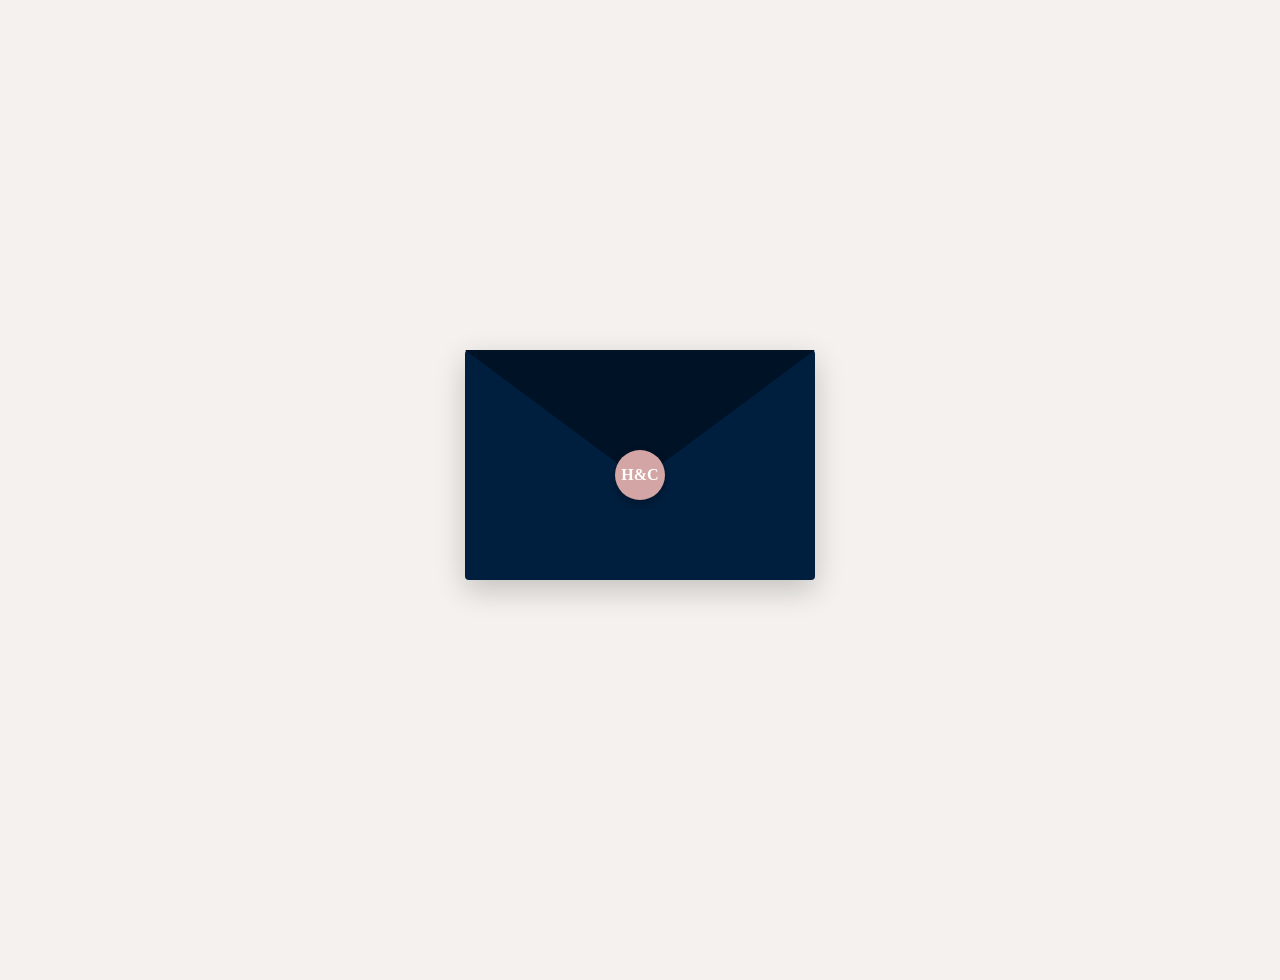
<file: index.html>
<!DOCTYPE html>
<html lang="en">
<head>
<meta charset="UTF-8">
<meta name="viewport" content="width=device-width, initial-scale=1.0">
<title>Harvy & Christine Wedding</title>
<style>
    :root {
        --navy: #001f3f;
        --navy-dark: #001226;
        --gold: #cfa07d;
        --bg-cream: #f4f1ee;
    }

    body {
        font-family: 'Georgia', serif;
        margin: 0;
        background: var(--bg-cream);
        display: flex;
        justify-content: center;
        align-items: center;
        min-height: 100vh;
        overflow-y: auto;
        padding: 40px 0;
    }

    #landing {
        text-align: center;
        width: 100%;
        max-width: 600px;
    }

    /* 1. Envelope Container */
    #envelope-wrapper {
        position: relative;
        width: 350px;
        height: 230px;
        margin: 0 auto 50px;
        cursor: pointer;
        perspective: 1500px;
    }

    #envelope {
        position: absolute;
        bottom: 0;
        width: 100%;
        height: 100%;
        background: var(--navy);
        border-radius: 4px;
        box-shadow: 0 10px 30px rgba(0,0,0,0.2);
        z-index: 10; /* Base envelope layer */
    }

    #flap {
        position: absolute;
        top: 0; left: 0;
        width: 0; height: 0;
        border-left: 175px solid transparent;
        border-right: 175px solid transparent;
        border-top: 130px solid var(--navy-dark);
        z-index: 20;
        transform-origin: top;
        transition: transform 0.7s ease-in-out;
    }

    #wax-seal {
        position: absolute;
        top: 100px; left: 50%;
        transform: translateX(-50%);
        width: 50px; height: 50px;
        background: #d4a5a5;
        border-radius: 50%;
        z-index: 25;
        box-shadow: 0 4px 10px rgba(0,0,0,0.3);
        display: flex; justify-content: center; align-items: center;
        color: white; font-weight: bold;
        transition: opacity 0.4s;
    }

    /* 2. The Cards (Resting ABOVE the envelope) */
    .card-container {
        position: absolute;
        top: 20px;
        left: 50%;
        transform: translateX(-50%);
        width: 100%;
        display: flex;
        justify-content: center;
        gap: -10px; /* Slight overlap */
        z-index: 5; /* Initially behind */
        opacity: 0;
        transition: transform 1s cubic-bezier(0.175, 0.885, 0.32, 1.275), opacity 0.6s, z-index 0s 0.5s;
    }

    .card {
        width: 180px;
        height: 260px;
        border-radius: 2px;
        box-shadow: 0 10px 25px rgba(0,0,0,0.2);
        padding: 20px;
        box-sizing: border-box;
    }

    #card-left {
        background: var(--navy);
        color: white;
        transform: rotate(-4deg);
    }

    #card-right {
        background: white;
        border: 1px solid #ddd;
        color: #333;
        transform: rotate(3deg);
    }

    /* Card Content Styling */
    .card h3 { font-size: 0.7rem; letter-spacing: 2px; margin-bottom: 30px; }
    .card h2 { font-style: italic; font-size: 1.5rem; margin: 10px 0; }
    .date-num { font-size: 2.2rem; margin: 5px 0; font-weight: bold; }
    .month-line { border-top: 1px solid #ccc; border-bottom: 1px solid #ccc; padding: 5px 0; margin: 10px 0; }

    /* OPEN STATE ANIMATIONS */
    #envelope-wrapper.open #flap {
        transform: rotateX(180deg);
        z-index: 2; /* Move flap behind cards */
    }

    #envelope-wrapper.open #wax-seal { opacity: 0; }

    #envelope-wrapper.open .card-container {
        opacity: 1;
        /* Pulls the cards DOWN to sit on the envelope body */
        transform: translateX(-50%) translateY(100px); 
        z-index: 30; /* Bring to very front */
    }

    /* 3. Form Section */
    #formContainer {
        display: none; opacity: 0;
        margin-top: 180px; /* Space for the cards to rest */
        transition: opacity 1s;
    }

    .input-group {
        display: flex;
        justify-content: center;
        gap: 5px;
        max-width: 350px;
        margin: 20px auto;
    }

    input { padding: 12px; border: 1px solid #ccc; flex: 1; }
    .btn-check { background: var(--navy); color: white; border: none; padding: 0 20px; cursor: pointer; }
    .proceed-btn { display: inline-block; margin-top: 15px; padding: 12px 30px; background: var(--gold); color: white; text-decoration: none; border-radius: 4px; font-weight: bold; font-family: sans-serif; }
</style>
</head>
<body>

<div id="landing">
    <div id="envelope-wrapper" onclick="openEnvelope()">
        <div id="flap"></div>
        <div id="wax-seal">H&C</div>
        <div id="envelope"></div>

        <div class="card-container">
            <div class="card" id="card-left">
                <h3>INTRODUCING</h3>
                <br>
                <h2>Harvy &<br>Christine</h2>
            </div>
            <div class="card" id="card-right">
                <p style="font-size: 0.8rem;">THE WEDDING DAY</p>
                <div class="date-num">12</div>
                <div class="month-line">June 2026</div>
                <p style="font-size: 0.65rem; line-height: 1.5;">
                    AT 3:30 PM<br>
                    GRAND RECEPTION HALL<br>
                    CITY GARDENS
                </p>
            </div>
        </div>
    </div>

    <div id="formContainer">
        <p>Please enter your name for the guest list:</p>
        <div class="input-group">
            <input type="text" id="guestName" placeholder="Full Name">
            <button class="btn-check" onclick="checkGuest()">Check</button>
        </div>
        <div id="message"></div>
    </div>
</div>

<script>
    const guests = {
        "John Doe": 2,
        "Jane Smith": 1,
        "Harvy": "Unlimited",
        "Christine": "Unlimited"
    };

    function openEnvelope() {
        const wrapper = document.getElementById('envelope-wrapper');
        const form = document.getElementById('formContainer');

        if (!wrapper.classList.contains('open')) {
            wrapper.classList.add('open');
            
            setTimeout(() => {
                form.style.display = 'block';
                setTimeout(() => form.style.opacity = '1', 50);
            }, 1200);
        }
    }

    function checkGuest() {
        const name = document.getElementById('guestName').value.trim();
        const msg = document.getElementById('message');
        
        if (guests[name]) {
            msg.innerHTML = `
                <p style="color: green;">Welcome, <b>${name}</b>! You have <b>${guests[name]}</b> guest slot(s).</p>
                <a href="main.html" class="proceed-btn">Proceed to Details</a>
            `;
        } else {
            msg.innerHTML = `<p style="color: red;">Name not found on guest list.</p>`;
        }
    }
</script>

</body>
</html>
</file>
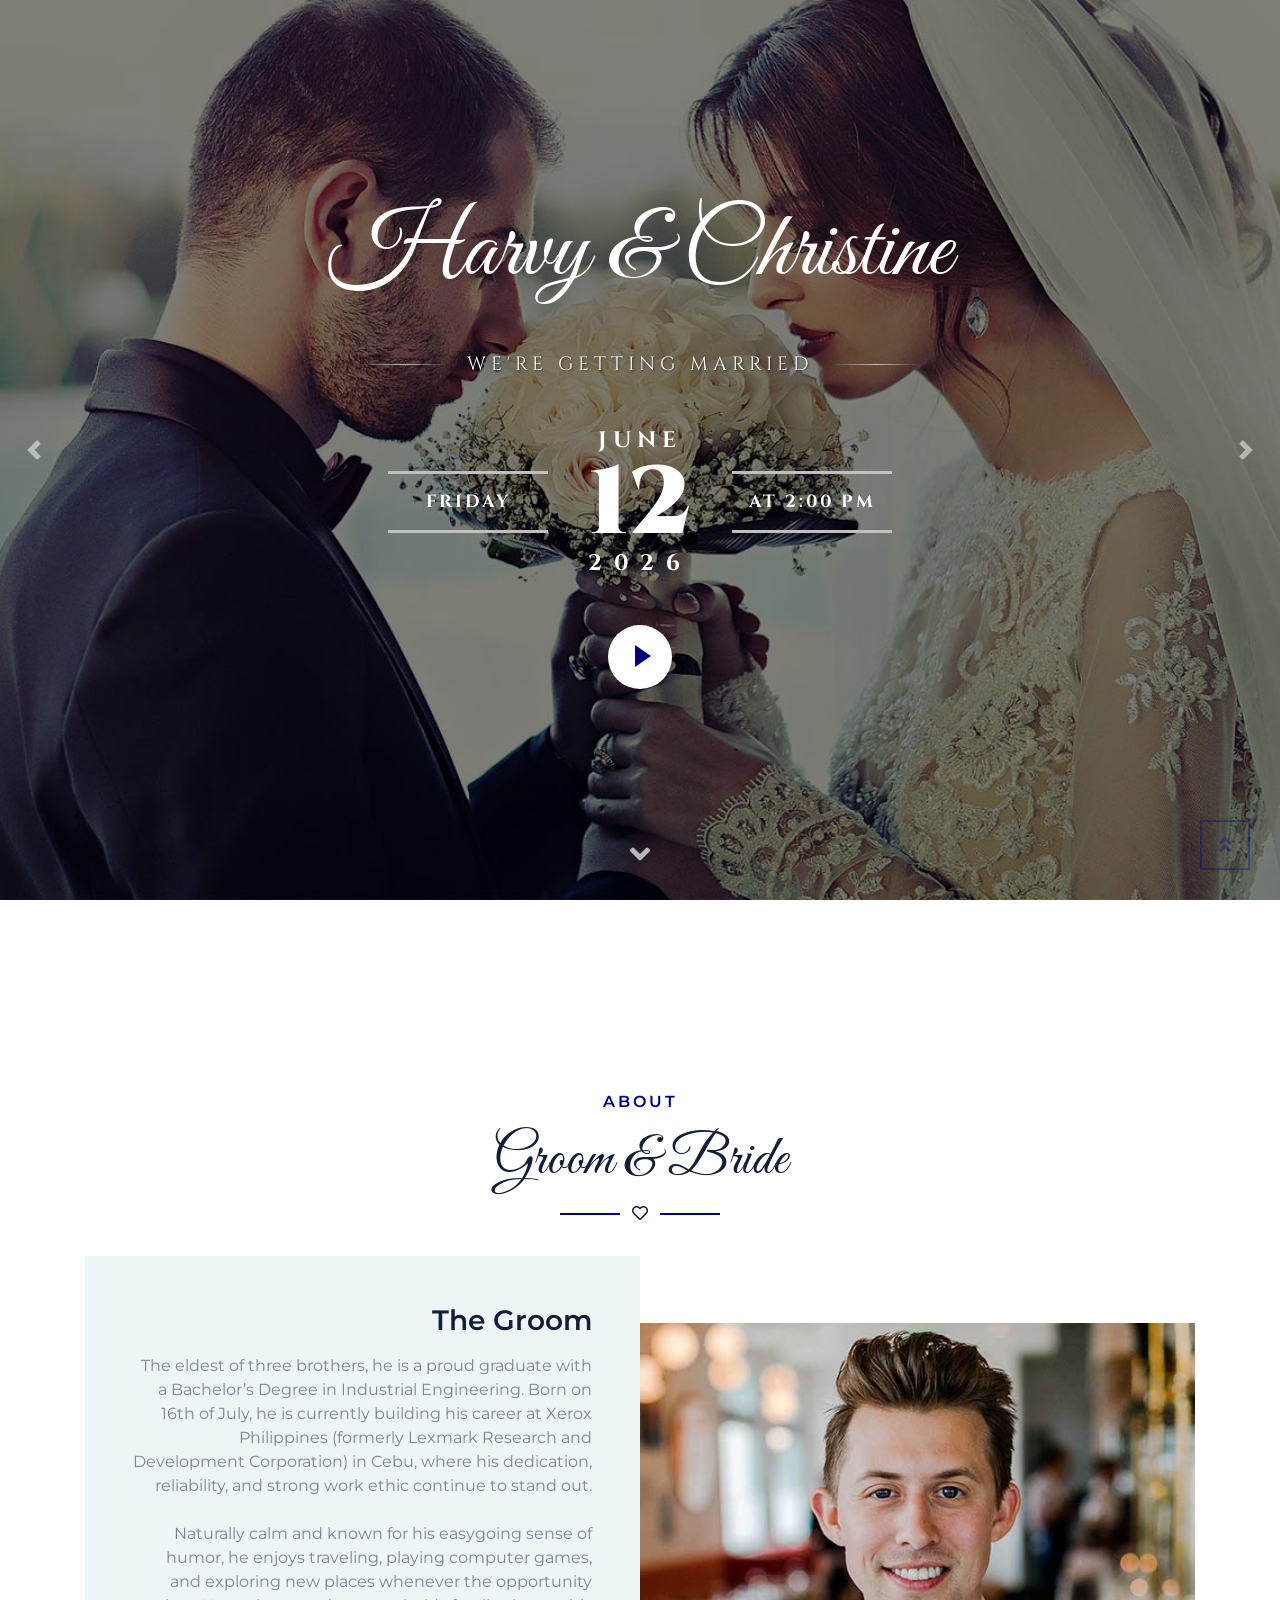
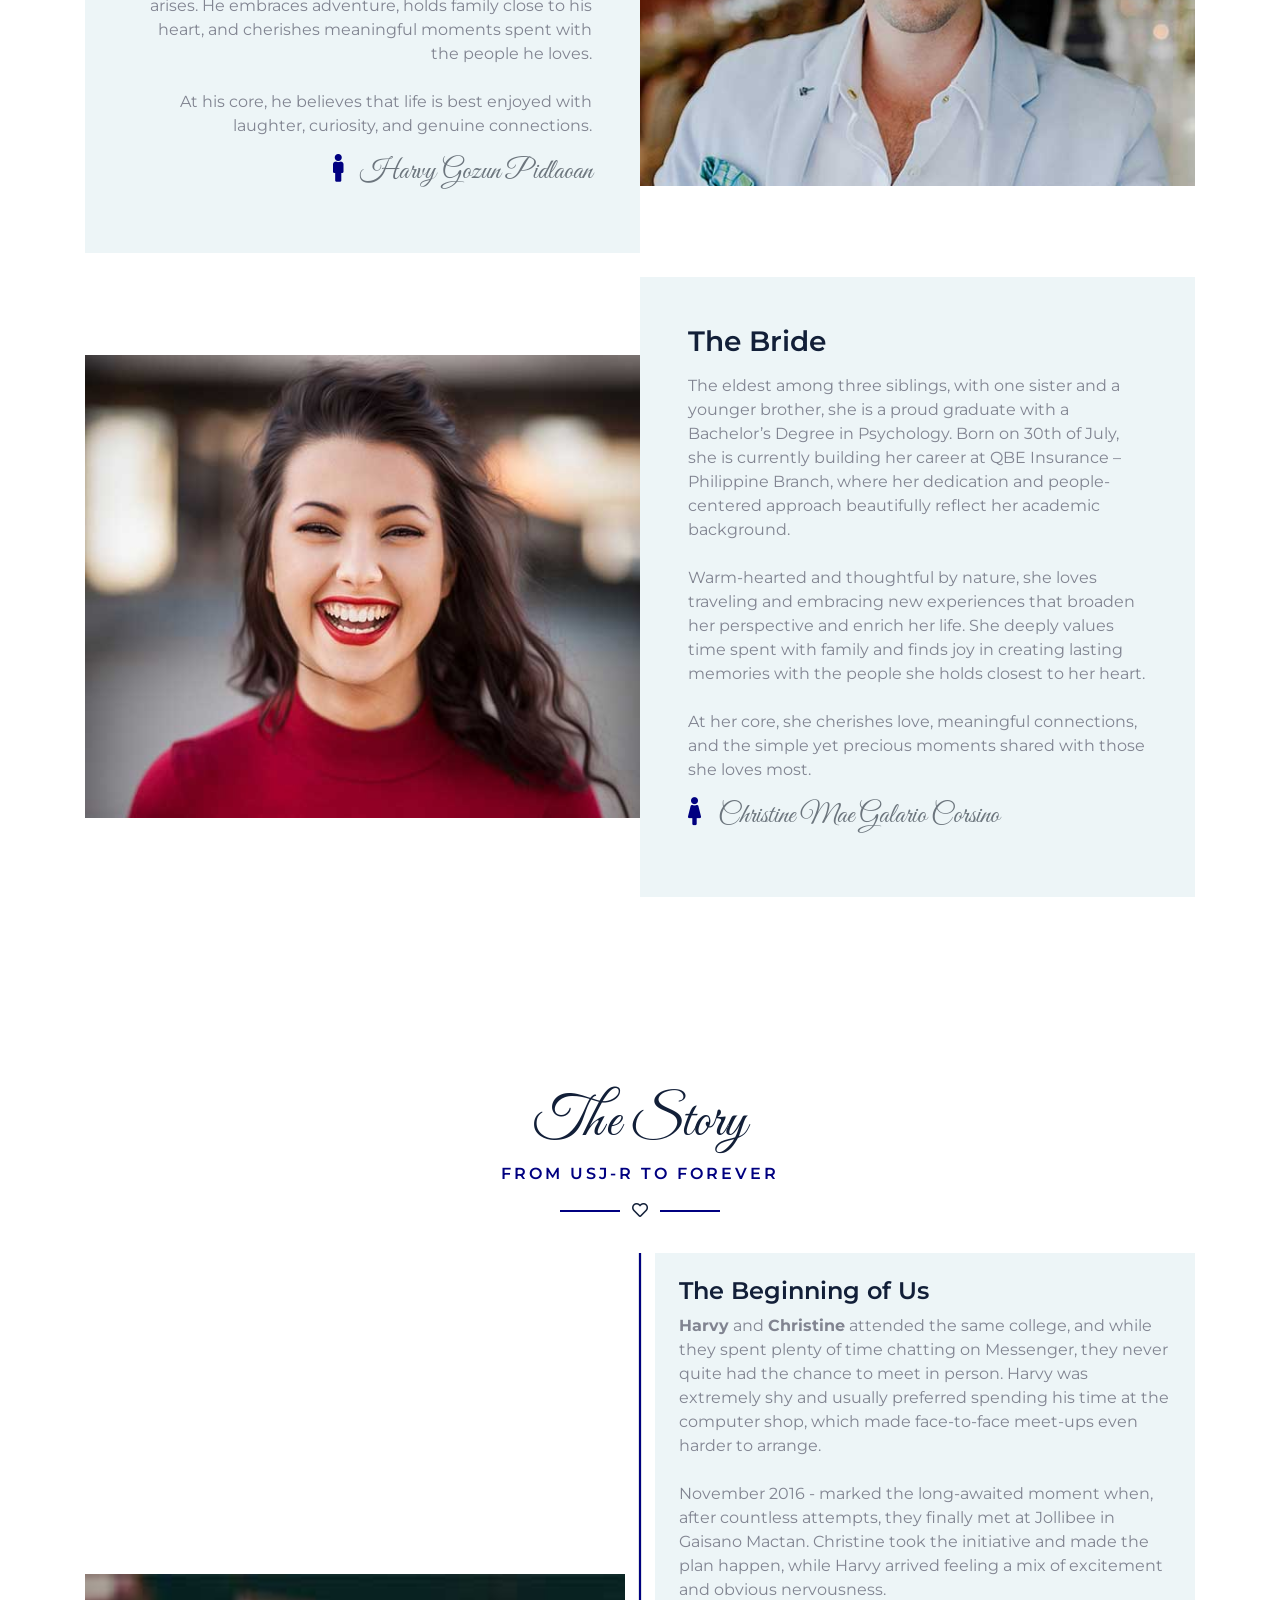
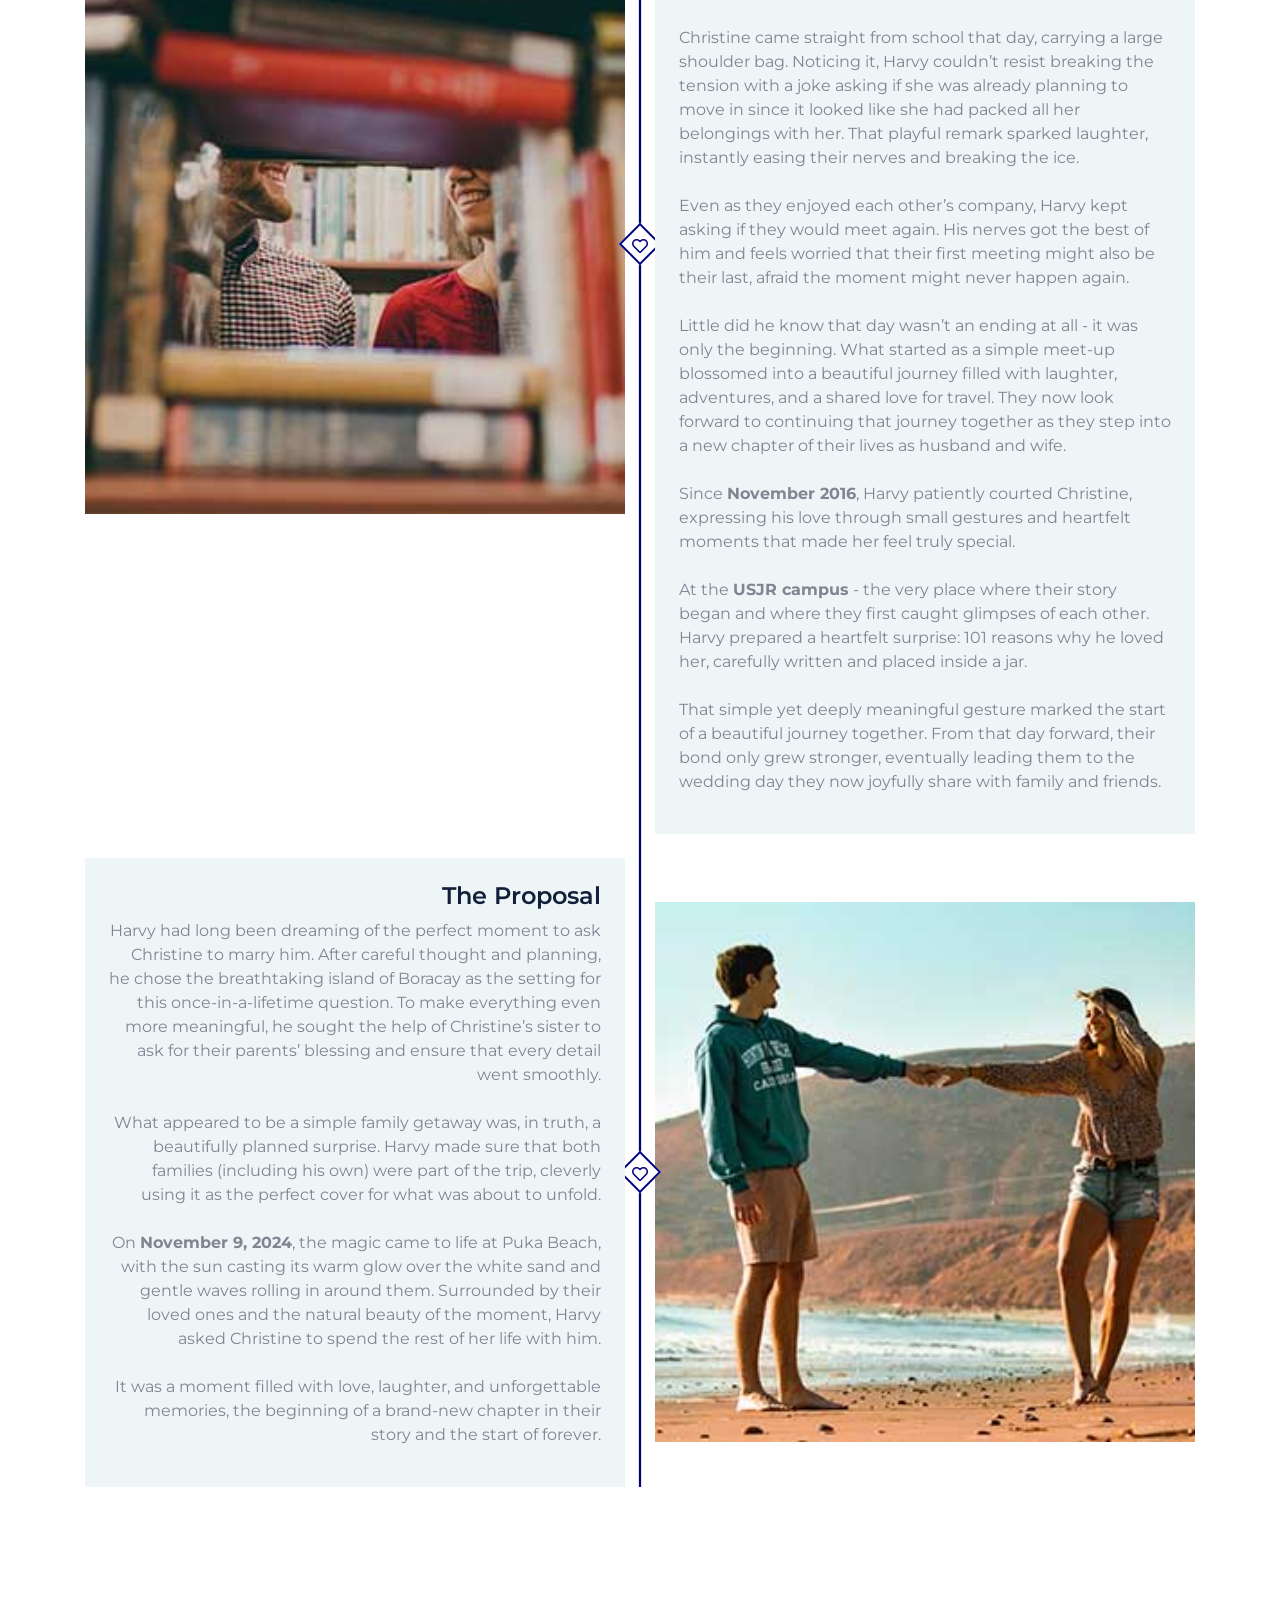
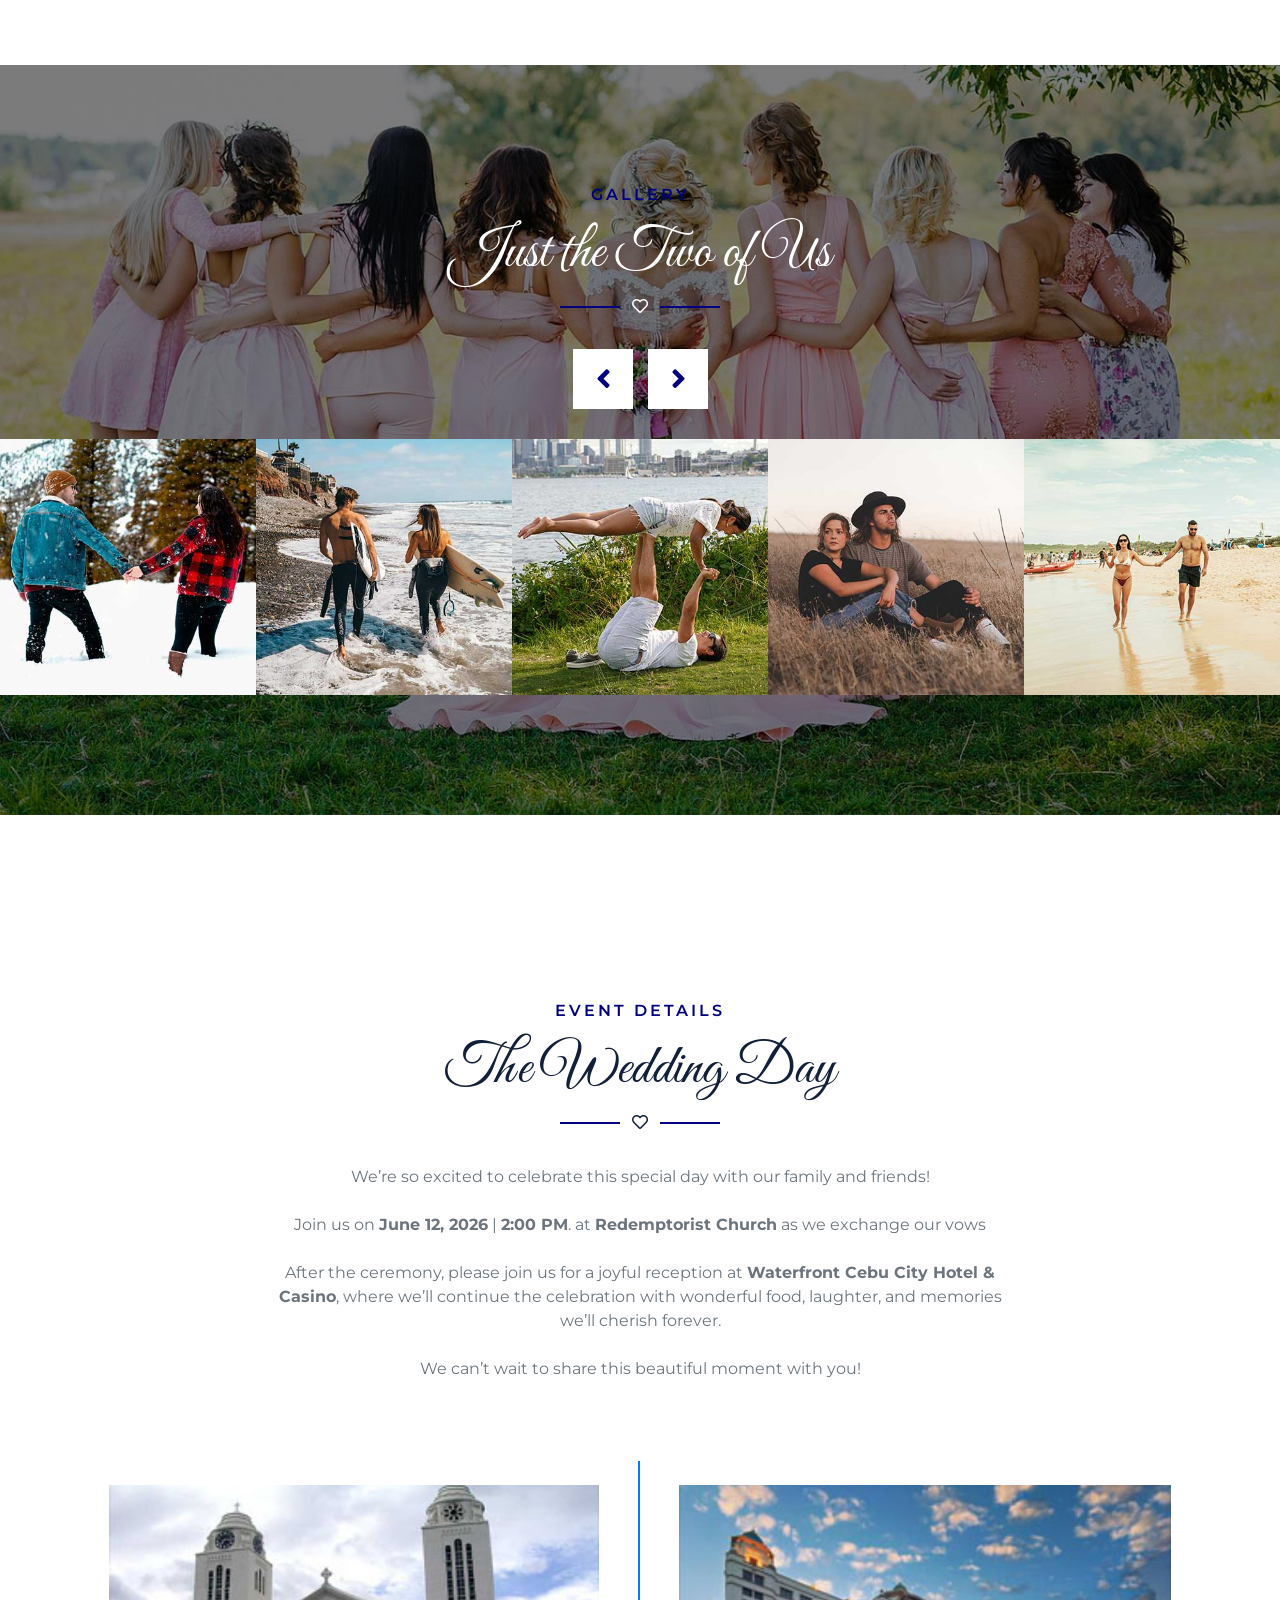
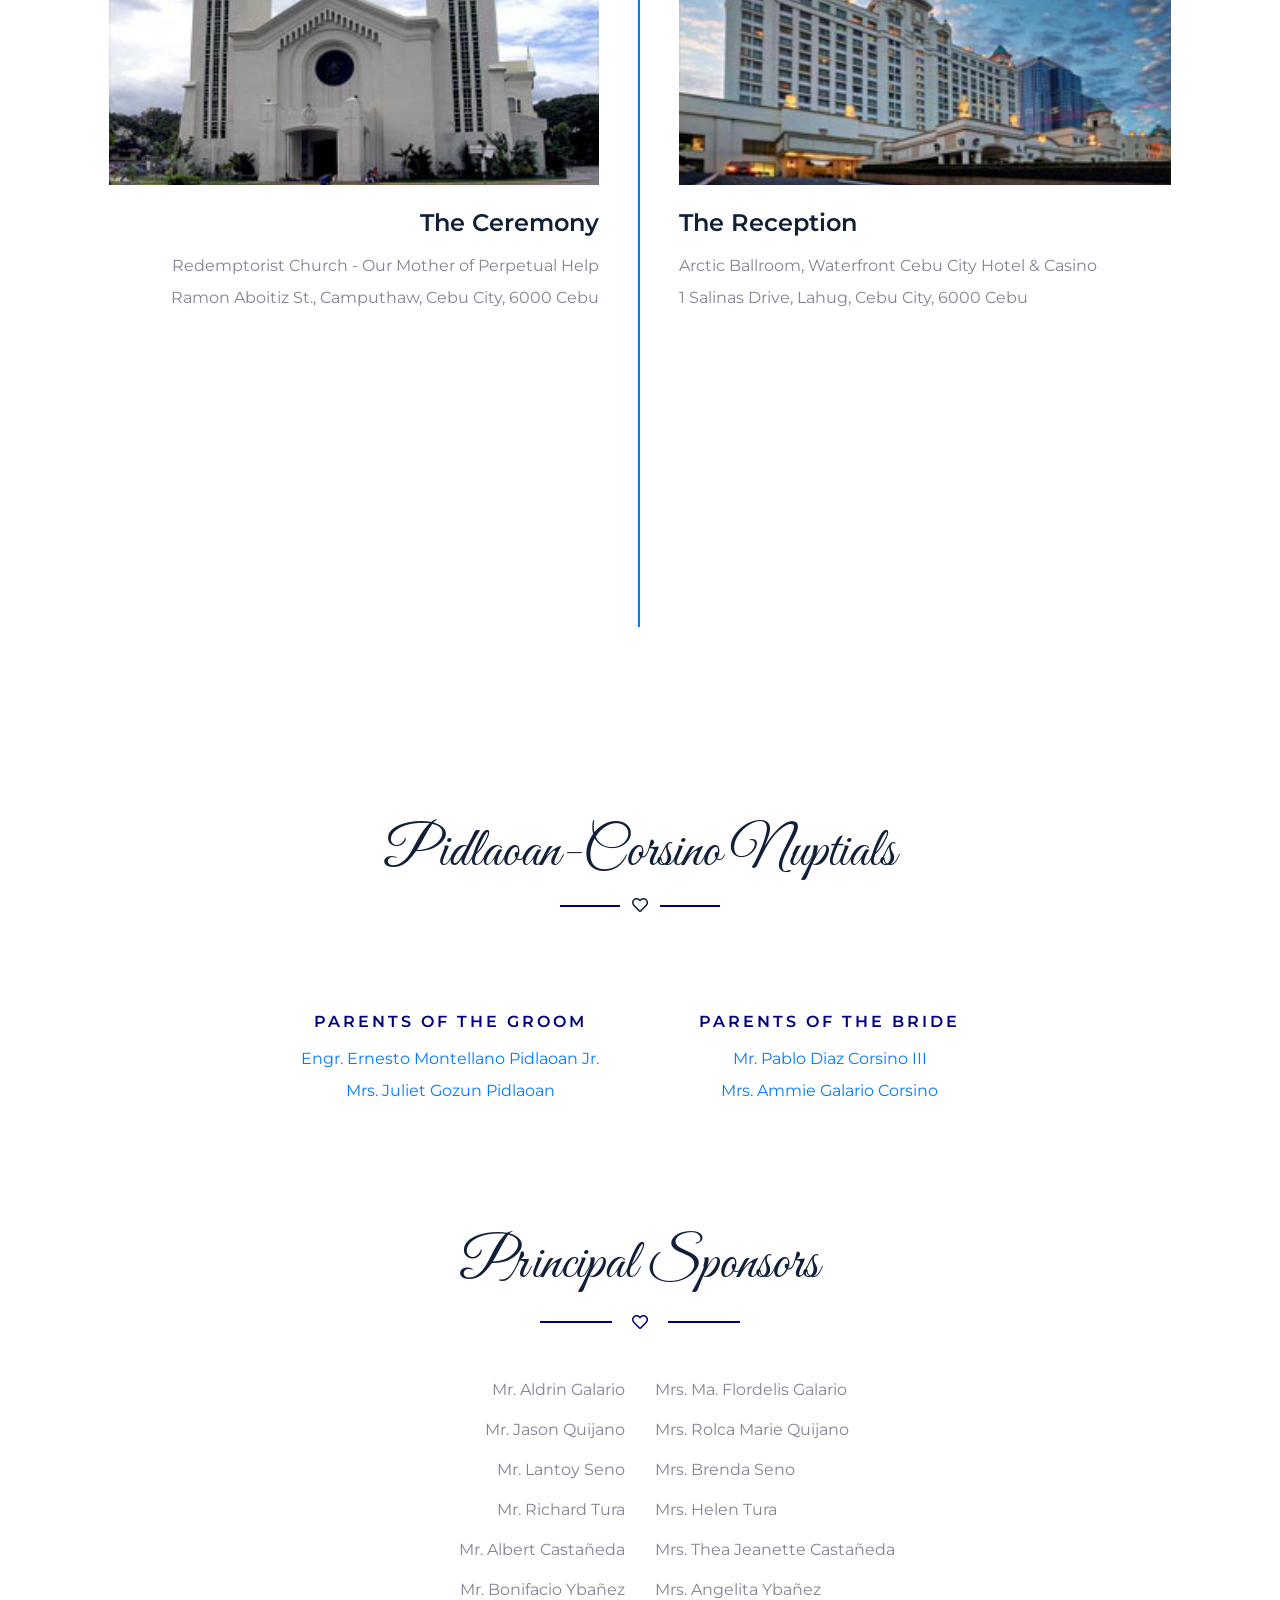
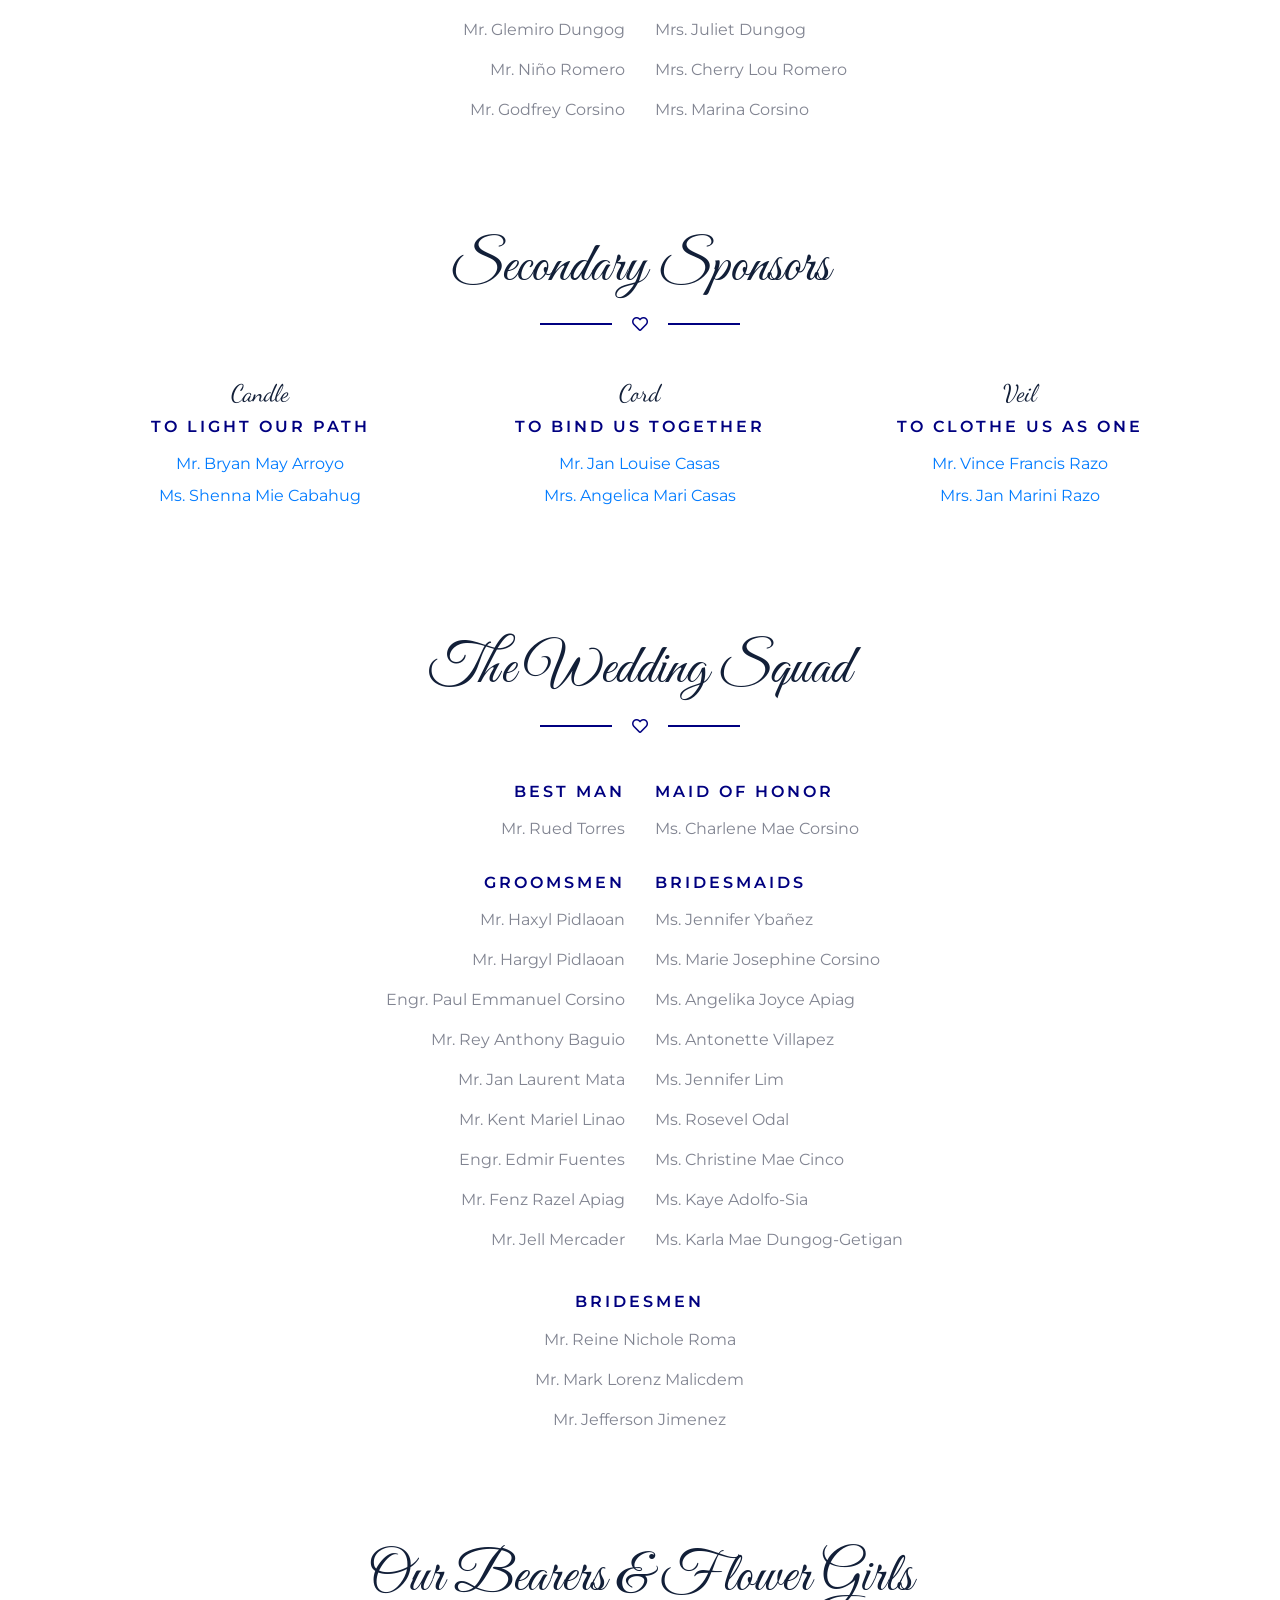
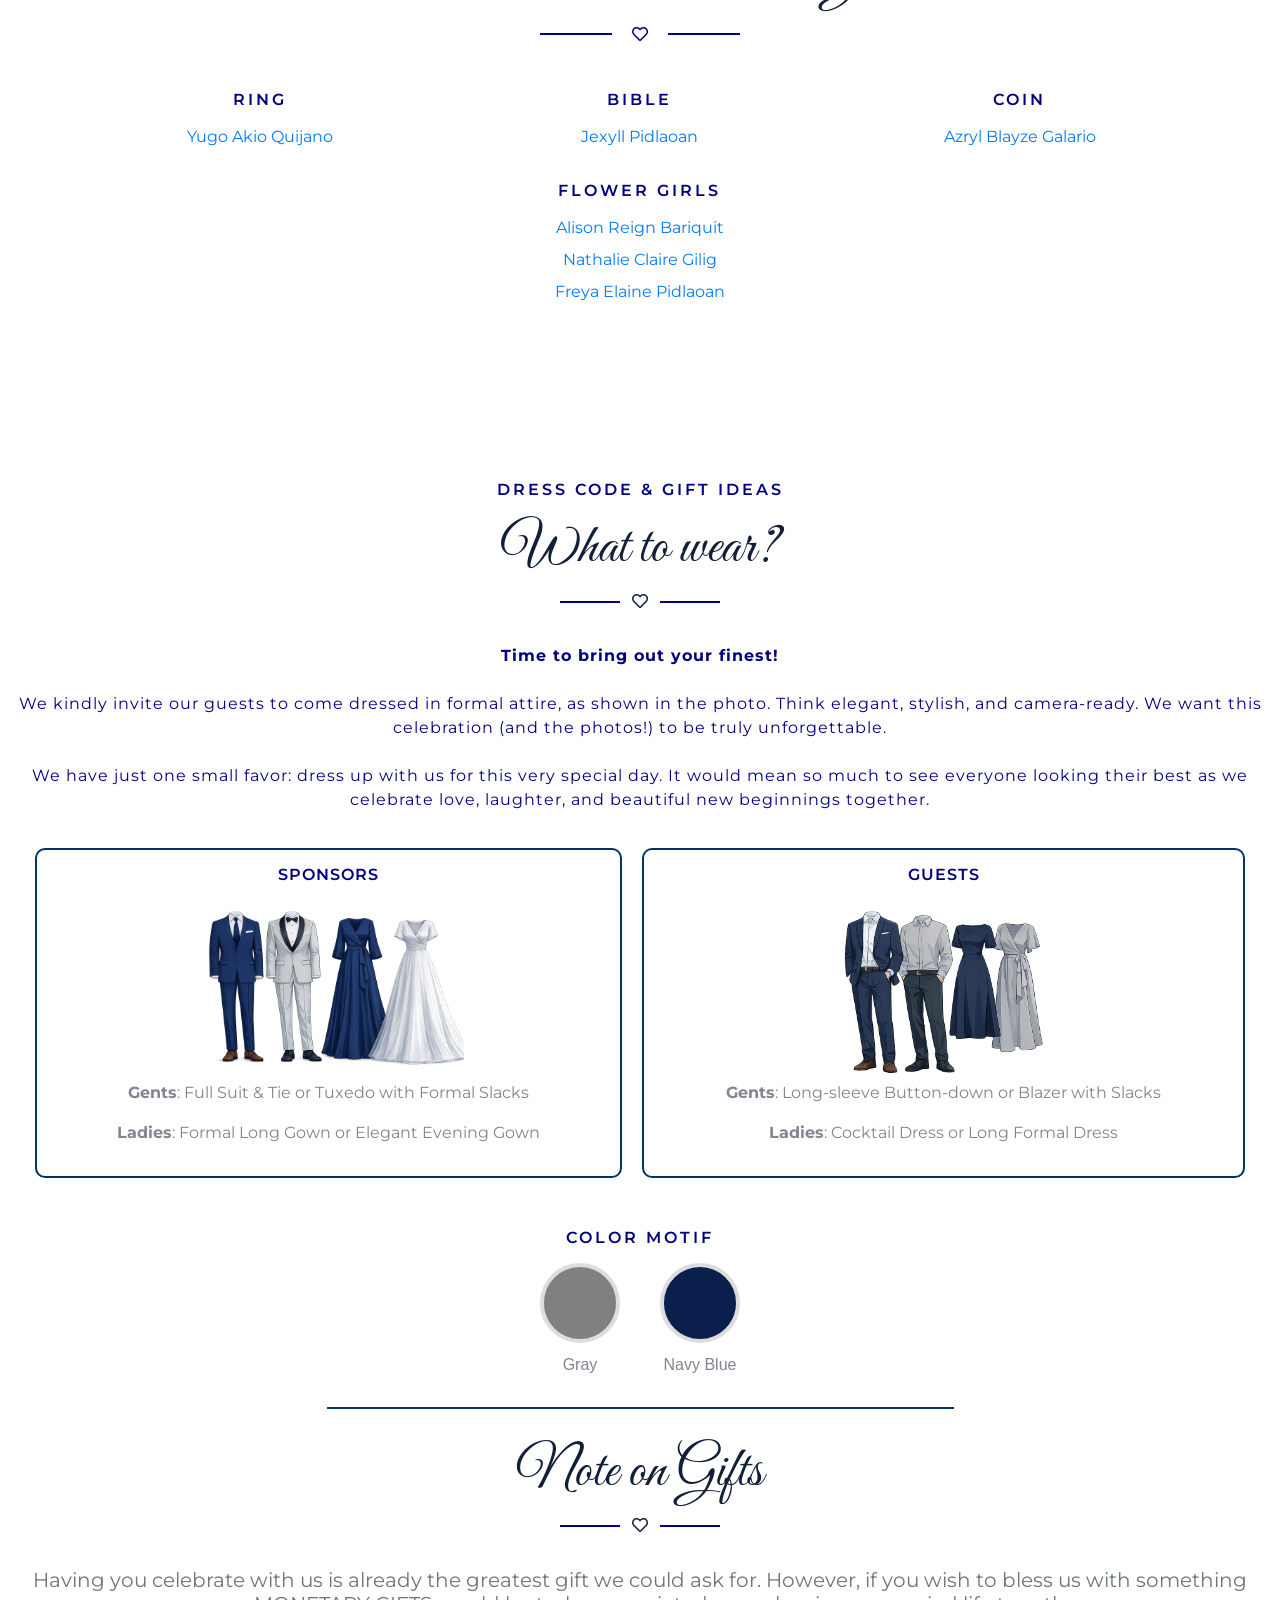
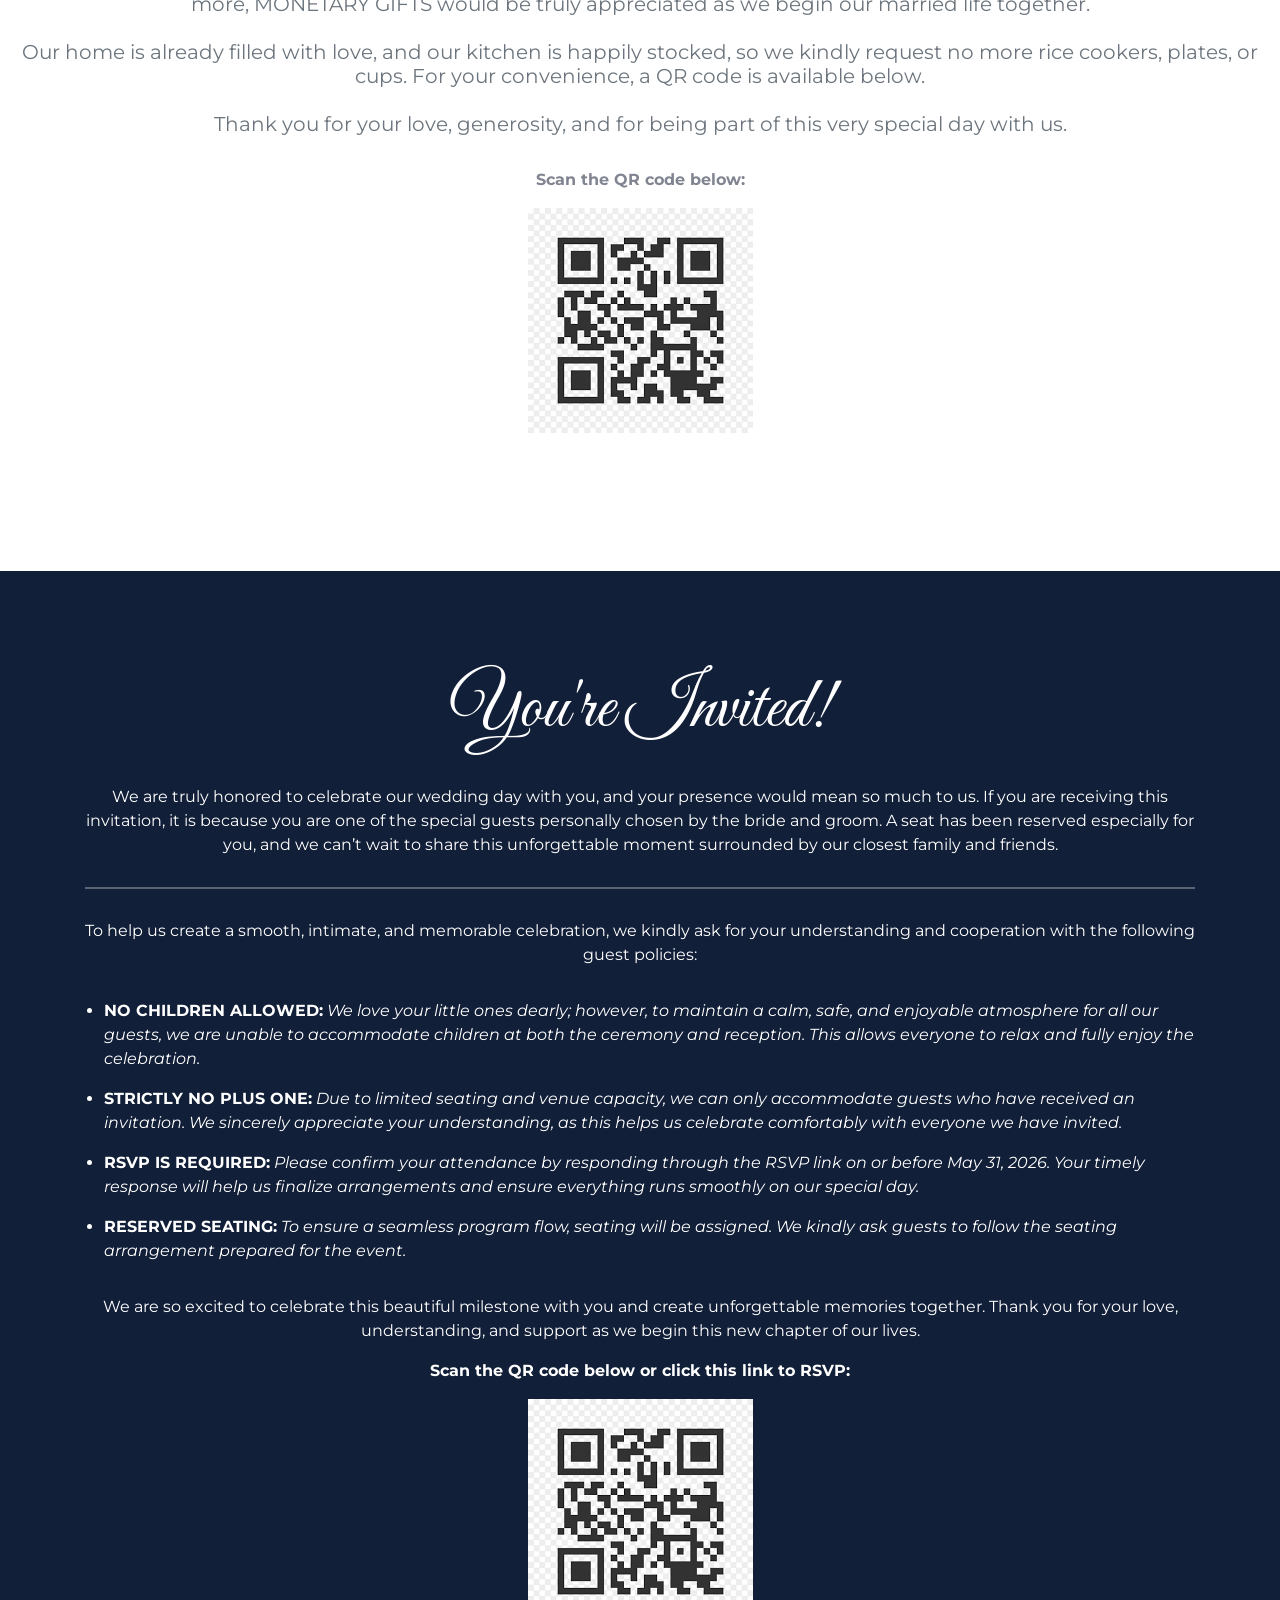
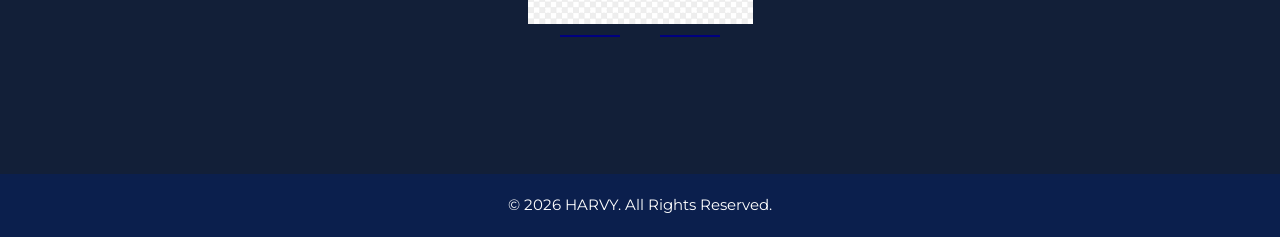
<file: main.html>
<!DOCTYPE html>
<html lang="en">

<head>
    <meta charset="utf-8">
    <title>Pidlaoan & Corsino's Wedding</title>
    <meta content="width=device-width, initial-scale=1.0" name="viewport">
    <meta content="Harvy & Christine's Wedding" name="keywords">
    <meta content="Harvy & Christine's Wedding" name="description">

    <!-- Favicon -->
    <link href="img/favicon.ico" rel="icon">

    <!-- Google Web Fonts -->
    <link rel="preconnect" href="https://fonts.gstatic.com">
    <link href="https://fonts.googleapis.com/css2?family=Great+Vibes&family=Montserrat:wght@400;600&display=swap" rel="stylesheet"> 

    <!-- Font Awesome -->
    <link href="https://cdnjs.cloudflare.com/ajax/libs/font-awesome/5.10.0/css/all.min.css" rel="stylesheet">
<link href="https://fonts.googleapis.com/css2?family=Cinzel:wght@400;700;900&display=swap" rel="stylesheet">
    <!-- Libraries Stylesheet -->
    <link href="lib/owlcarousel/assets/owl.carousel.min.css" rel="stylesheet">
    <link href="lib/lightbox/css/lightbox.min.css" rel="stylesheet">

    <!-- Customized Bootstrap Stylesheet -->
    <link href="css/style.css" rel="stylesheet">
</head>
<!-- LOADER -->
<div id="loader" style="position:fixed; top:0; left:0; width:100%; height:100%; background:#fff; display:flex; flex-direction: column; justify-content:center; align-items:center; z-index:9999;">
  <svg id="heart-loader" width="120" height="110" viewBox="0 0 24 22" fill="none" xmlns="http://www.w3.org/2000/svg" style="overflow: visible; margin-bottom: 20px;">
    <defs>
      <mask id="fill-mask" maskUnits="userSpaceOnUse" x="0" y="0" width="24" height="22">
        <rect id="fill-rect" x="0" y="22" width="24" height="0" fill="white" />
      </mask>
    </defs>
    <!-- Heart outline -->
    <path
      d="M12 21.35l-1.45-1.32C5.4 15.36 2 12.28 2 8.5 2 5.42 4.42 3 
         7.5 3c1.74 0 3.41 0.81 4.5 2.09C13.09 3.81 14.76 3 
         16.5 3 19.58 3 22 5.42 22 8.5c0 3.78-3.4 6.86-8.55 
         11.54L12 21.35z"
      fill="#ddd"
    />
    <!-- Navy blue fill -->
    <path
      d="M12 21.35l-1.45-1.32C5.4 15.36 2 12.28 2 8.5 2 5.42 4.42 3 
         7.5 3c1.74 0 3.41 0.81 4.5 2.09C13.09 3.81 14.76 3 
         16.5 3 19.58 3 22 5.42 22 8.5c0 3.78-3.4 6.86-8.55 
         11.54L12 21.35z"
      fill="#001F54"
      mask="url(#fill-mask)"
    />
  </svg>

  <div class="typing-text" id="typing-text">Forever begins..<span class="cursor">|</span></div>
</div>

<script>
window.addEventListener('load', () => {
  const fillRect = document.getElementById('fill-rect');
  const loader = document.getElementById('loader');
  const mainContent = document.getElementById('main-content');
  const typingText = document.getElementById('typing-text');

  let start = null;
  const duration = 3000; // heart fill duration
  const maxHeight = 22;

  // Animate heart fill
  function animate(timestamp) {
    if (!start) start = timestamp;
    const elapsed = timestamp - start;
    const progress = Math.min(elapsed / duration, 1);
    const currentHeight = maxHeight * progress;
    fillRect.setAttribute('y', maxHeight - currentHeight);
    fillRect.setAttribute('height', currentHeight);
    if (progress < 1) {
      requestAnimationFrame(animate);
    } else {
      // fade out loader after heart fills
      loader.style.transition = "opacity 0.5s ease";
      loader.style.opacity = 0;
      setTimeout(() => {
        loader.style.display = "none";
        mainContent.style.display = "block";
      }, 500);
    }
  }

  requestAnimationFrame(animate);

  // Fade out cursor after typing finishes (2s)
  setTimeout(() => {
    typingText.classList.add('finished');
  }, 1500); // match typing duration
});
</script>
<!-- SECURITY START HRVS -->
<style>
  body.blur {
    filter: blur(10px);
  }
</style>

<script>
document.addEventListener("visibilitychange", function() {
  if (document.hidden) {
    document.body.classList.add("blur");
  } else {
    document.body.classList.remove("blur");
  }
});
</script>
<script>
document.addEventListener("contextmenu", event => event.preventDefault());

document.onkeydown = function(e) {
  if (e.keyCode == 123) { // F12
    return false;
  }
  if (e.ctrlKey && e.shiftKey && e.keyCode == 'I'.charCodeAt(0)) {
    return false;
  }
}
</script>


<style>
.watermark{
  position:fixed;
  top:50%;
  left:50%;
  transform:translate(-50%,-50%) rotate(-30deg);
  font-size:60px;
  color:rgba(0,0,0,0.1);
  pointer-events:none;
}
</style>

<script>
document.addEventListener("visibilitychange", function () {
  if (document.hidden) {
    document.body.classList.add("blur");
  } else {
    document.body.classList.remove("blur");
  }
});
</script>
<style>
img {
  -webkit-touch-callout: none;
  -webkit-user-select: none;
  user-select: none;
  pointer-events: none;
}
</style>
<style>
body {
  -webkit-user-select: none;
  user-select: none;
}
</style>

<!-- SECURITY END HRVS -->
<!-- MAIN CONTENT -->
<div id="main-content" style="display:none;">
  <!-- Your wedding page HTML here -->
</div>

<style>
.typing-text {
  font-family: 'Courier New', Courier, monospace;
  font-size: 18px;
  color: #001F54;
  white-space: nowrap;
  overflow: hidden;
  border-right: .15em solid #001F54;
  width: 0;
  animation:
    typing 2s steps(17, end) forwards, /* typing 2 seconds for 17 characters */
    blink-caret 0.75s step-end infinite;
}

/* Blinking cursor */
.cursor {
  display: inline-block;
  color: #001F54;
  animation: blink-caret 0.75s step-end infinite;
}

/* typing animation */
@keyframes typing {
  from { width: 0; }
  to { width: 17ch; }
}

/* blinking caret */
@keyframes blink-caret {
  50% { border-color: transparent; }
  100% { border-color: #001F54; }
}

/* fade out cursor after typing finishes */
.typing-text.finished .cursor {
  animation: none;
  opacity: 0;
  transition: opacity 0.5s ease;
}
</style>

<body data-spy="scroll" data-target=".navbar" data-offset="51">
    <!-- Navbar Start -->
    <nav class="navbar fixed-top shadow-sm navbar-expand-lg bg-dark navbar-dark py-3 py-lg-0 px-lg-5">
        <a href="index.html" class="navbar-brand d-block d-lg-none">
            <h1 class="font-secondary text-white mb-n2">H & C</h1>
        </a>
        <button type="button" class="navbar-toggler" data-toggle="collapse" data-target="#navbarCollapse">
            <span class="navbar-toggler-icon"></span>
        </button>
        <div class="collapse navbar-collapse justify-content-between" id="navbarCollapse">
            <div class="navbar-nav ml-auto py-0">
                <a href="#home" class="nav-item nav-link active">Home</a>
                <a href="#about" class="nav-item nav-link">About Us</a>
                <a href="#story" class="nav-item nav-link">Our Story</a>
                <a href="#gallery" class="nav-item nav-link">Gallery</a>
            </div>
            <a href="index.html" class="navbar-brand mx-5 d-none d-lg-block">
                <h1 class="font-secondary text-white mb-n2">H & C</h1>
            </a>
            <div class="navbar-nav mr-auto py-0">
                <a href="#event" class="nav-item nav-link">Event Info</a>
                <a href="#family" class="nav-item nav-link">Entourage</a>
                <a href="#rsvp" class="nav-item nav-link">Dress & Gift Guide</a>
                <a href="#contact" class="nav-item nav-link">RSVP</a>
            </div>
        </div>
    </nav>
    <!-- Navbar End -->


    <!-- Carousel Start -->
    <div class="container-fluid p-0 mb-5 pb-5" id="home">
        <div id="header-carousel" class="carousel slide carousel-fade" data-ride="carousel">
            <div class="carousel-inner">
                <div class="carousel-item position-relative active" style="height: 100vh; min-height: 400px;">
                    <img class="position-absolute w-100 h-100" src="img/carousel-1.jpg" style="object-fit: cover;">
                    <div class="carousel-caption d-flex flex-column align-items-center justify-content-center">
                        <div class="p-3" style="max-width: 900px;">
                            <h1 class="display-1 font-secondary text-white mt-n3 mb-md-4">Harvy & Christine</h1>
<div class="announcement-wrapper">
    <div class="accent-line"></div>
    <span class="announcement-text">WE'RE GETTING MARRIED</span>
    <div class="accent-line"></div>
</div>
<div class="wedding-container">
    <div class="side-block">
        <div class="bold-silver-line"></div>
        <div class="side-text">FRIDAY</div>
        <div class="bold-silver-line"></div>
    </div>

    <div class="center-stack">
        <div class="month">JUNE</div>
        <div class="day">12</div>
        <div class="year">2026</div>
    </div>

    <div class="side-block">
        <div class="bold-silver-line"></div>
        <div class="side-text">AT 2:00 PM</div>
        <div class="bold-silver-line"></div>
    </div>
</div>
 <button type="button" class="btn-play mx-auto" id="playButton">
    <span></span>
</button>

<audio id="audioPlayer" src="play.mp3" loop></audio>

<script>
    const audioPlayer = document.getElementById('audioPlayer');

    // 1. Attempt to autoplay immediately (works in some browsers/settings)
    audioPlayer.play().catch(error => {
        console.log("Autoplay blocked. Waiting for user interaction.");
    });

    // 2. Fallback: Start playing as soon as the user clicks anywhere
    document.addEventListener('click', () => {
        audioPlayer.play();
    }, { once: true });
</script>
                        </div>
                    </div>
                </div>
                <div class="carousel-item position-relative" style="height: 100vh; min-height: 400px;">
                    <img class="position-absolute w-100 h-100" src="img/carousel-2.jpg" style="object-fit: cover;">
                    <div class="carousel-caption d-flex flex-column align-items-center justify-content-center">
                        <div class="p-3" style="max-width: 900px;">
                            <h1 class="display-1 font-secondary text-white mt-n3 mb-md-4">Harvy & Christine</h1>
<div class="announcement-wrapper">
    <div class="accent-line"></div>
    <span class="announcement-text">WE'RE GETTING MARRIED</span>
    <div class="accent-line"></div>
</div>
<div class="wedding-container">
    <div class="side-block">
        <div class="bold-silver-line"></div>
        <div class="side-text">FRIDAY</div>
        <div class="bold-silver-line"></div>
    </div>

    <div class="center-stack">
        <div class="month">JUNE</div>
        <div class="day">12</div>
        <div class="year">2026</div>
    </div>

    <div class="side-block">
        <div class="bold-silver-line"></div>
        <div class="side-text">AT 2:00 PM</div>
        <div class="bold-silver-line"></div>
    </div>
</div>
<button type="button" class="btn-play mx-auto" id="playButton">
    <span></span>
</button>

<audio id="audioPlayer" src="play.mp3" loop></audio>

<script>
    const audioPlayer = document.getElementById('audioPlayer');

    // 1. Attempt to autoplay immediately (works in some browsers/settings)
    audioPlayer.play().catch(error => {
        console.log("Autoplay blocked. Waiting for user interaction.");
    });

    // 2. Fallback: Start playing as soon as the user clicks anywhere
    document.addEventListener('click', () => {
        audioPlayer.play();
    }, { once: true });
</script>
                        </div>
                    </div>
                </div>
            </div>
            <a class="carousel-control-prev justify-content-start" href="#header-carousel" data-slide="prev">
                <div class="btn btn-primary px-0" style="width: 68px; height: 68px;">
                    <span class="carousel-control-prev-icon mt-3"></span>
                </div>
            </a>
            <a class="carousel-control-next justify-content-end" href="#header-carousel" data-slide="next">
                <div class="btn btn-primary px-0" style="width: 68px; height: 68px;">
                    <span class="carousel-control-next-icon mt-3"></span>
                </div>
            </a>
        </div>
    </div>
    <!-- Carousel End -->


    <!-- Video Modal Start -->
    <div class="modal fade" id="videoModal" tabindex="-1" role="dialog" aria-labelledby="exampleModalLabel" aria-hidden="true">
        <div class="modal-dialog" role="document">
            <div class="modal-content">
                <div class="modal-body">
                    <button type="button" class="close" data-dismiss="modal" aria-label="Close">
                        <span aria-hidden="true">&times;</span>
                    </button>        
                    <!-- 16:9 aspect ratio -->
                    <div class="embed-responsive embed-responsive-16by9">
                        <iframe class="embed-responsive-item" src="" id="video"  allowscriptaccess="always" allow="autoplay"></iframe>
                    </div>
                </div>
            </div>
        </div>
    </div>
    <!-- Video Modal End -->


    <!-- About Start -->
    <div class="container-fluid py-5" id="about">
        <div class="container py-5">
            <div class="section-title position-relative text-center">
                <h6 class="text-uppercase text-primary mb-3" style="letter-spacing: 3px;">About</h6>
                <h1 class="font-secondary display-4">Groom & Bride</h1>
                <i class="far fa-heart text-dark"></i>
            </div>
  <div class="row m-0 mb-4 align-items-center">
    <!-- Groom Text -->
    <div class="col-md-6 order-2 order-md-1 text-center text-md-right p-4 p-md-5 bg-secondary d-flex flex-column justify-content-center">
        <h3 class="mb-3">The Groom</h3>
        <p>
        The eldest of three brothers, he is a proud graduate with a Bachelor’s Degree in Industrial Engineering. Born on 16th of July, he is currently building his career at Xerox Philippines (formerly Lexmark Research and Development Corporation) in Cebu, where his dedication, reliability, and strong work ethic continue to stand out.
        <br/><br/>
        Naturally calm and known for his easygoing sense of humor, he enjoys traveling, playing computer games, and exploring new places whenever the opportunity arises. He embraces adventure, holds family close to his heart, and cherishes meaningful moments spent with the people he loves.
        <br/><br/>
        At his core, he believes that life is best enjoyed with laughter, curiosity, and genuine connections.

        </p>
        <h3 class="font-secondary font-weight-normal text-muted mb-3">
            <i class="fa fa-male text-primary pr-3"></i>Harvy Gozun Pidlaoan
        </h3>
    </div>
    <!-- Groom Image -->
    <div class="col-md-6 order-1 order-md-2 p-0">
        <img src="img/about-1.jpg" class="img-fluid w-100" style="height:100%; object-fit:cover;">
    </div>
</div>

<div class="row m-0 align-items-center">
    <!-- Bride Image -->
    <div class="col-md-6 order-1 order-md-1 p-0">
        <img src="img/about-2.jpg" class="img-fluid w-100" style="height:100%; object-fit:cover;">
    </div>
    <!-- Bride Text -->
    <div class="col-md-6 order-2 order-md-2 text-center text-md-left p-4 p-md-5 bg-secondary d-flex flex-column justify-content-center">
        <h3 class="mb-3">The Bride</h3>
        <p>
        The eldest among three siblings, with one sister and a younger brother, she is a proud graduate with a Bachelor’s Degree in Psychology. Born on 30th of July, she is currently building her career at QBE Insurance – Philippine Branch, where her dedication and people-centered approach beautifully reflect her academic background.
        <br/><br/>
        Warm-hearted and thoughtful by nature, she loves traveling and embracing new experiences that broaden her perspective and enrich her life. She deeply values time spent with family and finds joy in creating lasting memories with the people she holds closest to her heart.
        <br/><br/>
        At her core, she cherishes love, meaningful connections, and the simple yet precious moments shared with those she loves most.
        </p>
        <h3 class="font-secondary font-weight-normal text-muted mb-3">
            <i class="fa fa-female text-primary pr-3"></i>Christine Mae Galario Corsino
        </h3>
    </div>
</div>
        </div>
    </div>
    <!-- About End -->


    <!-- Story Start -->
    <div class="container-fluid py-5" id="story">
        <div class="container pt-5 pb-3">
            <div class="section-title position-relative text-center">
                <h1 class="font-secondary display-4">The Story</h1>
                <h6 class="text-uppercase text-primary mb-3" style="letter-spacing: 3px;">From USJ-R to Forever</h6>
                <i class="far fa-heart text-dark"></i>
            </div>
 <div class="container timeline p-0">
    <!-- First Meet & Date -->
    <div class="row align-items-center mb-4">
        <div class="col-md-6 order-2 order-md-1 text-center text-md-right mb-3 mb-md-0">
            <img src="img/story-1.jpg" class="img-fluid w-100" style="object-fit:cover;">
        </div>
        <div class="col-md-6 order-1 order-md-2 text-center text-md-left">
            <div class="bg-secondary p-4 d-flex flex-column justify-content-center h-100">
                <h4 class="mb-2">The Beginning of Us</h4>
                <p>
                <strong>Harvy</strong> and <strong>Christine</strong> attended the same college, and while they spent plenty of time chatting on Messenger, they never quite had the chance to meet in person. Harvy was extremely shy and usually preferred spending his time at the computer shop, which made face‑to‑face meet‑ups even harder to arrange.
                <br/><br/>
                November 2016 - marked the long‑awaited moment when, after countless attempts, they finally met at Jollibee in Gaisano Mactan. Christine took the initiative and made the plan happen, while Harvy arrived feeling a mix of excitement and obvious nervousness.
                <br/><br/>
                Christine came straight from school that day, carrying a large shoulder bag. Noticing it, Harvy couldn’t resist breaking the tension with a joke asking if she was already planning to move in since it looked like she had packed all her belongings with her. That playful remark sparked laughter, instantly easing their nerves and breaking the ice.
                <br/><br/>
                Even as they enjoyed each other’s company, Harvy kept asking if they would meet again. His nerves got the best of him and feels worried that their first meeting might also be their last, afraid the moment might never happen again.
                <br/><br/>
                Little did he know that day wasn’t an ending at all - it was only the beginning. What started as a simple meet‑up blossomed into a beautiful journey filled with laughter, adventures, and a shared love for travel. They now look forward to continuing that journey together as they step into a new chapter of their lives as husband and wife.
                <br/><br/>
                Since <strong>November 2016</strong>, Harvy patiently courted Christine, expressing his love through small gestures and heartfelt moments that made her feel truly special. 
                <br/><br/>
                At the <strong>USJR campus</strong> - the very place where their story began and where they first caught glimpses of each other. Harvy prepared a heartfelt surprise: 101 reasons why he loved her, carefully written and placed inside a jar.
                <br/><br/>
                That simple yet deeply meaningful gesture marked the start of a beautiful journey together. From that day forward, their bond only grew stronger, eventually leading them to the wedding day they now joyfully share with family and friends.
                </p>
            </div>
        </div>
    </div>

    <!-- She said 'Yes' -->
    <div class="row align-items-center mb-4">
        <div class="col-md-6 order-2 order-md-2 text-center text-md-left mb-3 mb-md-0">
            <img src="img/story-2.jpg" class="img-fluid w-100" style="object-fit:cover;">
        </div>
        <div class="col-md-6 order-1 order-md-1 text-center text-md-right">
            <div class="bg-secondary p-4 d-flex flex-column justify-content-center h-100">
                <h4 class="mb-2">The Proposal</h4>
                <p>
                Harvy had long been dreaming of the perfect moment to ask Christine to marry him. After careful thought and planning, he chose the breathtaking island of Boracay as the setting for this once‑in‑a‑lifetime question. To make everything even more meaningful, he sought the help of Christine’s sister to ask for their parents’ blessing and ensure that every detail went smoothly.
                <br/><br/>
                What appeared to be a simple family getaway was, in truth, a beautifully planned surprise. Harvy made sure that both families (including his own) were part of the trip, cleverly using it as the perfect cover for what was about to unfold.
                <br/><br/>
                On <strong>November 9, 2024</strong>, the magic came to life at Puka Beach, with the sun casting its warm glow over the white sand and gentle waves rolling in around them. Surrounded by their loved ones and the natural beauty of the moment, Harvy asked Christine to spend the rest of her life with him.
                <br/><br/>
                It was a moment filled with love, laughter, and unforgettable memories, the beginning of a brand‑new chapter in their story and the start of forever.
                </p>
            </div>
        </div>
    </div>
</div>
        </div>
    </div>
    <!-- Story End -->


    <!-- Gallery Start -->
    <div class="container-fluid bg-gallery" id="gallery" style="padding: 120px 0; margin: 90px 0;">
        <div class="section-title position-relative text-center" style="margin-bottom: 120px;">
            <h6 class="text-uppercase text-primary mb-3" style="letter-spacing: 3px;">Gallery</h6>
            <h1 class="font-secondary display-4 text-white">Just the Two of Us</h1>
            <i class="far fa-heart text-white"></i>
        </div>
        <div class="owl-carousel gallery-carousel">
            <div class="gallery-item">
                <img class="img-fluid w-100" src="img/gallery-1.jpg" alt="">
                <a href="img/gallery-1.jpg" data-lightbox="gallery">
                    <i class="fa fa-2x fa-plus text-white"></i>
                </a>
            </div>
            <div class="gallery-item">
                <img class="img-fluid w-100" src="img/gallery-2.jpg" alt="">
                <a href="img/gallery-2.jpg" data-lightbox="gallery">
                    <i class="fa fa-2x fa-plus text-white"></i>
                </a>
            </div>
            <div class="gallery-item">
                <img class="img-fluid w-100" src="img/gallery-3.jpg" alt="">
                <a href="img/gallery-3.jpg" data-lightbox="gallery">
                    <i class="fa fa-2x fa-plus text-white"></i>
                </a>
            </div>
            <div class="gallery-item">
                <img class="img-fluid w-100" src="img/gallery-4.jpg" alt="">
                <a href="img/gallery-4.jpg" data-lightbox="gallery">
                    <i class="fa fa-2x fa-plus text-white"></i>
                </a>
            </div>
            <div class="gallery-item">
                <img class="img-fluid w-100" src="img/gallery-5.jpg" alt="">
                <a href="img/gallery-5.jpg" data-lightbox="gallery">
                    <i class="fa fa-2x fa-plus text-white"></i>
                </a>
            </div>
            <div class="gallery-item">
                <img class="img-fluid w-100" src="img/gallery-6.jpg" alt="">
                <a href="img/gallery-6.jpg" data-lightbox="gallery">
                    <i class="fa fa-2x fa-plus text-white"></i>
                </a>
            </div>
        </div>
    </div>
    <!-- Gallery End -->


    <!-- Event Start -->
<div class="container-fluid py-5" id="event">
    <div class="container py-5">
        <!-- Section Title -->
        <div class="section-title position-relative text-center">
            <h6 class="text-uppercase text-primary mb-3" style="letter-spacing: 3px;">Event Details</h6>
            <h1 class="font-secondary display-4">The Wedding Day</h1>
            <i class="far fa-heart text-dark"></i>
        </div>

        <!-- Intro Text -->
 <div class="row justify-content-center mb-5">
    <div class="col-md-8 text-center">
        <p class="font-weight-normal text-muted mb-3 pb-3">
        We’re so excited to celebrate this special day with our family and friends!
        <br/><br/>
        Join us on <strong>June 12, 2026</strong> | <strong>2:00 PM</strong>. at <strong>Redemptorist Church</strong> as we exchange our vows
        <br/><br/>
        After the ceremony, please join us for a joyful reception at <strong>Waterfront Cebu City Hotel & Casino</strong>, where we’ll continue the celebration with wonderful food, laughter, and memories we’ll cherish forever.
        <br/><br/>
        We can’t wait to share this beautiful moment with you!
        </p>
    </div>
</div>

<!-- Event Details -->
<div class="row">
    <!-- Ceremony -->
    <div class="col-md-6 mb-4 mb-md-0" style="border-right: 2px solid #007bff;">
        <div class="text-center text-md-right p-3 p-md-4">
            <img class="img-fluid mb-4" src="img/event-1.jpg" alt="Ceremony" style="object-fit:cover; max-height:300px; width:100%;">
            <h4 class="mb-3">The Ceremony</h4>
            <p class="mb-2">Redemptorist Church - Our Mother of Perpetual Help</p>
            <p class="mb-3">Ramon Aboitiz St., Camputhaw, Cebu City, 6000 Cebu</p>
            
            <div class="map-wrapper">
                <div class="map-container" style="position:relative; padding-bottom:56.25%; height:0; overflow:hidden;">
                    <iframe 
                        src="https://www.google.com/maps/embed?pb=!1m18!1m12!1m3!1d3925.3627191419264!2d123.89463627583508!3d10.312828867572094!2m3!1f0!2f0!3f0!3m2!1i1024!2i768!4f13.1!3m3!1m2!1s0x33a9994619a399c5%3A0x62ccfa864eb99b47!2sOur%20Mother%20of%20Perpetual%20Help%20-%20Redemptorist%20Church!5e0!3m2!1sen!2sph!4v1772976600901!5m2!1sen!2sph"
                        loading="lazy"
                        referrerpolicy="no-referrer-when-downgrade"
                        allowfullscreen
                        style="position:absolute; top:0; left:0; width:100%; height:100%; border:0;">
                    </iframe>
                </div>
            </div>
        </div>
    </div>

    <!-- Reception -->
    <div class="col-md-6 mb-4 mb-md-0">
        <div class="text-center text-md-left p-3 p-md-4">
            <img class="img-fluid mb-4" src="img/event-2.jpg" alt="Reception" style="object-fit:cover; max-height:300px; width:100%;">
            <h4 class="mb-3">The Reception</h4>
            <p class="mb-2">Arctic Ballroom, Waterfront Cebu City Hotel & Casino</p>
            <p class="mb-3">1 Salinas Drive, Lahug, Cebu City, 6000 Cebu</p>
            
            <div class="map-wrapper">
                <div class="map-container" style="position:relative; padding-bottom:56.25%; height:0; overflow:hidden;">
                    <iframe 
                        src="https://www.google.com/maps/embed?pb=!1m18!1m12!1m3!1d3925.2134341472797!2                                       d123.90192937583528!3d10.324797067360088!2m3!1f0!2f0!3f0!3m2!1i1024!2i768!4f13.1!3m3!1m2!1s0x33a9993ccf8d81f1%3A0xc975b10a18d14aa8!2sWaterfront%20Cebu%20City%20Hotel%20%26%20Casino!5e0!3m2!1sen!2sph!4v1772976520668!5m2!1sen!2sph"
                        loading="lazy"
                        referrerpolicy="no-referrer-when-downgrade"
                        allowfullscreen
                        style="position:absolute; top:0; left:0; width:100%; height:100%; border:0;">
                    </iframe>
                </div>
            </div>
        </div>
    </div>
</div>
    </div>
</div>

<!-- Shared Map Styles -->
<style>
.map-wrapper {
    width: 100%;
    display: flex;
    justify-content: center;
}

.map-container {
    width: 100%;
    max-width: 600px;
    aspect-ratio: 16/9;
}

.map-container iframe {
    width: 100%;
    height: 100%;
    border: 0;
}
</style>
    <!-- Event End -->


    <!-- Friends & Family Start -->
<!-- ENTIRE WEDDING PARTY / HONORED ATTENDANTS SECTION -->
<div class="container-fluid py-5" id="family">

  <!-- Section Title: Entourage -->
  <div class="container text-center pt-5 pb-3">
    <div class="section-title position-relative">
      <h1 class="font-secondary display-4">Pidlaoan-Corsino Nuptials</h1>
      <i class="far fa-heart text-dark"></i>
    </div>
  </div>

  <!-- Parents (Centered) -->
  <div class="container py-5 secondary-sponsors text-blue text-center">
    <div class="row justify-content-center">
      <div class="col-md-4 mb-4">
        <h6 class="text-uppercase text-primary mb-3 letter-spacing">Parents of the Groom</h6>
        <p>Engr. Ernesto Montellano Pidlaoan Jr.</p>
        <p>Mrs. Juliet Gozun Pidlaoan</p>
      </div>
      <div class="col-md-4 mb-4">
        <h6 class="text-uppercase text-primary mb-3 letter-spacing">Parents of the Bride</h6>
        <p>Mr. Pablo Diaz Corsino III</p>
        <p>Mrs. Ammie Galario Corsino</p>
      </div>
    </div>
  </div>

 <!-- Principal Sponsors (Paired Left/Right) -->
<div class="container py-5">
  <div class="section-title text-center mb-5">
    <h1 class="font-secondary display-4">Principal Sponsors</h1>
    <div class="divider-heart">
      <div class="line"></div>
      <i class="far fa-heart"></i>
      <div class="line"></div>
    </div>
  </div>

  <div class="container">

    <div class="row">
      <div class="col-6 text-right"><p>Mr. Aldrin Galario</p></div>
      <div class="col-6 text-left"><p>Mrs. Ma. Flordelis Galario</p></div>
    </div>

    <div class="row">
      <div class="col-6 text-right"><p>Mr. Jason Quijano</p></div>
      <div class="col-6 text-left"><p>Mrs. Rolca Marie Quijano</p></div>
    </div>

    <div class="row">
      <div class="col-6 text-right"><p>Mr. Lantoy Seno</p></div>
      <div class="col-6 text-left"><p>Mrs. Brenda Seno</p></div>
    </div>

    <div class="row">
      <div class="col-6 text-right"><p>Mr. Richard Tura</p></div>
      <div class="col-6 text-left"><p>Mrs. Helen Tura</p></div>
    </div>

    <div class="row">
      <div class="col-6 text-right"><p>Mr. Albert Castañeda</p></div>
      <div class="col-6 text-left"><p>Mrs. Thea Jeanette Castañeda</p></div>
    </div>

    <div class="row">
      <div class="col-6 text-right"><p>Mr. Bonifacio Ybañez</p></div>
      <div class="col-6 text-left"><p>Mrs. Angelita Ybañez</p></div>
    </div>

    <div class="row">
      <div class="col-6 text-right"><p>Mr. Glemiro Dungog</p></div>
      <div class="col-6 text-left"><p>Mrs. Juliet Dungog</p></div>
    </div>

    <div class="row">
      <div class="col-6 text-right"><p>Mr. Niño Romero</p></div>
      <div class="col-6 text-left"><p>Mrs. Cherry Lou Romero</p></div>
    </div>

    <div class="row">
      <div class="col-6 text-right"><p>Mr. Godfrey Corsino</p></div>
      <div class="col-6 text-left"><p>Mrs. Marina Corsino</p></div>
    </div>

  </div>
</div>

  <!-- Secondary Sponsors (Centered) -->
  <div class="container py-5 secondary-sponsors text-blue text-center">
    <div class="section-title mb-5">
      <h1 class="font-secondary display-4">Secondary Sponsors</h1>
      <div class="divider-heart">
        <div class="line"></div>
        <i class="far fa-heart"></i>
        <div class="line"></div>
      </div>
    </div>
    <div class="row justify-content-center">
      <div class="col-md-4 mb-4">
        <h3 class="script-title">Candle</h3>
        <h6 class="text-uppercase text-primary mb-3 letter-spacing">TO LIGHT OUR PATH</h6>
        <p>Mr. Bryan May Arroyo</p>
        <p>Ms. Shenna Mie Cabahug</p>
      </div>
      <div class="col-md-4 mb-4">
        <h3 class="script-title">Cord</h3>
        <h6 class="text-uppercase text-primary mb-3 letter-spacing">TO BIND US TOGETHER</h6>
        <p>Mr. Jan Louise Casas</p>
        <p>Mrs. Angelica Mari Casas</p>
      </div>
      <div class="col-md-4 mb-4">
        <h3 class="script-title">Veil</h3>
        <h6 class="text-uppercase text-primary mb-3 letter-spacing">TO CLOTHE US AS ONE</h6>
        <p>Mr. Vince Francis Razo</p>
        <p>Mrs. Jan Marini Razo</p>
      </div>
    </div>
  </div>

  <!-- Groomsmen & Bridesmaids (Paired Left/Right) -->
  <div class="container py-5">
    <div class="section-title text-center mb-5">
      <h1 class="font-secondary display-4">The Wedding Squad</h1>
      <div class="divider-heart">
        <div class="line"></div>
        <i class="far fa-heart"></i>
        <div class="line"></div>
      </div>
    </div>

<div class="container">

  <!-- Best Man / Maid of Honor -->
  <div class="row">
    <div class="col-6 text-right">
      <h6 class="text-uppercase text-primary mb-3 letter-spacing">Best Man</h6>
      <p>Mr. Rued Torres</p>
    </div>
    <div class="col-6 text-left">
      <h6 class="text-uppercase text-primary mb-3 letter-spacing">Maid of Honor</h6>
      <p>Ms. Charlene Mae Corsino</p>
    </div>
  </div>

  <!-- Section Titles -->
  <div class="row mt-3">
    <div class="col-6 text-right">
      <h6 class="text-uppercase text-primary mb-3 letter-spacing">Groomsmen</h6>
    </div>
    <div class="col-6 text-left">
      <h6 class="text-uppercase text-primary mb-3 letter-spacing">Bridesmaids</h6>
    </div>
  </div>

  <!-- Paired Names -->
  <div class="row">
    <div class="col-6 text-right"><p>Mr. Haxyl Pidlaoan</p></div>
    <div class="col-6 text-left"><p>Ms. Jennifer Ybañez</p></div>
  </div>

  <div class="row">
    <div class="col-6 text-right"><p>Mr. Hargyl Pidlaoan</p></div>
    <div class="col-6 text-left"><p>Ms. Marie Josephine Corsino</p></div>
  </div>

  <div class="row">
    <div class="col-6 text-right"><p>Engr. Paul Emmanuel Corsino</p></div>
    <div class="col-6 text-left"><p>Ms. Angelika Joyce Apiag</p></div>
  </div>

  <div class="row">
    <div class="col-6 text-right"><p>Mr. Rey Anthony Baguio</p></div>
    <div class="col-6 text-left"><p>Ms. Antonette Villapez</p></div>
  </div>

  <div class="row">
    <div class="col-6 text-right"><p>Mr. Jan Laurent Mata</p></div>
    <div class="col-6 text-left"><p>Ms. Jennifer Lim</p></div>
  </div>

  <div class="row">
    <div class="col-6 text-right"><p>Mr. Kent Mariel Linao</p></div>
    <div class="col-6 text-left"><p>Ms. Rosevel Odal</p></div>
  </div>

  <div class="row">
    <div class="col-6 text-right"><p>Engr. Edmir Fuentes</p></div>
    <div class="col-6 text-left"><p>Ms. Christine Mae Cinco</p></div>
  </div>

  <div class="row">
    <div class="col-6 text-right"><p>Mr. Fenz Razel Apiag</p></div>
    <div class="col-6 text-left"><p>Ms. Kaye Adolfo-Sia</p></div>
  </div>

  <div class="row">
    <div class="col-6 text-right"><p>Mr. Jell Mercader</p></div>
    <div class="col-6 text-left"><p>Ms. Karla Mae Dungog-Getigan</p></div>
  </div>

</div>

    <!-- Bridesmen (Centered) -->
    <div class="row justify-content-center mt-4">
      <div class="col-md-4 text-center">
        <h6 class="text-uppercase text-primary mb-3 letter-spacing">Bridesmen</h6>
        <p>Mr. Reine Nichole Roma</p>
        <p>Mr. Mark Lorenz Malicdem</p>
        <p>Mr. Jefferson Jimenez</p>
      </div>
    </div>
  </div>

  <!-- Bearers & Flower Girls (Centered) -->
  <div class="container py-5 secondary-sponsors text-blue text-center">
    <div class="section-title mb-5">
      <h1 class="font-secondary display-4">Our Bearers & Flower Girls</h1>
      <div class="divider-heart">
        <div class="line"></div>
        <i class="far fa-heart"></i>
        <div class="line"></div>
      </div>
    </div>
    <div class="row justify-content-center">
      <div class="col-md-4 mb-4">
        <h6 class="text-uppercase text-primary mb-3 letter-spacing">RING</h6>
        <p>Yugo Akio Quijano</p>
      </div>
      <div class="col-md-4 mb-4">
        <h6 class="text-uppercase text-primary mb-3 letter-spacing">BIBLE</h6>
        <p>Jexyll Pidlaoan</p>
      </div>
      <div class="col-md-4 mb-4">
        <h6 class="text-uppercase text-primary mb-3 letter-spacing">COIN</h6>
        <p>Azryl Blayze Galario</p>
      </div>
      <div class="col-md-4 mb-4">
        <h6 class="text-uppercase text-primary mb-3 letter-spacing">FLOWER GIRLS</h6>
        <p>Alison Reign Bariquit</p>
        <p>Nathalie Claire Gilig</p>
        <p>Freya Elaine Pidlaoan</p>
      </div>
    </div>
  </div>

</div>

<!-- STYLES -->
<style>
/* Letter spacing for headings */
.letter-spacing {
  letter-spacing: 3px;
}

/* Text color */
.text-blue {
  color: #007BFF;
}

/* Reduce spacing for p tags in sponsors */
.secondary-sponsors p {
  margin-bottom: 0.5rem;
}

/* Script font for Candle/Cord/Veil */
.script-title {
  font-family: 'Dancing Script', cursive;
  font-weight: 400;
  font-size: 1.5rem;
  margin-bottom: 0.5rem;
}

/* Divider heart */
.divider-heart {
  display: flex;
  align-items: center;
  justify-content: center;
  gap: 10px;
  margin-top: 15px;
  width: 200px;
  margin-left: auto;
  margin-right: auto;
}
.divider-heart .line {
  flex: 1;
  border-top: 2px solid navy;
}
.divider-heart i {
  color: navy;
  margin: 0 10px;
}
</style>

<!-- Import Dancing Script font -->
<link href="https://fonts.googleapis.com/css2?family=Dancing+Script&display=swap" rel="stylesheet">
    <!-- Friends & Family End -->


    <!-- RSVP Start -->
    <div class="container-fluid py-5" id="rsvp">
            <div class="section-title position-relative text-center">
                <h6 class="text-uppercase text-primary mb-3" style="letter-spacing: 3px;">DRESS CODE & GIFT IDEAS</h6>
                <h1 class="font-secondary display-4">What to wear?</h1>
                <i class="far fa-heart text-dark"></i>
            </div><center>
				<p class="text-primary mb-3" style="letter-spacing: 1px;">
                    <strong>Time to bring out your finest!</strong>
                    <br/><br/>
                    We kindly invite our guests to come dressed in formal attire, as shown in the photo. Think elegant, stylish, and camera‑ready. We want this celebration (and the photos!) to be truly unforgettable.
                    <br/><br/>
                    We have just one small favor: dress up with us for this very special day. It would mean so much to see everyone looking their best as we celebrate love, laughter, and beautiful new beginnings together.
                    <br/>
                </p>
<table style="width: 100%; border-collapse: separate; border-spacing: 20px;">
  <tr>
    <td style="border: 2px solid #003366; border-radius: 10px; padding: 15px; vertical-align: top; text-align: center;">
      <h6 class="text-uppercase text-primary mb-3" style="letter-spacing: 1px;">Sponsors</h6>
      <img src="img/attire/sponsor.png" alt="Sponsors Dress Code" 
           style="max-width: 100%; max-height: 180px; object-fit: contain; display: block; margin: 0 auto;">
        <p><strong>Gents</strong>: Full Suit & Tie or Tuxedo with Formal Slacks</p>
        <p><strong>Ladies</strong>: Formal Long Gown or Elegant Evening Gown</p>
    </td>
    <td style="border: 2px solid #003366; border-radius: 10px; padding: 15px; vertical-align: top; text-align: center;">
      <h6 class="text-uppercase text-primary mb-3" style="letter-spacing: 1px;">Guests</h6>
      <img src="img/attire/guest.png" alt="Guests Dress Code" 
           style="max-width: 100%; max-height: 180px; object-fit: contain; display: block; margin: 0 auto;">
        <p><strong>Gents</strong>: Long-sleeve Button-down or Blazer with Slacks</p>
        <p><strong>Ladies</strong>: Cocktail Dress or Long Formal Dress</p>
    </td>
  </tr>
</table>

<!-- Color Motif below the table -->
<h6 class="text-uppercase text-primary mb-3" style="letter-spacing: 3px; text-align: center; margin-top: 30px;">Color Motif</h6>
<div style="display: flex; justify-content: center; gap: 40px; margin-top: 10px;">
  <div style="text-align: center; font-family: Arial, sans-serif;">
    <div style="width: 80px; height: 80px; border-radius: 50%; margin-bottom: 10px; border: 4px solid #ddd; background: #808080;"></div>
    <p style="font-size: 16px; font-weight: 500; margin: 0;">Gray</p>
  </div>

  <div style="text-align: center; font-family: Arial, sans-serif;">
    <div style="width: 80px; height: 80px; border-radius: 50%; margin-bottom: 10px; border: 4px solid #ddd; background: #0b1f4d;"></div>
    <p style="font-size: 16px; font-weight: 500; margin: 0;">Navy Blue</p>
  </div>
</div>
 
<hr style="border: 1px solid #003366; width: 50%; margin: 30px auto;">
              <div class="section-title position-relative text-center">
                <h1 class="font-secondary display-4">Note on Gifts</h1>
                <i class="far fa-heart text-dark"></i>
            </div>
            <center>
			<h5 class="font-weight-normal text-muted mb-3 pb-3">
            Having you celebrate with us is already the greatest gift we could ask for. However, if you wish to bless us with something more, MONETARY GIFTS would be truly appreciated as we begin our married life together.
            <br/><br/>
            Our home is already filled with love, and our kitchen is happily stocked, so we kindly request no more rice cookers, plates, or cups. For your convenience, a QR code is available below.
            <br/><br/>
            Thank you for your love, generosity, and for being part of this very special day with us.
            </h5>    

            <p><strong>Scan the QR code below:</strong></p>
                <img src="img/gift/qr.png" alt="QR Code" class="qr-code">
            </center>
            </div>

</div>
</div>
        </div>
    </div>
    <!-- RSVP End -->


    <!-- Footer Start -->
    <div class="container-fluid bg-dark text-white py-5" id="contact" style="margin-top: 90px;">
<div class="container text-center py-5">

    <div class="section-title position-relative text-center">
        <h1 class="font-secondary display-3 text-white">You're Invited!</h1>
        <br/>

        <p>
            We are truly honored to celebrate our wedding day with you, and your presence would mean so much to us. If you are receiving this invitation, it is because you are one of the special guests personally chosen by the bride and groom. A seat has been reserved especially for you, and we can’t wait to share this unforgettable moment surrounded by our closest family and friends.
        </p>

        <hr style="border: 1px solid rgba(255,255,255,0.3); margin: 30px 0;">

        <p>
            To help us create a smooth, intimate, and memorable celebration, we kindly ask for your understanding and cooperation with the following guest policies:
        </p>

        <ul style="list-style: disc; text-align: left; display: inline-block; margin: 1rem auto 2rem; padding-left: 1.2rem;">
            <li>
                <b>NO CHILDREN ALLOWED:</b> <i>We love your little ones dearly; however, to maintain a calm, safe, and enjoyable atmosphere for all our guests, we are unable to accommodate children at both the ceremony and reception. This allows everyone to relax and fully enjoy the celebration.</i>
            </li>
            <li style="margin-top: 1rem;">
                <b>STRICTLY NO PLUS ONE:</b> <i>Due to limited seating and venue capacity, we can only accommodate guests who have received an invitation. We sincerely appreciate your understanding, as this helps us celebrate comfortably with everyone we have invited.</i>
            </li>
            <li style="margin-top: 1rem;">
                <b>RSVP IS REQUIRED:</b> <i>Please confirm your attendance by responding through the RSVP link on or before May 31, 2026. Your timely response will help us finalize arrangements and ensure everything runs smoothly on our special day.</i>
            </li>
            <li style="margin-top: 1rem;">
                <b>RESERVED SEATING:</b> <i>To ensure a seamless program flow, seating will be assigned. We kindly ask guests to follow the seating arrangement prepared for the event.</i>
            </li>
        </ul>

        <p>
            We are so excited to celebrate this beautiful milestone with you and create unforgettable memories together. Thank you for your love, understanding, and support as we begin this new chapter of our lives.
        </p>

        <p><strong>Scan the QR code below or click this link to RSVP:</strong></p>
        <img src="img/qr/rsvp-qr.png" alt="RSVP QR Code" class="qr-code">
        <br/><br/>
    </div>

</div>
            </div>
<footer style="text-align: center; padding: 20px 0; background-color: #0b1f4d; color: white; font-size: 0.95rem;">
    <p class="m-0">&copy; 2026 HARVY. All Rights Reserved.</p>
</footer>
        </div>
    </div>
    <!-- Footer End -->


    <!-- Scroll to Bottom -->
    <i class="fa fa-2x fa-angle-down text-white scroll-to-bottom"></i>

    <!-- Back to Top -->
    <a href="#" class="btn btn-lg btn-outline-primary btn-lg-square back-to-top"><i class="fa fa-angle-double-up"></i></a>


    <!-- JavaScript Libraries -->
    <script src="https://code.jquery.com/jquery-3.4.1.min.js"></script>
    <script src="https://stackpath.bootstrapcdn.com/bootstrap/4.4.1/js/bootstrap.bundle.min.js"></script>
    <script src="lib/easing/easing.min.js"></script>
    <script src="lib/waypoints/waypoints.min.js"></script>
    <script src="lib/owlcarousel/owl.carousel.min.js"></script>
    <script src="lib/isotope/isotope.pkgd.min.js"></script>
    <script src="lib/lightbox/js/lightbox.min.js"></script>

    <!-- Template Javascript -->
    <script src="js/main.js"></script>
</body>



</html>
</file>
<file: css/style.css>
/******* Bootstrap Theming ********/
/*!
 * Bootstrap v4.5.3 (https://getbootstrap.com/)
 * Copyright 2011-2020 The Bootstrap Authors
 * Copyright 2011-2020 Twitter, Inc.
 * Licensed under MIT (https://github.com/twbs/bootstrap/blob/main/LICENSE)
 */
:root {
  --blue: #007bff;
  --indigo: #6610f2;
  --purple: #6f42c1;
  --pink: #e83e8c;
  --red: #dc3545;
  --orange: #fd7e14;
  --yellow: #ffc107;
  --green: #28a745;
  --teal: #20c997;
  --cyan: #17a2b8;
  --white: #fff;
  --gray: #6c757d;
  --gray-dark: #343a40;
  --primary: #000080;
  --secondary: #EDF5F7;
  --success: #28a745;
  --info: #17a2b8;
  --warning: #ffc107;
  --danger: #dc3545;
  --light: #FFFFFF;
  --dark: #121F38;
  --breakpoint-xs: 0;
  --breakpoint-sm: 576px;
  --breakpoint-md: 768px;
  --breakpoint-lg: 992px;
  --breakpoint-xl: 1200px;
  --font-family-sans-serif: "Montserrat", sans-serif;
  --font-family-monospace: SFMono-Regular, Menlo, Monaco, Consolas, "Liberation Mono", "Courier New", monospace;
}

*,
*::before,
*::after {
  box-sizing: border-box;
}

html {
  font-family: sans-serif;
  line-height: 1.15;
  -webkit-text-size-adjust: 100%;
  -webkit-tap-highlight-color: rgba(0, 0, 0, 0);
}

article, aside, figcaption, figure, footer, header, hgroup, main, nav, section {
  display: block;
}

body {
  margin: 0;
  font-family: "Montserrat", sans-serif;
  font-size: 1rem;
  font-weight: 400;
  line-height: 1.5;
  color: #818491;
  text-align: left;
  background-color: #FFFFFF;
}

[tabindex="-1"]:focus:not(:focus-visible) {
  outline: 0 !important;
}

hr {
  box-sizing: content-box;
  height: 0;
  overflow: visible;
}

h1, h2, h3, h4, h5, h6 {
  margin-top: 0;
  margin-bottom: 0.5rem;
}

p {
  margin-top: 0;
  margin-bottom: 1rem;
}

abbr[title],
abbr[data-original-title] {
  text-decoration: underline;
  text-decoration: underline dotted;
  cursor: help;
  border-bottom: 0;
  text-decoration-skip-ink: none;
}

address {
  margin-bottom: 1rem;
  font-style: normal;
  line-height: inherit;
}

ol,
ul,
dl {
  margin-top: 0;
  margin-bottom: 1rem;
}

ol ol,
ul ul,
ol ul,
ul ol {
  margin-bottom: 0;
}

dt {
  font-weight: 700;
}

dd {
  margin-bottom: .5rem;
  margin-left: 0;
}

blockquote {
  margin: 0 0 1rem;
}

b,
strong {
  font-weight: bolder;
}

small {
  font-size: 80%;
}

sub,
sup {
  position: relative;
  font-size: 75%;
  line-height: 0;
  vertical-align: baseline;
}

sub {
  bottom: -.25em;
}

sup {
  top: -.5em;
}

a {
  color: #000080;
  text-decoration: none;
  background-color: transparent;
}

a:hover {
  color: #af5617;
  text-decoration: underline;
}

a:not([href]):not([class]) {
  color: inherit;
  text-decoration: none;
}

a:not([href]):not([class]):hover {
  color: inherit;
  text-decoration: none;
}

pre,
code,
kbd,
samp {
  font-family: SFMono-Regular, Menlo, Monaco, Consolas, "Liberation Mono", "Courier New", monospace;
  font-size: 1em;
}

pre {
  margin-top: 0;
  margin-bottom: 1rem;
  overflow: auto;
  -ms-overflow-style: scrollbar;
}

figure {
  margin: 0 0 1rem;
}

img {
  vertical-align: middle;
  border-style: none;
}

svg {
  overflow: hidden;
  vertical-align: middle;
}

table {
  border-collapse: collapse;
}

caption {
  padding-top: 0.75rem;
  padding-bottom: 0.75rem;
  color: #6c757d;
  text-align: left;
  caption-side: bottom;
}

th {
  text-align: inherit;
  text-align: -webkit-match-parent;
}

label {
  display: inline-block;
  margin-bottom: 0.5rem;
}

button {
  border-radius: 0;
}

button:focus {
  outline: 1px dotted;
  outline: 5px auto -webkit-focus-ring-color;
}

input,
button,
select,
optgroup,
textarea {
  margin: 0;
  font-family: inherit;
  font-size: inherit;
  line-height: inherit;
}

button,
input {
  overflow: visible;
}

button,
select {
  text-transform: none;
}

[role="button"] {
  cursor: pointer;
}

select {
  word-wrap: normal;
}

button,
[type="button"],
[type="reset"],
[type="submit"] {
  -webkit-appearance: button;
}

button:not(:disabled),
[type="button"]:not(:disabled),
[type="reset"]:not(:disabled),
[type="submit"]:not(:disabled) {
  cursor: pointer;
}

button::-moz-focus-inner,
[type="button"]::-moz-focus-inner,
[type="reset"]::-moz-focus-inner,
[type="submit"]::-moz-focus-inner {
  padding: 0;
  border-style: none;
}

input[type="radio"],
input[type="checkbox"] {
  box-sizing: border-box;
  padding: 0;
}

textarea {
  overflow: auto;
  resize: vertical;
}

fieldset {
  min-width: 0;
  padding: 0;
  margin: 0;
  border: 0;
}

legend {
  display: block;
  width: 100%;
  max-width: 100%;
  padding: 0;
  margin-bottom: .5rem;
  font-size: 1.5rem;
  line-height: inherit;
  color: inherit;
  white-space: normal;
}

@media (max-width: 1200px) {
  legend {
    font-size: calc(1.275rem + 0.3vw) ;
  }
}

progress {
  vertical-align: baseline;
}

[type="number"]::-webkit-inner-spin-button,
[type="number"]::-webkit-outer-spin-button {
  height: auto;
}

[type="search"] {
  outline-offset: -2px;
  -webkit-appearance: none;
}

[type="search"]::-webkit-search-decoration {
  -webkit-appearance: none;
}

::-webkit-file-upload-button {
  font: inherit;
  -webkit-appearance: button;
}

output {
  display: inline-block;
}

summary {
  display: list-item;
  cursor: pointer;
}

template {
  display: none;
}

[hidden] {
  display: none !important;
}

h1, h2, h3, h4, h5, h6,
.h1, .h2, .h3, .h4, .h5, .h6 {
  margin-bottom: 0.5rem;
  font-weight: 600;
  line-height: 1.2;
  color: #121F38;
}

h1, .h1 {
  font-size: 2.5rem;
}

@media (max-width: 1200px) {
  h1, .h1 {
    font-size: calc(1.375rem + 1.5vw) ;
  }
}

h2, .h2 {
  font-size: 2rem;
}

@media (max-width: 1200px) {
  h2, .h2 {
    font-size: calc(1.325rem + 0.9vw) ;
  }
}

h3, .h3 {
  font-size: 1.75rem;
}

@media (max-width: 1200px) {
  h3, .h3 {
    font-size: calc(1.3rem + 0.6vw) ;
  }
}

h4, .h4 {
  font-size: 1.5rem;
}

@media (max-width: 1200px) {
  h4, .h4 {
    font-size: calc(1.275rem + 0.3vw) ;
  }
}

h5, .h5 {
  font-size: 1.25rem;
}

h6, .h6 {
  font-size: 1rem;
}

.lead {
  font-size: 1.25rem;
  font-weight: 300;
}

.display-1 {
  font-size: 6rem;
  font-weight: 300;
  line-height: 1.2;
}

@media (max-width: 1200px) {
  .display-1 {
    font-size: calc(1.725rem + 5.7vw) ;
  }
}

.display-2 {
  font-size: 5.5rem;
  font-weight: 300;
  line-height: 1.2;
}

@media (max-width: 1200px) {
  .display-2 {
    font-size: calc(1.675rem + 5.1vw) ;
  }
}

.display-3 {
  font-size: 4.5rem;
  font-weight: 300;
  line-height: 1.2;
}

@media (max-width: 1200px) {
  .display-3 {
    font-size: calc(1.575rem + 3.9vw) ;
  }
}

.display-4 {
  font-size: 3.5rem;
  font-weight: 300;
  line-height: 1.2;
}

@media (max-width: 1200px) {
  .display-4 {
    font-size: calc(1.475rem + 2.7vw) ;
  }
}

hr {
  margin-top: 1rem;
  margin-bottom: 1rem;
  border: 0;
  border-top: 2px solid rgba(0, 0, 0, 0.1);
}

small,
.small {
  font-size: 80%;
  font-weight: 400;
}

mark,
.mark {
  padding: 0.2em;
  background-color: #fcf8e3;
}

.list-unstyled {
  padding-left: 0;
  list-style: none;
}

.list-inline {
  padding-left: 0;
  list-style: none;
}

.list-inline-item {
  display: inline-block;
}

.list-inline-item:not(:last-child) {
  margin-right: 0.5rem;
}

.initialism {
  font-size: 90%;
  text-transform: uppercase;
}

.blockquote {
  margin-bottom: 1rem;
  font-size: 1.25rem;
}

.blockquote-footer {
  display: block;
  font-size: 80%;
  color: #6c757d;
}

.blockquote-footer::before {
  content: "\2014\00A0";
}

.img-fluid {
  max-width: 100%;
  height: auto;
}

.img-thumbnail {
  padding: 0.25rem;
  background-color: #FFFFFF;
  border: 2px solid #dee2e6;
  max-width: 100%;
  height: auto;
}

.figure {
  display: inline-block;
}

.figure-img {
  margin-bottom: 0.5rem;
  line-height: 1;
}

.figure-caption {
  font-size: 90%;
  color: #6c757d;
}

code {
  font-size: 87.5%;
  color: #e83e8c;
  word-wrap: break-word;
}

a > code {
  color: inherit;
}

kbd {
  padding: 0.2rem 0.4rem;
  font-size: 87.5%;
  color: #fff;
  background-color: #212529;
}

kbd kbd {
  padding: 0;
  font-size: 100%;
  font-weight: 700;
}

pre {
  display: block;
  font-size: 87.5%;
  color: #212529;
}

pre code {
  font-size: inherit;
  color: inherit;
  word-break: normal;
}

.pre-scrollable {
  max-height: 340px;
  overflow-y: scroll;
}

.container,
.container-fluid,
.container-sm,
.container-md,
.container-lg,
.container-xl {
  width: 100%;
  padding-right: 15px;
  padding-left: 15px;
  margin-right: auto;
  margin-left: auto;
}

@media (min-width: 576px) {
  .container, .container-sm {
    max-width: 540px;
  }
}

@media (min-width: 768px) {
  .container, .container-sm, .container-md {
    max-width: 720px;
  }
}

@media (min-width: 992px) {
  .container, .container-sm, .container-md, .container-lg {
    max-width: 960px;
  }
}

@media (min-width: 1200px) {
  .container, .container-sm, .container-md, .container-lg, .container-xl {
    max-width: 1140px;
  }
}

.row {
  display: flex;
  flex-wrap: wrap;
  margin-right: -15px;
  margin-left: -15px;
}

.no-gutters {
  margin-right: 0;
  margin-left: 0;
}

.no-gutters > .col,
.no-gutters > [class*="col-"] {
  padding-right: 0;
  padding-left: 0;
}

.col-1, .col-2, .col-3, .col-4, .col-5, .col-6, .col-7, .col-8, .col-9, .col-10, .col-11, .col-12, .col,
.col-auto, .col-sm-1, .col-sm-2, .col-sm-3, .col-sm-4, .col-sm-5, .col-sm-6, .col-sm-7, .col-sm-8, .col-sm-9, .col-sm-10, .col-sm-11, .col-sm-12, .col-sm,
.col-sm-auto, .col-md-1, .col-md-2, .col-md-3, .col-md-4, .col-md-5, .col-md-6, .col-md-7, .col-md-8, .col-md-9, .col-md-10, .col-md-11, .col-md-12, .col-md,
.col-md-auto, .col-lg-1, .col-lg-2, .col-lg-3, .col-lg-4, .col-lg-5, .col-lg-6, .col-lg-7, .col-lg-8, .col-lg-9, .col-lg-10, .col-lg-11, .col-lg-12, .col-lg,
.col-lg-auto, .col-xl-1, .col-xl-2, .col-xl-3, .col-xl-4, .col-xl-5, .col-xl-6, .col-xl-7, .col-xl-8, .col-xl-9, .col-xl-10, .col-xl-11, .col-xl-12, .col-xl,
.col-xl-auto {
  position: relative;
  width: 100%;
  padding-right: 15px;
  padding-left: 15px;
}

.col {
  flex-basis: 0;
  flex-grow: 1;
  max-width: 100%;
}

.row-cols-1 > * {
  flex: 0 0 100%;
  max-width: 100%;
}

.row-cols-2 > * {
  flex: 0 0 50%;
  max-width: 50%;
}

.row-cols-3 > * {
  flex: 0 0 33.33333%;
  max-width: 33.33333%;
}

.row-cols-4 > * {
  flex: 0 0 25%;
  max-width: 25%;
}

.row-cols-5 > * {
  flex: 0 0 20%;
  max-width: 20%;
}

.row-cols-6 > * {
  flex: 0 0 16.66667%;
  max-width: 16.66667%;
}

.col-auto {
  flex: 0 0 auto;
  width: auto;
  max-width: 100%;
}

.col-1 {
  flex: 0 0 8.33333%;
  max-width: 8.33333%;
}

.col-2 {
  flex: 0 0 16.66667%;
  max-width: 16.66667%;
}

.col-3 {
  flex: 0 0 25%;
  max-width: 25%;
}

.col-4 {
  flex: 0 0 33.33333%;
  max-width: 33.33333%;
}

.col-5 {
  flex: 0 0 41.66667%;
  max-width: 41.66667%;
}

.col-6 {
  flex: 0 0 50%;
  max-width: 50%;
}

.col-7 {
  flex: 0 0 58.33333%;
  max-width: 58.33333%;
}

.col-8 {
  flex: 0 0 66.66667%;
  max-width: 66.66667%;
}

.col-9 {
  flex: 0 0 75%;
  max-width: 75%;
}

.col-10 {
  flex: 0 0 83.33333%;
  max-width: 83.33333%;
}

.col-11 {
  flex: 0 0 91.66667%;
  max-width: 91.66667%;
}

.col-12 {
  flex: 0 0 100%;
  max-width: 100%;
}

.order-first {
  order: -1;
}

.order-last {
  order: 13;
}

.order-0 {
  order: 0;
}

.order-1 {
  order: 1;
}

.order-2 {
  order: 2;
}

.order-3 {
  order: 3;
}

.order-4 {
  order: 4;
}

.order-5 {
  order: 5;
}

.order-6 {
  order: 6;
}

.order-7 {
  order: 7;
}

.order-8 {
  order: 8;
}

.order-9 {
  order: 9;
}

.order-10 {
  order: 10;
}

.order-11 {
  order: 11;
}

.order-12 {
  order: 12;
}

.offset-1 {
  margin-left: 8.33333%;
}

.offset-2 {
  margin-left: 16.66667%;
}

.offset-3 {
  margin-left: 25%;
}

.offset-4 {
  margin-left: 33.33333%;
}

.offset-5 {
  margin-left: 41.66667%;
}

.offset-6 {
  margin-left: 50%;
}

.offset-7 {
  margin-left: 58.33333%;
}

.offset-8 {
  margin-left: 66.66667%;
}

.offset-9 {
  margin-left: 75%;
}

.offset-10 {
  margin-left: 83.33333%;
}

.offset-11 {
  margin-left: 91.66667%;
}

@media (min-width: 576px) {
  .col-sm {
    flex-basis: 0;
    flex-grow: 1;
    max-width: 100%;
  }
  .row-cols-sm-1 > * {
    flex: 0 0 100%;
    max-width: 100%;
  }
  .row-cols-sm-2 > * {
    flex: 0 0 50%;
    max-width: 50%;
  }
  .row-cols-sm-3 > * {
    flex: 0 0 33.33333%;
    max-width: 33.33333%;
  }
  .row-cols-sm-4 > * {
    flex: 0 0 25%;
    max-width: 25%;
  }
  .row-cols-sm-5 > * {
    flex: 0 0 20%;
    max-width: 20%;
  }
  .row-cols-sm-6 > * {
    flex: 0 0 16.66667%;
    max-width: 16.66667%;
  }
  .col-sm-auto {
    flex: 0 0 auto;
    width: auto;
    max-width: 100%;
  }
  .col-sm-1 {
    flex: 0 0 8.33333%;
    max-width: 8.33333%;
  }
  .col-sm-2 {
    flex: 0 0 16.66667%;
    max-width: 16.66667%;
  }
  .col-sm-3 {
    flex: 0 0 25%;
    max-width: 25%;
  }
  .col-sm-4 {
    flex: 0 0 33.33333%;
    max-width: 33.33333%;
  }
  .col-sm-5 {
    flex: 0 0 41.66667%;
    max-width: 41.66667%;
  }
  .col-sm-6 {
    flex: 0 0 50%;
    max-width: 50%;
  }
  .col-sm-7 {
    flex: 0 0 58.33333%;
    max-width: 58.33333%;
  }
  .col-sm-8 {
    flex: 0 0 66.66667%;
    max-width: 66.66667%;
  }
  .col-sm-9 {
    flex: 0 0 75%;
    max-width: 75%;
  }
  .col-sm-10 {
    flex: 0 0 83.33333%;
    max-width: 83.33333%;
  }
  .col-sm-11 {
    flex: 0 0 91.66667%;
    max-width: 91.66667%;
  }
  .col-sm-12 {
    flex: 0 0 100%;
    max-width: 100%;
  }
  .order-sm-first {
    order: -1;
  }
  .order-sm-last {
    order: 13;
  }
  .order-sm-0 {
    order: 0;
  }
  .order-sm-1 {
    order: 1;
  }
  .order-sm-2 {
    order: 2;
  }
  .order-sm-3 {
    order: 3;
  }
  .order-sm-4 {
    order: 4;
  }
  .order-sm-5 {
    order: 5;
  }
  .order-sm-6 {
    order: 6;
  }
  .order-sm-7 {
    order: 7;
  }
  .order-sm-8 {
    order: 8;
  }
  .order-sm-9 {
    order: 9;
  }
  .order-sm-10 {
    order: 10;
  }
  .order-sm-11 {
    order: 11;
  }
  .order-sm-12 {
    order: 12;
  }
  .offset-sm-0 {
    margin-left: 0;
  }
  .offset-sm-1 {
    margin-left: 8.33333%;
  }
  .offset-sm-2 {
    margin-left: 16.66667%;
  }
  .offset-sm-3 {
    margin-left: 25%;
  }
  .offset-sm-4 {
    margin-left: 33.33333%;
  }
  .offset-sm-5 {
    margin-left: 41.66667%;
  }
  .offset-sm-6 {
    margin-left: 50%;
  }
  .offset-sm-7 {
    margin-left: 58.33333%;
  }
  .offset-sm-8 {
    margin-left: 66.66667%;
  }
  .offset-sm-9 {
    margin-left: 75%;
  }
  .offset-sm-10 {
    margin-left: 83.33333%;
  }
  .offset-sm-11 {
    margin-left: 91.66667%;
  }
}

@media (min-width: 768px) {
  .col-md {
    flex-basis: 0;
    flex-grow: 1;
    max-width: 100%;
  }
  .row-cols-md-1 > * {
    flex: 0 0 100%;
    max-width: 100%;
  }
  .row-cols-md-2 > * {
    flex: 0 0 50%;
    max-width: 50%;
  }
  .row-cols-md-3 > * {
    flex: 0 0 33.33333%;
    max-width: 33.33333%;
  }
  .row-cols-md-4 > * {
    flex: 0 0 25%;
    max-width: 25%;
  }
  .row-cols-md-5 > * {
    flex: 0 0 20%;
    max-width: 20%;
  }
  .row-cols-md-6 > * {
    flex: 0 0 16.66667%;
    max-width: 16.66667%;
  }
  .col-md-auto {
    flex: 0 0 auto;
    width: auto;
    max-width: 100%;
  }
  .col-md-1 {
    flex: 0 0 8.33333%;
    max-width: 8.33333%;
  }
  .col-md-2 {
    flex: 0 0 16.66667%;
    max-width: 16.66667%;
  }
  .col-md-3 {
    flex: 0 0 25%;
    max-width: 25%;
  }
  .col-md-4 {
    flex: 0 0 33.33333%;
    max-width: 33.33333%;
  }
  .col-md-5 {
    flex: 0 0 41.66667%;
    max-width: 41.66667%;
  }
  .col-md-6 {
    flex: 0 0 50%;
    max-width: 50%;
  }
  .col-md-7 {
    flex: 0 0 58.33333%;
    max-width: 58.33333%;
  }
  .col-md-8 {
    flex: 0 0 66.66667%;
    max-width: 66.66667%;
  }
  .col-md-9 {
    flex: 0 0 75%;
    max-width: 75%;
  }
  .col-md-10 {
    flex: 0 0 83.33333%;
    max-width: 83.33333%;
  }
  .col-md-11 {
    flex: 0 0 91.66667%;
    max-width: 91.66667%;
  }
  .col-md-12 {
    flex: 0 0 100%;
    max-width: 100%;
  }
  .order-md-first {
    order: -1;
  }
  .order-md-last {
    order: 13;
  }
  .order-md-0 {
    order: 0;
  }
  .order-md-1 {
    order: 1;
  }
  .order-md-2 {
    order: 2;
  }
  .order-md-3 {
    order: 3;
  }
  .order-md-4 {
    order: 4;
  }
  .order-md-5 {
    order: 5;
  }
  .order-md-6 {
    order: 6;
  }
  .order-md-7 {
    order: 7;
  }
  .order-md-8 {
    order: 8;
  }
  .order-md-9 {
    order: 9;
  }
  .order-md-10 {
    order: 10;
  }
  .order-md-11 {
    order: 11;
  }
  .order-md-12 {
    order: 12;
  }
  .offset-md-0 {
    margin-left: 0;
  }
  .offset-md-1 {
    margin-left: 8.33333%;
  }
  .offset-md-2 {
    margin-left: 16.66667%;
  }
  .offset-md-3 {
    margin-left: 25%;
  }
  .offset-md-4 {
    margin-left: 33.33333%;
  }
  .offset-md-5 {
    margin-left: 41.66667%;
  }
  .offset-md-6 {
    margin-left: 50%;
  }
  .offset-md-7 {
    margin-left: 58.33333%;
  }
  .offset-md-8 {
    margin-left: 66.66667%;
  }
  .offset-md-9 {
    margin-left: 75%;
  }
  .offset-md-10 {
    margin-left: 83.33333%;
  }
  .offset-md-11 {
    margin-left: 91.66667%;
  }
}

@media (min-width: 992px) {
  .col-lg {
    flex-basis: 0;
    flex-grow: 1;
    max-width: 100%;
  }
  .row-cols-lg-1 > * {
    flex: 0 0 100%;
    max-width: 100%;
  }
  .row-cols-lg-2 > * {
    flex: 0 0 50%;
    max-width: 50%;
  }
  .row-cols-lg-3 > * {
    flex: 0 0 33.33333%;
    max-width: 33.33333%;
  }
  .row-cols-lg-4 > * {
    flex: 0 0 25%;
    max-width: 25%;
  }
  .row-cols-lg-5 > * {
    flex: 0 0 20%;
    max-width: 20%;
  }
  .row-cols-lg-6 > * {
    flex: 0 0 16.66667%;
    max-width: 16.66667%;
  }
  .col-lg-auto {
    flex: 0 0 auto;
    width: auto;
    max-width: 100%;
  }
  .col-lg-1 {
    flex: 0 0 8.33333%;
    max-width: 8.33333%;
  }
  .col-lg-2 {
    flex: 0 0 16.66667%;
    max-width: 16.66667%;
  }
  .col-lg-3 {
    flex: 0 0 25%;
    max-width: 25%;
  }
  .col-lg-4 {
    flex: 0 0 33.33333%;
    max-width: 33.33333%;
  }
  .col-lg-5 {
    flex: 0 0 41.66667%;
    max-width: 41.66667%;
  }
  .col-lg-6 {
    flex: 0 0 50%;
    max-width: 50%;
  }
  .col-lg-7 {
    flex: 0 0 58.33333%;
    max-width: 58.33333%;
  }
  .col-lg-8 {
    flex: 0 0 66.66667%;
    max-width: 66.66667%;
  }
  .col-lg-9 {
    flex: 0 0 75%;
    max-width: 75%;
  }
  .col-lg-10 {
    flex: 0 0 83.33333%;
    max-width: 83.33333%;
  }
  .col-lg-11 {
    flex: 0 0 91.66667%;
    max-width: 91.66667%;
  }
  .col-lg-12 {
    flex: 0 0 100%;
    max-width: 100%;
  }
  .order-lg-first {
    order: -1;
  }
  .order-lg-last {
    order: 13;
  }
  .order-lg-0 {
    order: 0;
  }
  .order-lg-1 {
    order: 1;
  }
  .order-lg-2 {
    order: 2;
  }
  .order-lg-3 {
    order: 3;
  }
  .order-lg-4 {
    order: 4;
  }
  .order-lg-5 {
    order: 5;
  }
  .order-lg-6 {
    order: 6;
  }
  .order-lg-7 {
    order: 7;
  }
  .order-lg-8 {
    order: 8;
  }
  .order-lg-9 {
    order: 9;
  }
  .order-lg-10 {
    order: 10;
  }
  .order-lg-11 {
    order: 11;
  }
  .order-lg-12 {
    order: 12;
  }
  .offset-lg-0 {
    margin-left: 0;
  }
  .offset-lg-1 {
    margin-left: 8.33333%;
  }
  .offset-lg-2 {
    margin-left: 16.66667%;
  }
  .offset-lg-3 {
    margin-left: 25%;
  }
  .offset-lg-4 {
    margin-left: 33.33333%;
  }
  .offset-lg-5 {
    margin-left: 41.66667%;
  }
  .offset-lg-6 {
    margin-left: 50%;
  }
  .offset-lg-7 {
    margin-left: 58.33333%;
  }
  .offset-lg-8 {
    margin-left: 66.66667%;
  }
  .offset-lg-9 {
    margin-left: 75%;
  }
  .offset-lg-10 {
    margin-left: 83.33333%;
  }
  .offset-lg-11 {
    margin-left: 91.66667%;
  }
}

@media (min-width: 1200px) {
  .col-xl {
    flex-basis: 0;
    flex-grow: 1;
    max-width: 100%;
  }
  .row-cols-xl-1 > * {
    flex: 0 0 100%;
    max-width: 100%;
  }
  .row-cols-xl-2 > * {
    flex: 0 0 50%;
    max-width: 50%;
  }
  .row-cols-xl-3 > * {
    flex: 0 0 33.33333%;
    max-width: 33.33333%;
  }
  .row-cols-xl-4 > * {
    flex: 0 0 25%;
    max-width: 25%;
  }
  .row-cols-xl-5 > * {
    flex: 0 0 20%;
    max-width: 20%;
  }
  .row-cols-xl-6 > * {
    flex: 0 0 16.66667%;
    max-width: 16.66667%;
  }
  .col-xl-auto {
    flex: 0 0 auto;
    width: auto;
    max-width: 100%;
  }
  .col-xl-1 {
    flex: 0 0 8.33333%;
    max-width: 8.33333%;
  }
  .col-xl-2 {
    flex: 0 0 16.66667%;
    max-width: 16.66667%;
  }
  .col-xl-3 {
    flex: 0 0 25%;
    max-width: 25%;
  }
  .col-xl-4 {
    flex: 0 0 33.33333%;
    max-width: 33.33333%;
  }
  .col-xl-5 {
    flex: 0 0 41.66667%;
    max-width: 41.66667%;
  }
  .col-xl-6 {
    flex: 0 0 50%;
    max-width: 50%;
  }
  .col-xl-7 {
    flex: 0 0 58.33333%;
    max-width: 58.33333%;
  }
  .col-xl-8 {
    flex: 0 0 66.66667%;
    max-width: 66.66667%;
  }
  .col-xl-9 {
    flex: 0 0 75%;
    max-width: 75%;
  }
  .col-xl-10 {
    flex: 0 0 83.33333%;
    max-width: 83.33333%;
  }
  .col-xl-11 {
    flex: 0 0 91.66667%;
    max-width: 91.66667%;
  }
  .col-xl-12 {
    flex: 0 0 100%;
    max-width: 100%;
  }
  .order-xl-first {
    order: -1;
  }
  .order-xl-last {
    order: 13;
  }
  .order-xl-0 {
    order: 0;
  }
  .order-xl-1 {
    order: 1;
  }
  .order-xl-2 {
    order: 2;
  }
  .order-xl-3 {
    order: 3;
  }
  .order-xl-4 {
    order: 4;
  }
  .order-xl-5 {
    order: 5;
  }
  .order-xl-6 {
    order: 6;
  }
  .order-xl-7 {
    order: 7;
  }
  .order-xl-8 {
    order: 8;
  }
  .order-xl-9 {
    order: 9;
  }
  .order-xl-10 {
    order: 10;
  }
  .order-xl-11 {
    order: 11;
  }
  .order-xl-12 {
    order: 12;
  }
  .offset-xl-0 {
    margin-left: 0;
  }
  .offset-xl-1 {
    margin-left: 8.33333%;
  }
  .offset-xl-2 {
    margin-left: 16.66667%;
  }
  .offset-xl-3 {
    margin-left: 25%;
  }
  .offset-xl-4 {
    margin-left: 33.33333%;
  }
  .offset-xl-5 {
    margin-left: 41.66667%;
  }
  .offset-xl-6 {
    margin-left: 50%;
  }
  .offset-xl-7 {
    margin-left: 58.33333%;
  }
  .offset-xl-8 {
    margin-left: 66.66667%;
  }
  .offset-xl-9 {
    margin-left: 75%;
  }
  .offset-xl-10 {
    margin-left: 83.33333%;
  }
  .offset-xl-11 {
    margin-left: 91.66667%;
  }
}

.table {
  width: 100%;
  margin-bottom: 1rem;
  color: #818491;
}

.table th,
.table td {
  padding: 0.75rem;
  vertical-align: top;
  border-top: 2px solid #dee2e6;
}

.table thead th {
  vertical-align: bottom;
  border-bottom: 4px solid #dee2e6;
}

.table tbody + tbody {
  border-top: 4px solid #dee2e6;
}

.table-sm th,
.table-sm td {
  padding: 0.3rem;
}

.table-bordered {
  border: 2px solid #dee2e6;
}

.table-bordered th,
.table-bordered td {
  border: 2px solid #dee2e6;
}

.table-bordered thead th,
.table-bordered thead td {
  border-bottom-width: 4px;
}

.table-borderless th,
.table-borderless td,
.table-borderless thead th,
.table-borderless tbody + tbody {
  border: 0;
}

.table-striped tbody tr:nth-of-type(odd) {
  background-color: rgba(0, 0, 0, 0.05);
}

.table-hover tbody tr:hover {
  color: #818491;
  background-color: rgba(0, 0, 0, 0.075);
}

.table-primary,
.table-primary > th,
.table-primary > td {
  background-color: #f7dac4;
}

.table-primary th,
.table-primary td,
.table-primary thead th,
.table-primary tbody + tbody {
  border-color: #f1ba92;
}

.table-hover .table-primary:hover {
  background-color: #f4ccae;
}

.table-hover .table-primary:hover > td,
.table-hover .table-primary:hover > th {
  background-color: #f4ccae;
}

.table-secondary,
.table-secondary > th,
.table-secondary > td {
  background-color: #fafcfd;
}

.table-secondary th,
.table-secondary td,
.table-secondary thead th,
.table-secondary tbody + tbody {
  border-color: #f6fafb;
}

.table-hover .table-secondary:hover {
  background-color: #e8f1f6;
}

.table-hover .table-secondary:hover > td,
.table-hover .table-secondary:hover > th {
  background-color: #e8f1f6;
}

.table-success,
.table-success > th,
.table-success > td {
  background-color: #c3e6cb;
}

.table-success th,
.table-success td,
.table-success thead th,
.table-success tbody + tbody {
  border-color: #8fd19e;
}

.table-hover .table-success:hover {
  background-color: #b1dfbb;
}

.table-hover .table-success:hover > td,
.table-hover .table-success:hover > th {
  background-color: #b1dfbb;
}

.table-info,
.table-info > th,
.table-info > td {
  background-color: #bee5eb;
}

.table-info th,
.table-info td,
.table-info thead th,
.table-info tbody + tbody {
  border-color: #86cfda;
}

.table-hover .table-info:hover {
  background-color: #abdde5;
}

.table-hover .table-info:hover > td,
.table-hover .table-info:hover > th {
  background-color: #abdde5;
}

.table-warning,
.table-warning > th,
.table-warning > td {
  background-color: #ffeeba;
}

.table-warning th,
.table-warning td,
.table-warning thead th,
.table-warning tbody + tbody {
  border-color: #ffdf7e;
}

.table-hover .table-warning:hover {
  background-color: #ffe8a1;
}

.table-hover .table-warning:hover > td,
.table-hover .table-warning:hover > th {
  background-color: #ffe8a1;
}

.table-danger,
.table-danger > th,
.table-danger > td {
  background-color: #f5c6cb;
}

.table-danger th,
.table-danger td,
.table-danger thead th,
.table-danger tbody + tbody {
  border-color: #ed969e;
}

.table-hover .table-danger:hover {
  background-color: #f1b0b7;
}

.table-hover .table-danger:hover > td,
.table-hover .table-danger:hover > th {
  background-color: #f1b0b7;
}

.table-light,
.table-light > th,
.table-light > td {
  background-color: white;
}

.table-light th,
.table-light td,
.table-light thead th,
.table-light tbody + tbody {
  border-color: white;
}

.table-hover .table-light:hover {
  background-color: #f2f2f2;
}

.table-hover .table-light:hover > td,
.table-hover .table-light:hover > th {
  background-color: #f2f2f2;
}

.table-dark,
.table-dark > th,
.table-dark > td {
  background-color: #bdc0c7;
}

.table-dark th,
.table-dark td,
.table-dark thead th,
.table-dark tbody + tbody {
  border-color: #848b98;
}

.table-hover .table-dark:hover {
  background-color: #afb3bb;
}

.table-hover .table-dark:hover > td,
.table-hover .table-dark:hover > th {
  background-color: #afb3bb;
}

.table-active,
.table-active > th,
.table-active > td {
  background-color: rgba(0, 0, 0, 0.075);
}

.table-hover .table-active:hover {
  background-color: rgba(0, 0, 0, 0.075);
}

.table-hover .table-active:hover > td,
.table-hover .table-active:hover > th {
  background-color: rgba(0, 0, 0, 0.075);
}

.table .thead-dark th {
  color: #fff;
  background-color: #343a40;
  border-color: #454d55;
}

.table .thead-light th {
  color: #495057;
  background-color: #e9ecef;
  border-color: #dee2e6;
}

.table-dark {
  color: #fff;
  background-color: #343a40;
}

.table-dark th,
.table-dark td,
.table-dark thead th {
  border-color: #454d55;
}

.table-dark.table-bordered {
  border: 0;
}

.table-dark.table-striped tbody tr:nth-of-type(odd) {
  background-color: rgba(255, 255, 255, 0.05);
}

.table-dark.table-hover tbody tr:hover {
  color: #fff;
  background-color: rgba(255, 255, 255, 0.075);
}

@media (max-width: 575.98px) {
  .table-responsive-sm {
    display: block;
    width: 100%;
    overflow-x: auto;
    -webkit-overflow-scrolling: touch;
  }
  .table-responsive-sm > .table-bordered {
    border: 0;
  }
}

@media (max-width: 767.98px) {
  .table-responsive-md {
    display: block;
    width: 100%;
    overflow-x: auto;
    -webkit-overflow-scrolling: touch;
  }
  .table-responsive-md > .table-bordered {
    border: 0;
  }
}

@media (max-width: 991.98px) {
  .table-responsive-lg {
    display: block;
    width: 100%;
    overflow-x: auto;
    -webkit-overflow-scrolling: touch;
  }
  .table-responsive-lg > .table-bordered {
    border: 0;
  }
}

@media (max-width: 1199.98px) {
  .table-responsive-xl {
    display: block;
    width: 100%;
    overflow-x: auto;
    -webkit-overflow-scrolling: touch;
  }
  .table-responsive-xl > .table-bordered {
    border: 0;
  }
}

.table-responsive {
  display: block;
  width: 100%;
  overflow-x: auto;
  -webkit-overflow-scrolling: touch;
}

.table-responsive > .table-bordered {
  border: 0;
}

.form-control {
  display: block;
  width: 100%;
  height: calc(1.5em + 0.75rem + 4px);
  padding: 0.375rem 0.75rem;
  font-size: 1rem;
  font-weight: 400;
  line-height: 1.5;
  color: #495057;
  background-color: #fff;
  background-clip: padding-box;
  border: 2px solid #ced4da;
  border-radius: 0;
  transition: border-color 0.15s ease-in-out, box-shadow 0.15s ease-in-out;
}

@media (prefers-reduced-motion: reduce) {
  .form-control {
    transition: none;
  }
}

.form-control::-ms-expand {
  background-color: transparent;
  border: 0;
}

.form-control:-moz-focusring {
  color: transparent;
  text-shadow: 0 0 0 #495057;
}

.form-control:focus {
  color: #495057;
  background-color: #fff;
  border-color: #f3c29f;
  outline: 0;
  box-shadow: 0 0 0 0.2rem rgba(228, 122, 46, 0.25);
}

.form-control::placeholder {
  color: #6c757d;
  opacity: 1;
}

.form-control:disabled, .form-control[readonly] {
  background-color: #e9ecef;
  opacity: 1;
}

input[type="date"].form-control,
input[type="time"].form-control,
input[type="datetime-local"].form-control,
input[type="month"].form-control {
  appearance: none;
}

select.form-control:focus::-ms-value {
  color: #495057;
  background-color: #fff;
}

.form-control-file,
.form-control-range {
  display: block;
  width: 100%;
}

.col-form-label {
  padding-top: calc(0.375rem + 2px);
  padding-bottom: calc(0.375rem + 2px);
  margin-bottom: 0;
  font-size: inherit;
  line-height: 1.5;
}

.col-form-label-lg {
  padding-top: calc(0.5rem + 2px);
  padding-bottom: calc(0.5rem + 2px);
  font-size: 1.25rem;
  line-height: 1.5;
}

.col-form-label-sm {
  padding-top: calc(0.25rem + 2px);
  padding-bottom: calc(0.25rem + 2px);
  font-size: 0.875rem;
  line-height: 1.5;
}

.form-control-plaintext {
  display: block;
  width: 100%;
  padding: 0.375rem 0;
  margin-bottom: 0;
  font-size: 1rem;
  line-height: 1.5;
  color: #818491;
  background-color: transparent;
  border: solid transparent;
  border-width: 2px 0;
}

.form-control-plaintext.form-control-sm, .form-control-plaintext.form-control-lg {
  padding-right: 0;
  padding-left: 0;
}

.form-control-sm {
  height: calc(1.5em + 0.5rem + 4px);
  padding: 0.25rem 0.5rem;
  font-size: 0.875rem;
  line-height: 1.5;
}

.form-control-lg {
  height: calc(1.5em + 1rem + 4px);
  padding: 0.5rem 1rem;
  font-size: 1.25rem;
  line-height: 1.5;
}

select.form-control[size], select.form-control[multiple] {
  height: auto;
}

textarea.form-control {
  height: auto;
}

.form-group {
  margin-bottom: 1rem;
}

.form-text {
  display: block;
  margin-top: 0.25rem;
}

.form-row {
  display: flex;
  flex-wrap: wrap;
  margin-right: -5px;
  margin-left: -5px;
}

.form-row > .col,
.form-row > [class*="col-"] {
  padding-right: 5px;
  padding-left: 5px;
}

.form-check {
  position: relative;
  display: block;
  padding-left: 1.25rem;
}

.form-check-input {
  position: absolute;
  margin-top: 0.3rem;
  margin-left: -1.25rem;
}

.form-check-input[disabled] ~ .form-check-label,
.form-check-input:disabled ~ .form-check-label {
  color: #6c757d;
}

.form-check-label {
  margin-bottom: 0;
}

.form-check-inline {
  display: inline-flex;
  align-items: center;
  padding-left: 0;
  margin-right: 0.75rem;
}

.form-check-inline .form-check-input {
  position: static;
  margin-top: 0;
  margin-right: 0.3125rem;
  margin-left: 0;
}

.valid-feedback {
  display: none;
  width: 100%;
  margin-top: 0.25rem;
  font-size: 80%;
  color: #28a745;
}

.valid-tooltip {
  position: absolute;
  top: 100%;
  left: 0;
  z-index: 5;
  display: none;
  max-width: 100%;
  padding: 0.25rem 0.5rem;
  margin-top: .1rem;
  font-size: 0.875rem;
  line-height: 1.5;
  color: #fff;
  background-color: rgba(40, 167, 69, 0.9);
}

.was-validated :valid ~ .valid-feedback,
.was-validated :valid ~ .valid-tooltip,
.is-valid ~ .valid-feedback,
.is-valid ~ .valid-tooltip {
  display: block;
}

.was-validated .form-control:valid, .form-control.is-valid {
  border-color: #28a745;
  padding-right: calc(1.5em + 0.75rem);
  background-image: url("data:image/svg+xml,%3csvg xmlns='http://www.w3.org/2000/svg' width='8' height='8' viewBox='0 0 8 8'%3e%3cpath fill='%2328a745' d='M2.3 6.73L.6 4.53c-.4-1.04.46-1.4 1.1-.8l1.1 1.4 3.4-3.8c.6-.63 1.6-.27 1.2.7l-4 4.6c-.43.5-.8.4-1.1.1z'/%3e%3c/svg%3e");
  background-repeat: no-repeat;
  background-position: right calc(0.375em + 0.1875rem) center;
  background-size: calc(0.75em + 0.375rem) calc(0.75em + 0.375rem);
}

.was-validated .form-control:valid:focus, .form-control.is-valid:focus {
  border-color: #28a745;
  box-shadow: 0 0 0 0.2rem rgba(40, 167, 69, 0.25);
}

.was-validated textarea.form-control:valid, textarea.form-control.is-valid {
  padding-right: calc(1.5em + 0.75rem);
  background-position: top calc(0.375em + 0.1875rem) right calc(0.375em + 0.1875rem);
}

.was-validated .custom-select:valid, .custom-select.is-valid {
  border-color: #28a745;
  padding-right: calc(0.75em + 2.3125rem);
  background: url("data:image/svg+xml,%3csvg xmlns='http://www.w3.org/2000/svg' width='4' height='5' viewBox='0 0 4 5'%3e%3cpath fill='%23343a40' d='M2 0L0 2h4zm0 5L0 3h4z'/%3e%3c/svg%3e") no-repeat right 0.75rem center/8px 10px, url("data:image/svg+xml,%3csvg xmlns='http://www.w3.org/2000/svg' width='8' height='8' viewBox='0 0 8 8'%3e%3cpath fill='%2328a745' d='M2.3 6.73L.6 4.53c-.4-1.04.46-1.4 1.1-.8l1.1 1.4 3.4-3.8c.6-.63 1.6-.27 1.2.7l-4 4.6c-.43.5-.8.4-1.1.1z'/%3e%3c/svg%3e") #fff no-repeat center right 1.75rem/calc(0.75em + 0.375rem) calc(0.75em + 0.375rem);
}

.was-validated .custom-select:valid:focus, .custom-select.is-valid:focus {
  border-color: #28a745;
  box-shadow: 0 0 0 0.2rem rgba(40, 167, 69, 0.25);
}

.was-validated .form-check-input:valid ~ .form-check-label, .form-check-input.is-valid ~ .form-check-label {
  color: #28a745;
}

.was-validated .form-check-input:valid ~ .valid-feedback,
.was-validated .form-check-input:valid ~ .valid-tooltip, .form-check-input.is-valid ~ .valid-feedback,
.form-check-input.is-valid ~ .valid-tooltip {
  display: block;
}

.was-validated .custom-control-input:valid ~ .custom-control-label, .custom-control-input.is-valid ~ .custom-control-label {
  color: #28a745;
}

.was-validated .custom-control-input:valid ~ .custom-control-label::before, .custom-control-input.is-valid ~ .custom-control-label::before {
  border-color: #28a745;
}

.was-validated .custom-control-input:valid:checked ~ .custom-control-label::before, .custom-control-input.is-valid:checked ~ .custom-control-label::before {
  border-color: #34ce57;
  background-color: #34ce57;
}

.was-validated .custom-control-input:valid:focus ~ .custom-control-label::before, .custom-control-input.is-valid:focus ~ .custom-control-label::before {
  box-shadow: 0 0 0 0.2rem rgba(40, 167, 69, 0.25);
}

.was-validated .custom-control-input:valid:focus:not(:checked) ~ .custom-control-label::before, .custom-control-input.is-valid:focus:not(:checked) ~ .custom-control-label::before {
  border-color: #28a745;
}

.was-validated .custom-file-input:valid ~ .custom-file-label, .custom-file-input.is-valid ~ .custom-file-label {
  border-color: #28a745;
}

.was-validated .custom-file-input:valid:focus ~ .custom-file-label, .custom-file-input.is-valid:focus ~ .custom-file-label {
  border-color: #28a745;
  box-shadow: 0 0 0 0.2rem rgba(40, 167, 69, 0.25);
}

.invalid-feedback {
  display: none;
  width: 100%;
  margin-top: 0.25rem;
  font-size: 80%;
  color: #dc3545;
}

.invalid-tooltip {
  position: absolute;
  top: 100%;
  left: 0;
  z-index: 5;
  display: none;
  max-width: 100%;
  padding: 0.25rem 0.5rem;
  margin-top: .1rem;
  font-size: 0.875rem;
  line-height: 1.5;
  color: #fff;
  background-color: rgba(220, 53, 69, 0.9);
}

.was-validated :invalid ~ .invalid-feedback,
.was-validated :invalid ~ .invalid-tooltip,
.is-invalid ~ .invalid-feedback,
.is-invalid ~ .invalid-tooltip {
  display: block;
}

.was-validated .form-control:invalid, .form-control.is-invalid {
  border-color: #dc3545;
  padding-right: calc(1.5em + 0.75rem);
  background-image: url("data:image/svg+xml,%3csvg xmlns='http://www.w3.org/2000/svg' width='12' height='12' fill='none' stroke='%23dc3545' viewBox='0 0 12 12'%3e%3ccircle cx='6' cy='6' r='4.5'/%3e%3cpath stroke-linejoin='round' d='M5.8 3.6h.4L6 6.5z'/%3e%3ccircle cx='6' cy='8.2' r='.6' fill='%23dc3545' stroke='none'/%3e%3c/svg%3e");
  background-repeat: no-repeat;
  background-position: right calc(0.375em + 0.1875rem) center;
  background-size: calc(0.75em + 0.375rem) calc(0.75em + 0.375rem);
}

.was-validated .form-control:invalid:focus, .form-control.is-invalid:focus {
  border-color: #dc3545;
  box-shadow: 0 0 0 0.2rem rgba(220, 53, 69, 0.25);
}

.was-validated textarea.form-control:invalid, textarea.form-control.is-invalid {
  padding-right: calc(1.5em + 0.75rem);
  background-position: top calc(0.375em + 0.1875rem) right calc(0.375em + 0.1875rem);
}

.was-validated .custom-select:invalid, .custom-select.is-invalid {
  border-color: #dc3545;
  padding-right: calc(0.75em + 2.3125rem);
  background: url("data:image/svg+xml,%3csvg xmlns='http://www.w3.org/2000/svg' width='4' height='5' viewBox='0 0 4 5'%3e%3cpath fill='%23343a40' d='M2 0L0 2h4zm0 5L0 3h4z'/%3e%3c/svg%3e") no-repeat right 0.75rem center/8px 10px, url("data:image/svg+xml,%3csvg xmlns='http://www.w3.org/2000/svg' width='12' height='12' fill='none' stroke='%23dc3545' viewBox='0 0 12 12'%3e%3ccircle cx='6' cy='6' r='4.5'/%3e%3cpath stroke-linejoin='round' d='M5.8 3.6h.4L6 6.5z'/%3e%3ccircle cx='6' cy='8.2' r='.6' fill='%23dc3545' stroke='none'/%3e%3c/svg%3e") #fff no-repeat center right 1.75rem/calc(0.75em + 0.375rem) calc(0.75em + 0.375rem);
}

.was-validated .custom-select:invalid:focus, .custom-select.is-invalid:focus {
  border-color: #dc3545;
  box-shadow: 0 0 0 0.2rem rgba(220, 53, 69, 0.25);
}

.was-validated .form-check-input:invalid ~ .form-check-label, .form-check-input.is-invalid ~ .form-check-label {
  color: #dc3545;
}

.was-validated .form-check-input:invalid ~ .invalid-feedback,
.was-validated .form-check-input:invalid ~ .invalid-tooltip, .form-check-input.is-invalid ~ .invalid-feedback,
.form-check-input.is-invalid ~ .invalid-tooltip {
  display: block;
}

.was-validated .custom-control-input:invalid ~ .custom-control-label, .custom-control-input.is-invalid ~ .custom-control-label {
  color: #dc3545;
}

.was-validated .custom-control-input:invalid ~ .custom-control-label::before, .custom-control-input.is-invalid ~ .custom-control-label::before {
  border-color: #dc3545;
}

.was-validated .custom-control-input:invalid:checked ~ .custom-control-label::before, .custom-control-input.is-invalid:checked ~ .custom-control-label::before {
  border-color: #e4606d;
  background-color: #e4606d;
}

.was-validated .custom-control-input:invalid:focus ~ .custom-control-label::before, .custom-control-input.is-invalid:focus ~ .custom-control-label::before {
  box-shadow: 0 0 0 0.2rem rgba(220, 53, 69, 0.25);
}

.was-validated .custom-control-input:invalid:focus:not(:checked) ~ .custom-control-label::before, .custom-control-input.is-invalid:focus:not(:checked) ~ .custom-control-label::before {
  border-color: #dc3545;
}

.was-validated .custom-file-input:invalid ~ .custom-file-label, .custom-file-input.is-invalid ~ .custom-file-label {
  border-color: #dc3545;
}

.was-validated .custom-file-input:invalid:focus ~ .custom-file-label, .custom-file-input.is-invalid:focus ~ .custom-file-label {
  border-color: #dc3545;
  box-shadow: 0 0 0 0.2rem rgba(220, 53, 69, 0.25);
}

.form-inline {
  display: flex;
  flex-flow: row wrap;
  align-items: center;
}

.form-inline .form-check {
  width: 100%;
}

@media (min-width: 576px) {
  .form-inline label {
    display: flex;
    align-items: center;
    justify-content: center;
    margin-bottom: 0;
  }
  .form-inline .form-group {
    display: flex;
    flex: 0 0 auto;
    flex-flow: row wrap;
    align-items: center;
    margin-bottom: 0;
  }
  .form-inline .form-control {
    display: inline-block;
    width: auto;
    vertical-align: middle;
  }
  .form-inline .form-control-plaintext {
    display: inline-block;
  }
  .form-inline .input-group,
  .form-inline .custom-select {
    width: auto;
  }
  .form-inline .form-check {
    display: flex;
    align-items: center;
    justify-content: center;
    width: auto;
    padding-left: 0;
  }
  .form-inline .form-check-input {
    position: relative;
    flex-shrink: 0;
    margin-top: 0;
    margin-right: 0.25rem;
    margin-left: 0;
  }
  .form-inline .custom-control {
    align-items: center;
    justify-content: center;
  }
  .form-inline .custom-control-label {
    margin-bottom: 0;
  }
}

.btn {
  display: inline-block;
  font-weight: 400;
  color: #818491;
  text-align: center;
  vertical-align: middle;
  user-select: none;
  background-color: transparent;
  border: 2px solid transparent;
  padding: 0.375rem 0.75rem;
  font-size: 1rem;
  line-height: 1.5;
  border-radius: 0;
  transition: color 0.15s ease-in-out, background-color 0.15s ease-in-out, border-color 0.15s ease-in-out, box-shadow 0.15s ease-in-out;
}

@media (prefers-reduced-motion: reduce) {
  .btn {
    transition: none;
  }
}

.btn:hover {
  color: #818491;
  text-decoration: none;
}

.btn:focus, .btn.focus {
  outline: 0;
  box-shadow: 0 0 0 0.2rem rgba(228, 122, 46, 0.25);
}

.btn.disabled, .btn:disabled {
  opacity: 0.65;
}

.btn:not(:disabled):not(.disabled) {
  cursor: pointer;
}

a.btn.disabled,
fieldset:disabled a.btn {
  pointer-events: none;
}

.btn-primary {
  color: #fff;
  background-color: #transparent;
  border-color: #transparent;
}

.btn-primary:hover {
  color: #fff;
  background-color: #transparent;
  border-color: #transparent;
}

.btn-primary:focus, .btn-primary.focus {
  color: #fff;
  background-color: #d1671b;
  border-color: #808080;
  box-shadow: 0 0 0 0.2rem rgba(232, 142, 77, 0.5);
}

.btn-primary.disabled, .btn-primary:disabled {
  color: #fff;
  background-color: #000080;
  border-color: #000080;
}

.btn-primary:not(:disabled):not(.disabled):active, .btn-primary:not(:disabled):not(.disabled).active,
.show > .btn-primary.dropdown-toggle {
  color: #fff;
  background-color: #808080;
  border-color: #ba5c18;
}

.btn-primary:not(:disabled):not(.disabled):active:focus, .btn-primary:not(:disabled):not(.disabled).active:focus,
.show > .btn-primary.dropdown-toggle:focus {
  box-shadow: 0 0 0 0.2rem rgba(232, 142, 77, 0.5);
}

.btn-secondary {
  color: #212529;
  background-color: #EDF5F7;
  border-color: #EDF5F7;
}

.btn-secondary:hover {
  color: #212529;
  background-color: #d3e6eb;
  border-color: #cae1e7;
}

.btn-secondary:focus, .btn-secondary.focus {
  color: #212529;
  background-color: #d3e6eb;
  border-color: #cae1e7;
  box-shadow: 0 0 0 0.2rem rgba(206, 214, 216, 0.5);
}

.btn-secondary.disabled, .btn-secondary:disabled {
  color: #212529;
  background-color: #EDF5F7;
  border-color: #EDF5F7;
}

.btn-secondary:not(:disabled):not(.disabled):active, .btn-secondary:not(:disabled):not(.disabled).active,
.show > .btn-secondary.dropdown-toggle {
  color: #212529;
  background-color: #cae1e7;
  border-color: #c1dce3;
}

.btn-secondary:not(:disabled):not(.disabled):active:focus, .btn-secondary:not(:disabled):not(.disabled).active:focus,
.show > .btn-secondary.dropdown-toggle:focus {
  box-shadow: 0 0 0 0.2rem rgba(206, 214, 216, 0.5);
}

.btn-success {
  color: #fff;
  background-color: #28a745;
  border-color: #28a745;
}

.btn-success:hover {
  color: #fff;
  background-color: #218838;
  border-color: #1e7e34;
}

.btn-success:focus, .btn-success.focus {
  color: #fff;
  background-color: #218838;
  border-color: #1e7e34;
  box-shadow: 0 0 0 0.2rem rgba(72, 180, 97, 0.5);
}

.btn-success.disabled, .btn-success:disabled {
  color: #fff;
  background-color: #28a745;
  border-color: #28a745;
}

.btn-success:not(:disabled):not(.disabled):active, .btn-success:not(:disabled):not(.disabled).active,
.show > .btn-success.dropdown-toggle {
  color: #fff;
  background-color: #1e7e34;
  border-color: #1c7430;
}

.btn-success:not(:disabled):not(.disabled):active:focus, .btn-success:not(:disabled):not(.disabled).active:focus,
.show > .btn-success.dropdown-toggle:focus {
  box-shadow: 0 0 0 0.2rem rgba(72, 180, 97, 0.5);
}

.btn-info {
  color: #fff;
  background-color: #17a2b8;
  border-color: #17a2b8;
}

.btn-info:hover {
  color: #fff;
  background-color: #138496;
  border-color: #117a8b;
}

.btn-info:focus, .btn-info.focus {
  color: #fff;
  background-color: #138496;
  border-color: #117a8b;
  box-shadow: 0 0 0 0.2rem rgba(58, 176, 195, 0.5);
}

.btn-info.disabled, .btn-info:disabled {
  color: #fff;
  background-color: #17a2b8;
  border-color: #17a2b8;
}

.btn-info:not(:disabled):not(.disabled):active, .btn-info:not(:disabled):not(.disabled).active,
.show > .btn-info.dropdown-toggle {
  color: #fff;
  background-color: #117a8b;
  border-color: #10707f;
}

.btn-info:not(:disabled):not(.disabled):active:focus, .btn-info:not(:disabled):not(.disabled).active:focus,
.show > .btn-info.dropdown-toggle:focus {
  box-shadow: 0 0 0 0.2rem rgba(58, 176, 195, 0.5);
}

.btn-warning {
  color: #212529;
  background-color: #ffc107;
  border-color: #ffc107;
}

.btn-warning:hover {
  color: #212529;
  background-color: #e0a800;
  border-color: #d39e00;
}

.btn-warning:focus, .btn-warning.focus {
  color: #212529;
  background-color: #e0a800;
  border-color: #d39e00;
  box-shadow: 0 0 0 0.2rem rgba(222, 170, 12, 0.5);
}

.btn-warning.disabled, .btn-warning:disabled {
  color: #212529;
  background-color: #ffc107;
  border-color: #ffc107;
}

.btn-warning:not(:disabled):not(.disabled):active, .btn-warning:not(:disabled):not(.disabled).active,
.show > .btn-warning.dropdown-toggle {
  color: #212529;
  background-color: #d39e00;
  border-color: #c69500;
}

.btn-warning:not(:disabled):not(.disabled):active:focus, .btn-warning:not(:disabled):not(.disabled).active:focus,
.show > .btn-warning.dropdown-toggle:focus {
  box-shadow: 0 0 0 0.2rem rgba(222, 170, 12, 0.5);
}

.btn-danger {
  color: #fff;
  background-color: #dc3545;
  border-color: #dc3545;
}

.btn-danger:hover {
  color: #fff;
  background-color: #c82333;
  border-color: #bd2130;
}

.btn-danger:focus, .btn-danger.focus {
  color: #fff;
  background-color: #c82333;
  border-color: #bd2130;
  box-shadow: 0 0 0 0.2rem rgba(225, 83, 97, 0.5);
}

.btn-danger.disabled, .btn-danger:disabled {
  color: #fff;
  background-color: #dc3545;
  border-color: #dc3545;
}

.btn-danger:not(:disabled):not(.disabled):active, .btn-danger:not(:disabled):not(.disabled).active,
.show > .btn-danger.dropdown-toggle {
  color: #fff;
  background-color: #bd2130;
  border-color: #b21f2d;
}

.btn-danger:not(:disabled):not(.disabled):active:focus, .btn-danger:not(:disabled):not(.disabled).active:focus,
.show > .btn-danger.dropdown-toggle:focus {
  box-shadow: 0 0 0 0.2rem rgba(225, 83, 97, 0.5);
}

.btn-light {
  color: #212529;
  background-color: #FFFFFF;
  border-color: #FFFFFF;
}

.btn-light:hover {
  color: #212529;
  background-color: #ececec;
  border-color: #e6e6e6;
}

.btn-light:focus, .btn-light.focus {
  color: #212529;
  background-color: #ececec;
  border-color: #e6e6e6;
  box-shadow: 0 0 0 0.2rem rgba(222, 222, 223, 0.5);
}

.btn-light.disabled, .btn-light:disabled {
  color: #212529;
  background-color: #FFFFFF;
  border-color: #FFFFFF;
}

.btn-light:not(:disabled):not(.disabled):active, .btn-light:not(:disabled):not(.disabled).active,
.show > .btn-light.dropdown-toggle {
  color: #212529;
  background-color: #e6e6e6;
  border-color: #dfdfdf;
}

.btn-light:not(:disabled):not(.disabled):active:focus, .btn-light:not(:disabled):not(.disabled).active:focus,
.show > .btn-light.dropdown-toggle:focus {
  box-shadow: 0 0 0 0.2rem rgba(222, 222, 223, 0.5);
}

.btn-dark {
  color: #fff;
  background-color: #121F38;
  border-color: #121F38;
}

.btn-dark:hover {
  color: #fff;
  background-color: #090f1b;
  border-color: #060a11;
}

.btn-dark:focus, .btn-dark.focus {
  color: #fff;
  background-color: #090f1b;
  border-color: #060a11;
  box-shadow: 0 0 0 0.2rem rgba(54, 65, 86, 0.5);
}

.btn-dark.disabled, .btn-dark:disabled {
  color: #fff;
  background-color: #121F38;
  border-color: #121F38;
}

.btn-dark:not(:disabled):not(.disabled):active, .btn-dark:not(:disabled):not(.disabled).active,
.show > .btn-dark.dropdown-toggle {
  color: #fff;
  background-color: #060a11;
  border-color: #020408;
}

.btn-dark:not(:disabled):not(.disabled):active:focus, .btn-dark:not(:disabled):not(.disabled).active:focus,
.show > .btn-dark.dropdown-toggle:focus {
  box-shadow: 0 0 0 0.2rem rgba(54, 65, 86, 0.5);
}

.btn-outline-primary {
  color: #000080;
  border-color: #000080;
}

.btn-outline-primary:hover {
  color: #fff;
  background-color: #000080;
  border-color: #000080;
}

.btn-outline-primary:focus, .btn-outline-primary.focus {
  box-shadow: 0 0 0 0.2rem rgba(228, 122, 46, 0.5);
}

.btn-outline-primary.disabled, .btn-outline-primary:disabled {
  color: #000080;
  background-color: transparent;
}

.btn-outline-primary:not(:disabled):not(.disabled):active, .btn-outline-primary:not(:disabled):not(.disabled).active,
.show > .btn-outline-primary.dropdown-toggle {
  color: #fff;
  background-color: #000080;
  border-color: #000080;
}

.btn-outline-primary:not(:disabled):not(.disabled):active:focus, .btn-outline-primary:not(:disabled):not(.disabled).active:focus,
.show > .btn-outline-primary.dropdown-toggle:focus {
  box-shadow: 0 0 0 0.2rem rgba(228, 122, 46, 0.5);
}

.btn-outline-secondary {
  color: #EDF5F7;
  border-color: #EDF5F7;
}

.btn-outline-secondary:hover {
  color: #212529;
  background-color: #EDF5F7;
  border-color: #EDF5F7;
}

.btn-outline-secondary:focus, .btn-outline-secondary.focus {
  box-shadow: 0 0 0 0.2rem rgba(237, 245, 247, 0.5);
}

.btn-outline-secondary.disabled, .btn-outline-secondary:disabled {
  color: #EDF5F7;
  background-color: transparent;
}

.btn-outline-secondary:not(:disabled):not(.disabled):active, .btn-outline-secondary:not(:disabled):not(.disabled).active,
.show > .btn-outline-secondary.dropdown-toggle {
  color: #212529;
  background-color: #EDF5F7;
  border-color: #EDF5F7;
}

.btn-outline-secondary:not(:disabled):not(.disabled):active:focus, .btn-outline-secondary:not(:disabled):not(.disabled).active:focus,
.show > .btn-outline-secondary.dropdown-toggle:focus {
  box-shadow: 0 0 0 0.2rem rgba(237, 245, 247, 0.5);
}

.btn-outline-success {
  color: #28a745;
  border-color: #28a745;
}

.btn-outline-success:hover {
  color: #fff;
  background-color: #28a745;
  border-color: #28a745;
}

.btn-outline-success:focus, .btn-outline-success.focus {
  box-shadow: 0 0 0 0.2rem rgba(40, 167, 69, 0.5);
}

.btn-outline-success.disabled, .btn-outline-success:disabled {
  color: #28a745;
  background-color: transparent;
}

.btn-outline-success:not(:disabled):not(.disabled):active, .btn-outline-success:not(:disabled):not(.disabled).active,
.show > .btn-outline-success.dropdown-toggle {
  color: #fff;
  background-color: #28a745;
  border-color: #28a745;
}

.btn-outline-success:not(:disabled):not(.disabled):active:focus, .btn-outline-success:not(:disabled):not(.disabled).active:focus,
.show > .btn-outline-success.dropdown-toggle:focus {
  box-shadow: 0 0 0 0.2rem rgba(40, 167, 69, 0.5);
}

.btn-outline-info {
  color: #17a2b8;
  border-color: #17a2b8;
}

.btn-outline-info:hover {
  color: #fff;
  background-color: #17a2b8;
  border-color: #17a2b8;
}

.btn-outline-info:focus, .btn-outline-info.focus {
  box-shadow: 0 0 0 0.2rem rgba(23, 162, 184, 0.5);
}

.btn-outline-info.disabled, .btn-outline-info:disabled {
  color: #17a2b8;
  background-color: transparent;
}

.btn-outline-info:not(:disabled):not(.disabled):active, .btn-outline-info:not(:disabled):not(.disabled).active,
.show > .btn-outline-info.dropdown-toggle {
  color: #fff;
  background-color: #17a2b8;
  border-color: #17a2b8;
}

.btn-outline-info:not(:disabled):not(.disabled):active:focus, .btn-outline-info:not(:disabled):not(.disabled).active:focus,
.show > .btn-outline-info.dropdown-toggle:focus {
  box-shadow: 0 0 0 0.2rem rgba(23, 162, 184, 0.5);
}

.btn-outline-warning {
  color: #ffc107;
  border-color: #ffc107;
}

.btn-outline-warning:hover {
  color: #212529;
  background-color: #ffc107;
  border-color: #ffc107;
}

.btn-outline-warning:focus, .btn-outline-warning.focus {
  box-shadow: 0 0 0 0.2rem rgba(255, 193, 7, 0.5);
}

.btn-outline-warning.disabled, .btn-outline-warning:disabled {
  color: #ffc107;
  background-color: transparent;
}

.btn-outline-warning:not(:disabled):not(.disabled):active, .btn-outline-warning:not(:disabled):not(.disabled).active,
.show > .btn-outline-warning.dropdown-toggle {
  color: #212529;
  background-color: #ffc107;
  border-color: #ffc107;
}

.btn-outline-warning:not(:disabled):not(.disabled):active:focus, .btn-outline-warning:not(:disabled):not(.disabled).active:focus,
.show > .btn-outline-warning.dropdown-toggle:focus {
  box-shadow: 0 0 0 0.2rem rgba(255, 193, 7, 0.5);
}

.btn-outline-danger {
  color: #dc3545;
  border-color: #dc3545;
}

.btn-outline-danger:hover {
  color: #fff;
  background-color: #dc3545;
  border-color: #dc3545;
}

.btn-outline-danger:focus, .btn-outline-danger.focus {
  box-shadow: 0 0 0 0.2rem rgba(220, 53, 69, 0.5);
}

.btn-outline-danger.disabled, .btn-outline-danger:disabled {
  color: #dc3545;
  background-color: transparent;
}

.btn-outline-danger:not(:disabled):not(.disabled):active, .btn-outline-danger:not(:disabled):not(.disabled).active,
.show > .btn-outline-danger.dropdown-toggle {
  color: #fff;
  background-color: #dc3545;
  border-color: #dc3545;
}

.btn-outline-danger:not(:disabled):not(.disabled):active:focus, .btn-outline-danger:not(:disabled):not(.disabled).active:focus,
.show > .btn-outline-danger.dropdown-toggle:focus {
  box-shadow: 0 0 0 0.2rem rgba(220, 53, 69, 0.5);
}

.btn-outline-light {
  color: #FFFFFF;
  border-color: #FFFFFF;
}

.btn-outline-light:hover {
  color: #212529;
  background-color: #FFFFFF;
  border-color: #FFFFFF;
}

.btn-outline-light:focus, .btn-outline-light.focus {
  box-shadow: 0 0 0 0.2rem rgba(255, 255, 255, 0.5);
}

.btn-outline-light.disabled, .btn-outline-light:disabled {
  color: #FFFFFF;
  background-color: transparent;
}

.btn-outline-light:not(:disabled):not(.disabled):active, .btn-outline-light:not(:disabled):not(.disabled).active,
.show > .btn-outline-light.dropdown-toggle {
  color: #212529;
  background-color: #FFFFFF;
  border-color: #FFFFFF;
}

.btn-outline-light:not(:disabled):not(.disabled):active:focus, .btn-outline-light:not(:disabled):not(.disabled).active:focus,
.show > .btn-outline-light.dropdown-toggle:focus {
  box-shadow: 0 0 0 0.2rem rgba(255, 255, 255, 0.5);
}

.btn-outline-dark {
  color: #121F38;
  border-color: #121F38;
}

.btn-outline-dark:hover {
  color: #fff;
  background-color: #121F38;
  border-color: #121F38;
}

.btn-outline-dark:focus, .btn-outline-dark.focus {
  box-shadow: 0 0 0 0.2rem rgba(18, 31, 56, 0.5);
}

.btn-outline-dark.disabled, .btn-outline-dark:disabled {
  color: #121F38;
  background-color: transparent;
}

.btn-outline-dark:not(:disabled):not(.disabled):active, .btn-outline-dark:not(:disabled):not(.disabled).active,
.show > .btn-outline-dark.dropdown-toggle {
  color: #fff;
  background-color: #121F38;
  border-color: #121F38;
}

.btn-outline-dark:not(:disabled):not(.disabled):active:focus, .btn-outline-dark:not(:disabled):not(.disabled).active:focus,
.show > .btn-outline-dark.dropdown-toggle:focus {
  box-shadow: 0 0 0 0.2rem rgba(18, 31, 56, 0.5);
}

.btn-link {
  font-weight: 400;
  color: #000080;
  text-decoration: none;
}

.btn-link:hover {
  color: #af5617;
  text-decoration: underline;
}

.btn-link:focus, .btn-link.focus {
  text-decoration: underline;
}

.btn-link:disabled, .btn-link.disabled {
  color: #6c757d;
  pointer-events: none;
}

.btn-lg, .btn-group-lg > .btn {
  padding: 0.5rem 1rem;
  font-size: 1.25rem;
  line-height: 1.5;
  border-radius: 0;
}

.btn-sm, .btn-group-sm > .btn {
  padding: 0.25rem 0.5rem;
  font-size: 0.875rem;
  line-height: 1.5;
  border-radius: 0;
}

.btn-block {
  display: block;
  width: 100%;
}

.btn-block + .btn-block {
  margin-top: 0.5rem;
}

input[type="submit"].btn-block,
input[type="reset"].btn-block,
input[type="button"].btn-block {
  width: 100%;
}

.fade {
  transition: opacity 0.15s linear;
}

@media (prefers-reduced-motion: reduce) {
  .fade {
    transition: none;
  }
}

.fade:not(.show) {
  opacity: 0;
}

.collapse:not(.show) {
  display: none;
}

.collapsing {
  position: relative;
  height: 0;
  overflow: hidden;
  transition: height 0.35s ease;
}

@media (prefers-reduced-motion: reduce) {
  .collapsing {
    transition: none;
  }
}

.dropup,
.dropright,
.dropdown,
.dropleft {
  position: relative;
}

.dropdown-toggle {
  white-space: nowrap;
}

.dropdown-toggle::after {
  display: inline-block;
  margin-left: 0.255em;
  vertical-align: 0.255em;
  content: "";
  border-top: 0.3em solid;
  border-right: 0.3em solid transparent;
  border-bottom: 0;
  border-left: 0.3em solid transparent;
}

.dropdown-toggle:empty::after {
  margin-left: 0;
}

.dropdown-menu {
  position: absolute;
  top: 100%;
  left: 0;
  z-index: 1000;
  display: none;
  float: left;
  min-width: 10rem;
  padding: 0.5rem 0;
  margin: 0.125rem 0 0;
  font-size: 1rem;
  color: #818491;
  text-align: left;
  list-style: none;
  background-color: #fff;
  background-clip: padding-box;
  border: 2px solid rgba(0, 0, 0, 0.15);
}

.dropdown-menu-left {
  right: auto;
  left: 0;
}

.dropdown-menu-right {
  right: 0;
  left: auto;
}

@media (min-width: 576px) {
  .dropdown-menu-sm-left {
    right: auto;
    left: 0;
  }
  .dropdown-menu-sm-right {
    right: 0;
    left: auto;
  }
}

@media (min-width: 768px) {
  .dropdown-menu-md-left {
    right: auto;
    left: 0;
  }
  .dropdown-menu-md-right {
    right: 0;
    left: auto;
  }
}

@media (min-width: 992px) {
  .dropdown-menu-lg-left {
    right: auto;
    left: 0;
  }
  .dropdown-menu-lg-right {
    right: 0;
    left: auto;
  }
}

@media (min-width: 1200px) {
  .dropdown-menu-xl-left {
    right: auto;
    left: 0;
  }
  .dropdown-menu-xl-right {
    right: 0;
    left: auto;
  }
}

.dropup .dropdown-menu {
  top: auto;
  bottom: 100%;
  margin-top: 0;
  margin-bottom: 0.125rem;
}

.dropup .dropdown-toggle::after {
  display: inline-block;
  margin-left: 0.255em;
  vertical-align: 0.255em;
  content: "";
  border-top: 0;
  border-right: 0.3em solid transparent;
  border-bottom: 0.3em solid;
  border-left: 0.3em solid transparent;
}

.dropup .dropdown-toggle:empty::after {
  margin-left: 0;
}

.dropright .dropdown-menu {
  top: 0;
  right: auto;
  left: 100%;
  margin-top: 0;
  margin-left: 0.125rem;
}

.dropright .dropdown-toggle::after {
  display: inline-block;
  margin-left: 0.255em;
  vertical-align: 0.255em;
  content: "";
  border-top: 0.3em solid transparent;
  border-right: 0;
  border-bottom: 0.3em solid transparent;
  border-left: 0.3em solid;
}

.dropright .dropdown-toggle:empty::after {
  margin-left: 0;
}

.dropright .dropdown-toggle::after {
  vertical-align: 0;
}

.dropleft .dropdown-menu {
  top: 0;
  right: 100%;
  left: auto;
  margin-top: 0;
  margin-right: 0.125rem;
}

.dropleft .dropdown-toggle::after {
  display: inline-block;
  margin-left: 0.255em;
  vertical-align: 0.255em;
  content: "";
}

.dropleft .dropdown-toggle::after {
  display: none;
}

.dropleft .dropdown-toggle::before {
  display: inline-block;
  margin-right: 0.255em;
  vertical-align: 0.255em;
  content: "";
  border-top: 0.3em solid transparent;
  border-right: 0.3em solid;
  border-bottom: 0.3em solid transparent;
}

.dropleft .dropdown-toggle:empty::after {
  margin-left: 0;
}

.dropleft .dropdown-toggle::before {
  vertical-align: 0;
}

.dropdown-menu[x-placement^="top"], .dropdown-menu[x-placement^="right"], .dropdown-menu[x-placement^="bottom"], .dropdown-menu[x-placement^="left"] {
  right: auto;
  bottom: auto;
}

.dropdown-divider {
  height: 0;
  margin: 0.5rem 0;
  overflow: hidden;
  border-top: 1px solid #e9ecef;
}

.dropdown-item {
  display: block;
  width: 100%;
  padding: 0.25rem 1.5rem;
  clear: both;
  font-weight: 400;
  color: #212529;
  text-align: inherit;
  white-space: nowrap;
  background-color: transparent;
  border: 0;
}

.dropdown-item:hover, .dropdown-item:focus {
  color: #16181b;
  text-decoration: none;
  background-color: #f8f9fa;
}

.dropdown-item.active, .dropdown-item:active {
  color: #fff;
  text-decoration: none;
  background-color: #000080;
}

.dropdown-item.disabled, .dropdown-item:disabled {
  color: #6c757d;
  pointer-events: none;
  background-color: transparent;
}

.dropdown-menu.show {
  display: block;
}

.dropdown-header {
  display: block;
  padding: 0.5rem 1.5rem;
  margin-bottom: 0;
  font-size: 0.875rem;
  color: #6c757d;
  white-space: nowrap;
}

.dropdown-item-text {
  display: block;
  padding: 0.25rem 1.5rem;
  color: #212529;
}

.btn-group,
.btn-group-vertical {
  position: relative;
  display: inline-flex;
  vertical-align: middle;
}

.btn-group > .btn,
.btn-group-vertical > .btn {
  position: relative;
  flex: 1 1 auto;
}

.btn-group > .btn:hover,
.btn-group-vertical > .btn:hover {
  z-index: 1;
}

.btn-group > .btn:focus, .btn-group > .btn:active, .btn-group > .btn.active,
.btn-group-vertical > .btn:focus,
.btn-group-vertical > .btn:active,
.btn-group-vertical > .btn.active {
  z-index: 1;
}

.btn-toolbar {
  display: flex;
  flex-wrap: wrap;
  justify-content: flex-start;
}

.btn-toolbar .input-group {
  width: auto;
}

.btn-group > .btn:not(:first-child),
.btn-group > .btn-group:not(:first-child) {
  margin-left: -2px;
}

.dropdown-toggle-split {
  padding-right: 0.5625rem;
  padding-left: 0.5625rem;
}

.dropdown-toggle-split::after,
.dropup .dropdown-toggle-split::after,
.dropright .dropdown-toggle-split::after {
  margin-left: 0;
}

.dropleft .dropdown-toggle-split::before {
  margin-right: 0;
}

.btn-sm + .dropdown-toggle-split, .btn-group-sm > .btn + .dropdown-toggle-split {
  padding-right: 0.375rem;
  padding-left: 0.375rem;
}

.btn-lg + .dropdown-toggle-split, .btn-group-lg > .btn + .dropdown-toggle-split {
  padding-right: 0.75rem;
  padding-left: 0.75rem;
}

.btn-group-vertical {
  flex-direction: column;
  align-items: flex-start;
  justify-content: center;
}

.btn-group-vertical > .btn,
.btn-group-vertical > .btn-group {
  width: 100%;
}

.btn-group-vertical > .btn:not(:first-child),
.btn-group-vertical > .btn-group:not(:first-child) {
  margin-top: -2px;
}

.btn-group-toggle > .btn,
.btn-group-toggle > .btn-group > .btn {
  margin-bottom: 0;
}

.btn-group-toggle > .btn input[type="radio"],
.btn-group-toggle > .btn input[type="checkbox"],
.btn-group-toggle > .btn-group > .btn input[type="radio"],
.btn-group-toggle > .btn-group > .btn input[type="checkbox"] {
  position: absolute;
  clip: rect(0, 0, 0, 0);
  pointer-events: none;
}

.input-group {
  position: relative;
  display: flex;
  flex-wrap: wrap;
  align-items: stretch;
  width: 100%;
}

.input-group > .form-control,
.input-group > .form-control-plaintext,
.input-group > .custom-select,
.input-group > .custom-file {
  position: relative;
  flex: 1 1 auto;
  width: 1%;
  min-width: 0;
  margin-bottom: 0;
}

.input-group > .form-control + .form-control,
.input-group > .form-control + .custom-select,
.input-group > .form-control + .custom-file,
.input-group > .form-control-plaintext + .form-control,
.input-group > .form-control-plaintext + .custom-select,
.input-group > .form-control-plaintext + .custom-file,
.input-group > .custom-select + .form-control,
.input-group > .custom-select + .custom-select,
.input-group > .custom-select + .custom-file,
.input-group > .custom-file + .form-control,
.input-group > .custom-file + .custom-select,
.input-group > .custom-file + .custom-file {
  margin-left: -2px;
}

.input-group > .form-control:focus,
.input-group > .custom-select:focus,
.input-group > .custom-file .custom-file-input:focus ~ .custom-file-label {
  z-index: 3;
}

.input-group > .custom-file .custom-file-input:focus {
  z-index: 4;
}

.input-group > .custom-file {
  display: flex;
  align-items: center;
}

.input-group-prepend,
.input-group-append {
  display: flex;
}

.input-group-prepend .btn,
.input-group-append .btn {
  position: relative;
  z-index: 2;
}

.input-group-prepend .btn:focus,
.input-group-append .btn:focus {
  z-index: 3;
}

.input-group-prepend .btn + .btn,
.input-group-prepend .btn + .input-group-text,
.input-group-prepend .input-group-text + .input-group-text,
.input-group-prepend .input-group-text + .btn,
.input-group-append .btn + .btn,
.input-group-append .btn + .input-group-text,
.input-group-append .input-group-text + .input-group-text,
.input-group-append .input-group-text + .btn {
  margin-left: -2px;
}

.input-group-prepend {
  margin-right: -2px;
}

.input-group-append {
  margin-left: -2px;
}

.input-group-text {
  display: flex;
  align-items: center;
  padding: 0.375rem 0.75rem;
  margin-bottom: 0;
  font-size: 1rem;
  font-weight: 400;
  line-height: 1.5;
  color: #495057;
  text-align: center;
  white-space: nowrap;
  background-color: #e9ecef;
  border: 2px solid #ced4da;
}

.input-group-text input[type="radio"],
.input-group-text input[type="checkbox"] {
  margin-top: 0;
}

.input-group-lg > .form-control:not(textarea),
.input-group-lg > .custom-select {
  height: calc(1.5em + 1rem + 4px);
}

.input-group-lg > .form-control,
.input-group-lg > .custom-select,
.input-group-lg > .input-group-prepend > .input-group-text,
.input-group-lg > .input-group-append > .input-group-text,
.input-group-lg > .input-group-prepend > .btn,
.input-group-lg > .input-group-append > .btn {
  padding: 0.5rem 1rem;
  font-size: 1.25rem;
  line-height: 1.5;
}

.input-group-sm > .form-control:not(textarea),
.input-group-sm > .custom-select {
  height: calc(1.5em + 0.5rem + 4px);
}

.input-group-sm > .form-control,
.input-group-sm > .custom-select,
.input-group-sm > .input-group-prepend > .input-group-text,
.input-group-sm > .input-group-append > .input-group-text,
.input-group-sm > .input-group-prepend > .btn,
.input-group-sm > .input-group-append > .btn {
  padding: 0.25rem 0.5rem;
  font-size: 0.875rem;
  line-height: 1.5;
}

.input-group-lg > .custom-select,
.input-group-sm > .custom-select {
  padding-right: 1.75rem;
}

.custom-control {
  position: relative;
  z-index: 1;
  display: block;
  min-height: 1.5rem;
  padding-left: 1.5rem;
  color-adjust: exact;
}

.custom-control-inline {
  display: inline-flex;
  margin-right: 1rem;
}

.custom-control-input {
  position: absolute;
  left: 0;
  z-index: -1;
  width: 1rem;
  height: 1.25rem;
  opacity: 0;
}

.custom-control-input:checked ~ .custom-control-label::before {
  color: #fff;
  border-color: #000080;
  background-color: #000080;
}

.custom-control-input:focus ~ .custom-control-label::before {
  box-shadow: 0 0 0 0.2rem rgba(228, 122, 46, 0.25);
}

.custom-control-input:focus:not(:checked) ~ .custom-control-label::before {
  border-color: #f3c29f;
}

.custom-control-input:not(:disabled):active ~ .custom-control-label::before {
  color: #fff;
  background-color: #f8dfcc;
  border-color: #f8dfcc;
}

.custom-control-input[disabled] ~ .custom-control-label, .custom-control-input:disabled ~ .custom-control-label {
  color: #6c757d;
}

.custom-control-input[disabled] ~ .custom-control-label::before, .custom-control-input:disabled ~ .custom-control-label::before {
  background-color: #e9ecef;
}

.custom-control-label {
  position: relative;
  margin-bottom: 0;
  vertical-align: top;
}

.custom-control-label::before {
  position: absolute;
  top: 0.25rem;
  left: -1.5rem;
  display: block;
  width: 1rem;
  height: 1rem;
  pointer-events: none;
  content: "";
  background-color: #fff;
  border: #adb5bd solid 2px;
}

.custom-control-label::after {
  position: absolute;
  top: 0.25rem;
  left: -1.5rem;
  display: block;
  width: 1rem;
  height: 1rem;
  content: "";
  background: no-repeat 50% / 50% 50%;
}

.custom-checkbox .custom-control-input:checked ~ .custom-control-label::after {
  background-image: url("data:image/svg+xml,%3csvg xmlns='http://www.w3.org/2000/svg' width='8' height='8' viewBox='0 0 8 8'%3e%3cpath fill='%23fff' d='M6.564.75l-3.59 3.612-1.538-1.55L0 4.26l2.974 2.99L8 2.193z'/%3e%3c/svg%3e");
}

.custom-checkbox .custom-control-input:indeterminate ~ .custom-control-label::before {
  border-color: #000080;
  background-color: #000080;
}

.custom-checkbox .custom-control-input:indeterminate ~ .custom-control-label::after {
  background-image: url("data:image/svg+xml,%3csvg xmlns='http://www.w3.org/2000/svg' width='4' height='4' viewBox='0 0 4 4'%3e%3cpath stroke='%23fff' d='M0 2h4'/%3e%3c/svg%3e");
}

.custom-checkbox .custom-control-input:disabled:checked ~ .custom-control-label::before {
  background-color: rgba(228, 122, 46, 0.5);
}

.custom-checkbox .custom-control-input:disabled:indeterminate ~ .custom-control-label::before {
  background-color: rgba(228, 122, 46, 0.5);
}

.custom-radio .custom-control-label::before {
  border-radius: 50%;
}

.custom-radio .custom-control-input:checked ~ .custom-control-label::after {
  background-image: url("data:image/svg+xml,%3csvg xmlns='http://www.w3.org/2000/svg' width='12' height='12' viewBox='-4 -4 8 8'%3e%3ccircle r='3' fill='%23fff'/%3e%3c/svg%3e");
}

.custom-radio .custom-control-input:disabled:checked ~ .custom-control-label::before {
  background-color: rgba(228, 122, 46, 0.5);
}

.custom-switch {
  padding-left: 2.25rem;
}

.custom-switch .custom-control-label::before {
  left: -2.25rem;
  width: 1.75rem;
  pointer-events: all;
  border-radius: 0.5rem;
}

.custom-switch .custom-control-label::after {
  top: calc(0.25rem + 4px);
  left: calc(-2.25rem + 4px);
  width: calc(1rem - 8px);
  height: calc(1rem - 8px);
  background-color: #adb5bd;
  border-radius: 0.5rem;
  transition: transform 0.15s ease-in-out, background-color 0.15s ease-in-out, border-color 0.15s ease-in-out, box-shadow 0.15s ease-in-out;
}

@media (prefers-reduced-motion: reduce) {
  .custom-switch .custom-control-label::after {
    transition: none;
  }
}

.custom-switch .custom-control-input:checked ~ .custom-control-label::after {
  background-color: #fff;
  transform: translateX(0.75rem);
}

.custom-switch .custom-control-input:disabled:checked ~ .custom-control-label::before {
  background-color: rgba(228, 122, 46, 0.5);
}

.custom-select {
  display: inline-block;
  width: 100%;
  height: calc(1.5em + 0.75rem + 4px);
  padding: 0.375rem 1.75rem 0.375rem 0.75rem;
  font-size: 1rem;
  font-weight: 400;
  line-height: 1.5;
  color: #495057;
  vertical-align: middle;
  background: #fff url("data:image/svg+xml,%3csvg xmlns='http://www.w3.org/2000/svg' width='4' height='5' viewBox='0 0 4 5'%3e%3cpath fill='%23343a40' d='M2 0L0 2h4zm0 5L0 3h4z'/%3e%3c/svg%3e") no-repeat right 0.75rem center/8px 10px;
  border: 2px solid #ced4da;
  border-radius: 0;
  appearance: none;
}

.custom-select:focus {
  border-color: #f3c29f;
  outline: 0;
  box-shadow: 0 0 0 0.2rem rgba(228, 122, 46, 0.25);
}

.custom-select:focus::-ms-value {
  color: #495057;
  background-color: #fff;
}

.custom-select[multiple], .custom-select[size]:not([size="1"]) {
  height: auto;
  padding-right: 0.75rem;
  background-image: none;
}

.custom-select:disabled {
  color: #6c757d;
  background-color: #e9ecef;
}

.custom-select::-ms-expand {
  display: none;
}

.custom-select:-moz-focusring {
  color: transparent;
  text-shadow: 0 0 0 #495057;
}

.custom-select-sm {
  height: calc(1.5em + 0.5rem + 4px);
  padding-top: 0.25rem;
  padding-bottom: 0.25rem;
  padding-left: 0.5rem;
  font-size: 0.875rem;
}

.custom-select-lg {
  height: calc(1.5em + 1rem + 4px);
  padding-top: 0.5rem;
  padding-bottom: 0.5rem;
  padding-left: 1rem;
  font-size: 1.25rem;
}

.custom-file {
  position: relative;
  display: inline-block;
  width: 100%;
  height: calc(1.5em + 0.75rem + 4px);
  margin-bottom: 0;
}

.custom-file-input {
  position: relative;
  z-index: 2;
  width: 100%;
  height: calc(1.5em + 0.75rem + 4px);
  margin: 0;
  opacity: 0;
}

.custom-file-input:focus ~ .custom-file-label {
  border-color: #f3c29f;
  box-shadow: 0 0 0 0.2rem rgba(228, 122, 46, 0.25);
}

.custom-file-input[disabled] ~ .custom-file-label,
.custom-file-input:disabled ~ .custom-file-label {
  background-color: #e9ecef;
}

.custom-file-input:lang(en) ~ .custom-file-label::after {
  content: "Browse";
}

.custom-file-input ~ .custom-file-label[data-browse]::after {
  content: attr(data-browse);
}

.custom-file-label {
  position: absolute;
  top: 0;
  right: 0;
  left: 0;
  z-index: 1;
  height: calc(1.5em + 0.75rem + 4px);
  padding: 0.375rem 0.75rem;
  font-weight: 400;
  line-height: 1.5;
  color: #495057;
  background-color: #fff;
  border: 2px solid #ced4da;
}

.custom-file-label::after {
  position: absolute;
  top: 0;
  right: 0;
  bottom: 0;
  z-index: 3;
  display: block;
  height: calc(1.5em + 0.75rem);
  padding: 0.375rem 0.75rem;
  line-height: 1.5;
  color: #495057;
  content: "Browse";
  background-color: #e9ecef;
  border-left: inherit;
}

.custom-range {
  width: 100%;
  height: 1.4rem;
  padding: 0;
  background-color: transparent;
  appearance: none;
}

.custom-range:focus {
  outline: none;
}

.custom-range:focus::-webkit-slider-thumb {
  box-shadow: 0 0 0 1px #FFFFFF, 0 0 0 0.2rem rgba(228, 122, 46, 0.25);
}

.custom-range:focus::-moz-range-thumb {
  box-shadow: 0 0 0 1px #FFFFFF, 0 0 0 0.2rem rgba(228, 122, 46, 0.25);
}

.custom-range:focus::-ms-thumb {
  box-shadow: 0 0 0 1px #FFFFFF, 0 0 0 0.2rem rgba(228, 122, 46, 0.25);
}

.custom-range::-moz-focus-outer {
  border: 0;
}

.custom-range::-webkit-slider-thumb {
  width: 1rem;
  height: 1rem;
  margin-top: -0.25rem;
  background-color: #000080;
  border: 0;
  transition: background-color 0.15s ease-in-out, border-color 0.15s ease-in-out, box-shadow 0.15s ease-in-out;
  appearance: none;
}

@media (prefers-reduced-motion: reduce) {
  .custom-range::-webkit-slider-thumb {
    transition: none;
  }
}

.custom-range::-webkit-slider-thumb:active {
  background-color: #f8dfcc;
}

.custom-range::-webkit-slider-runnable-track {
  width: 100%;
  height: 0.5rem;
  color: transparent;
  cursor: pointer;
  background-color: #dee2e6;
  border-color: transparent;
}

.custom-range::-moz-range-thumb {
  width: 1rem;
  height: 1rem;
  background-color: #000080;
  border: 0;
  transition: background-color 0.15s ease-in-out, border-color 0.15s ease-in-out, box-shadow 0.15s ease-in-out;
  appearance: none;
}

@media (prefers-reduced-motion: reduce) {
  .custom-range::-moz-range-thumb {
    transition: none;
  }
}

.custom-range::-moz-range-thumb:active {
  background-color: #f8dfcc;
}

.custom-range::-moz-range-track {
  width: 100%;
  height: 0.5rem;
  color: transparent;
  cursor: pointer;
  background-color: #dee2e6;
  border-color: transparent;
}

.custom-range::-ms-thumb {
  width: 1rem;
  height: 1rem;
  margin-top: 0;
  margin-right: 0.2rem;
  margin-left: 0.2rem;
  background-color: #000080;
  border: 0;
  transition: background-color 0.15s ease-in-out, border-color 0.15s ease-in-out, box-shadow 0.15s ease-in-out;
  appearance: none;
}

@media (prefers-reduced-motion: reduce) {
  .custom-range::-ms-thumb {
    transition: none;
  }
}

.custom-range::-ms-thumb:active {
  background-color: #f8dfcc;
}

.custom-range::-ms-track {
  width: 100%;
  height: 0.5rem;
  color: transparent;
  cursor: pointer;
  background-color: transparent;
  border-color: transparent;
  border-width: 0.5rem;
}

.custom-range::-ms-fill-lower {
  background-color: #dee2e6;
}

.custom-range::-ms-fill-upper {
  margin-right: 15px;
  background-color: #dee2e6;
}

.custom-range:disabled::-webkit-slider-thumb {
  background-color: #adb5bd;
}

.custom-range:disabled::-webkit-slider-runnable-track {
  cursor: default;
}

.custom-range:disabled::-moz-range-thumb {
  background-color: #adb5bd;
}

.custom-range:disabled::-moz-range-track {
  cursor: default;
}

.custom-range:disabled::-ms-thumb {
  background-color: #adb5bd;
}

.custom-control-label::before,
.custom-file-label,
.custom-select {
  transition: background-color 0.15s ease-in-out, border-color 0.15s ease-in-out, box-shadow 0.15s ease-in-out;
}

@media (prefers-reduced-motion: reduce) {
  .custom-control-label::before,
  .custom-file-label,
  .custom-select {
    transition: none;
  }
}

.nav {
  display: flex;
  flex-wrap: wrap;
  padding-left: 0;
  margin-bottom: 0;
  list-style: none;
}

.nav-link {
  display: block;
  padding: 0.5rem 1rem;
}

.nav-link:hover, .nav-link:focus {
  text-decoration: none;
}

.nav-link.disabled {
  color: #6c757d;
  pointer-events: none;
  cursor: default;
}

.nav-tabs {
  border-bottom: 2px solid #dee2e6;
}

.nav-tabs .nav-item {
  margin-bottom: -2px;
}

.nav-tabs .nav-link {
  border: 2px solid transparent;
}

.nav-tabs .nav-link:hover, .nav-tabs .nav-link:focus {
  border-color: #e9ecef #e9ecef #dee2e6;
}

.nav-tabs .nav-link.disabled {
  color: #6c757d;
  background-color: transparent;
  border-color: transparent;
}

.nav-tabs .nav-link.active,
.nav-tabs .nav-item.show .nav-link {
  color: #495057;
  background-color: #FFFFFF;
  border-color: #dee2e6 #dee2e6 #FFFFFF;
}

.nav-tabs .dropdown-menu {
  margin-top: -2px;
}

.nav-pills .nav-link.active,
.nav-pills .show > .nav-link {
  color: #fff;
  background-color: #000080;
}

.nav-fill > .nav-link,
.nav-fill .nav-item {
  flex: 1 1 auto;
  text-align: center;
}

.nav-justified > .nav-link,
.nav-justified .nav-item {
  flex-basis: 0;
  flex-grow: 1;
  text-align: center;
}

.tab-content > .tab-pane {
  display: none;
}

.tab-content > .active {
  display: block;
}

.navbar {
  position: relative;
  display: flex;
  flex-wrap: wrap;
  align-items: center;
  justify-content: space-between;
  padding: 0.5rem 1rem;
}

.navbar .container,
.navbar .container-fluid, .navbar .container-sm, .navbar .container-md, .navbar .container-lg, .navbar .container-xl {
  display: flex;
  flex-wrap: wrap;
  align-items: center;
  justify-content: space-between;
}

.navbar-brand {
  display: inline-block;
  padding-top: 0.3125rem;
  padding-bottom: 0.3125rem;
  margin-right: 1rem;
  font-size: 1.25rem;
  line-height: inherit;
  white-space: nowrap;
}

.navbar-brand:hover, .navbar-brand:focus {
  text-decoration: none;
}

.navbar-nav {
  display: flex;
  flex-direction: column;
  padding-left: 0;
  margin-bottom: 0;
  list-style: none;
}

.navbar-nav .nav-link {
  padding-right: 0;
  padding-left: 0;
}

.navbar-nav .dropdown-menu {
  position: static;
  float: none;
}

.navbar-text {
  display: inline-block;
  padding-top: 0.5rem;
  padding-bottom: 0.5rem;
}

.navbar-collapse {
  flex-basis: 100%;
  flex-grow: 1;
  align-items: center;
}

.navbar-toggler {
  padding: 0.25rem 0.75rem;
  font-size: 1.25rem;
  line-height: 1;
  background-color: transparent;
  border: 2px solid transparent;
}

.navbar-toggler:hover, .navbar-toggler:focus {
  text-decoration: none;
}

.navbar-toggler-icon {
  display: inline-block;
  width: 1.5em;
  height: 1.5em;
  vertical-align: middle;
  content: "";
  background: no-repeat center center;
  background-size: 100% 100%;
}

@media (max-width: 575.98px) {
  .navbar-expand-sm > .container,
  .navbar-expand-sm > .container-fluid, .navbar-expand-sm > .container-sm, .navbar-expand-sm > .container-md, .navbar-expand-sm > .container-lg, .navbar-expand-sm > .container-xl {
    padding-right: 0;
    padding-left: 0;
  }
}

@media (min-width: 576px) {
  .navbar-expand-sm {
    flex-flow: row nowrap;
    justify-content: flex-start;
  }
  .navbar-expand-sm .navbar-nav {
    flex-direction: row;
  }
  .navbar-expand-sm .navbar-nav .dropdown-menu {
    position: absolute;
  }
  .navbar-expand-sm .navbar-nav .nav-link {
    padding-right: 0.5rem;
    padding-left: 0.5rem;
  }
  .navbar-expand-sm > .container,
  .navbar-expand-sm > .container-fluid, .navbar-expand-sm > .container-sm, .navbar-expand-sm > .container-md, .navbar-expand-sm > .container-lg, .navbar-expand-sm > .container-xl {
    flex-wrap: nowrap;
  }
  .navbar-expand-sm .navbar-collapse {
    display: flex !important;
    flex-basis: auto;
  }
  .navbar-expand-sm .navbar-toggler {
    display: none;
  }
}

@media (max-width: 767.98px) {
  .navbar-expand-md > .container,
  .navbar-expand-md > .container-fluid, .navbar-expand-md > .container-sm, .navbar-expand-md > .container-md, .navbar-expand-md > .container-lg, .navbar-expand-md > .container-xl {
    padding-right: 0;
    padding-left: 0;
  }
}

@media (min-width: 768px) {
  .navbar-expand-md {
    flex-flow: row nowrap;
    justify-content: flex-start;
  }
  .navbar-expand-md .navbar-nav {
    flex-direction: row;
  }
  .navbar-expand-md .navbar-nav .dropdown-menu {
    position: absolute;
  }
  .navbar-expand-md .navbar-nav .nav-link {
    padding-right: 0.5rem;
    padding-left: 0.5rem;
  }
  .navbar-expand-md > .container,
  .navbar-expand-md > .container-fluid, .navbar-expand-md > .container-sm, .navbar-expand-md > .container-md, .navbar-expand-md > .container-lg, .navbar-expand-md > .container-xl {
    flex-wrap: nowrap;
  }
  .navbar-expand-md .navbar-collapse {
    display: flex !important;
    flex-basis: auto;
  }
  .navbar-expand-md .navbar-toggler {
    display: none;
  }
}

@media (max-width: 991.98px) {
  .navbar-expand-lg > .container,
  .navbar-expand-lg > .container-fluid, .navbar-expand-lg > .container-sm, .navbar-expand-lg > .container-md, .navbar-expand-lg > .container-lg, .navbar-expand-lg > .container-xl {
    padding-right: 0;
    padding-left: 0;
  }
}

@media (min-width: 992px) {
  .navbar-expand-lg {
    flex-flow: row nowrap;
    justify-content: flex-start;
  }
  .navbar-expand-lg .navbar-nav {
    flex-direction: row;
  }
  .navbar-expand-lg .navbar-nav .dropdown-menu {
    position: absolute;
  }
  .navbar-expand-lg .navbar-nav .nav-link {
    padding-right: 0.5rem;
    padding-left: 0.5rem;
  }
  .navbar-expand-lg > .container,
  .navbar-expand-lg > .container-fluid, .navbar-expand-lg > .container-sm, .navbar-expand-lg > .container-md, .navbar-expand-lg > .container-lg, .navbar-expand-lg > .container-xl {
    flex-wrap: nowrap;
  }
  .navbar-expand-lg .navbar-collapse {
    display: flex !important;
    flex-basis: auto;
  }
  .navbar-expand-lg .navbar-toggler {
    display: none;
  }
}

@media (max-width: 1199.98px) {
  .navbar-expand-xl > .container,
  .navbar-expand-xl > .container-fluid, .navbar-expand-xl > .container-sm, .navbar-expand-xl > .container-md, .navbar-expand-xl > .container-lg, .navbar-expand-xl > .container-xl {
    padding-right: 0;
    padding-left: 0;
  }
}

@media (min-width: 1200px) {
  .navbar-expand-xl {
    flex-flow: row nowrap;
    justify-content: flex-start;
  }
  .navbar-expand-xl .navbar-nav {
    flex-direction: row;
  }
  .navbar-expand-xl .navbar-nav .dropdown-menu {
    position: absolute;
  }
  .navbar-expand-xl .navbar-nav .nav-link {
    padding-right: 0.5rem;
    padding-left: 0.5rem;
  }
  .navbar-expand-xl > .container,
  .navbar-expand-xl > .container-fluid, .navbar-expand-xl > .container-sm, .navbar-expand-xl > .container-md, .navbar-expand-xl > .container-lg, .navbar-expand-xl > .container-xl {
    flex-wrap: nowrap;
  }
  .navbar-expand-xl .navbar-collapse {
    display: flex !important;
    flex-basis: auto;
  }
  .navbar-expand-xl .navbar-toggler {
    display: none;
  }
}

.navbar-expand {
  flex-flow: row nowrap;
  justify-content: flex-start;
}

.navbar-expand > .container,
.navbar-expand > .container-fluid, .navbar-expand > .container-sm, .navbar-expand > .container-md, .navbar-expand > .container-lg, .navbar-expand > .container-xl {
  padding-right: 0;
  padding-left: 0;
}

.navbar-expand .navbar-nav {
  flex-direction: row;
}

.navbar-expand .navbar-nav .dropdown-menu {
  position: absolute;
}

.navbar-expand .navbar-nav .nav-link {
  padding-right: 0.5rem;
  padding-left: 0.5rem;
}

.navbar-expand > .container,
.navbar-expand > .container-fluid, .navbar-expand > .container-sm, .navbar-expand > .container-md, .navbar-expand > .container-lg, .navbar-expand > .container-xl {
  flex-wrap: nowrap;
}

.navbar-expand .navbar-collapse {
  display: flex !important;
  flex-basis: auto;
}

.navbar-expand .navbar-toggler {
  display: none;
}

.navbar-light .navbar-brand {
  color: rgba(0, 0, 0, 0.9);
}

.navbar-light .navbar-brand:hover, .navbar-light .navbar-brand:focus {
  color: rgba(0, 0, 0, 0.9);
}

.navbar-light .navbar-nav .nav-link {
  color: rgba(0, 0, 0, 0.5);
}

.navbar-light .navbar-nav .nav-link:hover, .navbar-light .navbar-nav .nav-link:focus {
  color: rgba(0, 0, 0, 0.7);
}

.navbar-light .navbar-nav .nav-link.disabled {
  color: rgba(0, 0, 0, 0.3);
}

.navbar-light .navbar-nav .show > .nav-link,
.navbar-light .navbar-nav .active > .nav-link,
.navbar-light .navbar-nav .nav-link.show,
.navbar-light .navbar-nav .nav-link.active {
  color: rgba(0, 0, 0, 0.9);
}

.navbar-light .navbar-toggler {
  color: rgba(0, 0, 0, 0.5);
  border-color: rgba(0, 0, 0, 0.1);
}

.navbar-light .navbar-toggler-icon {
  background-image: url("data:image/svg+xml,%3csvg xmlns='http://www.w3.org/2000/svg' width='30' height='30' viewBox='0 0 30 30'%3e%3cpath stroke='rgba%280, 0, 0, 0.5%29' stroke-linecap='round' stroke-miterlimit='10' stroke-width='2' d='M4 7h22M4 15h22M4 23h22'/%3e%3c/svg%3e");
}

.navbar-light .navbar-text {
  color: rgba(0, 0, 0, 0.5);
}

.navbar-light .navbar-text a {
  color: rgba(0, 0, 0, 0.9);
}

.navbar-light .navbar-text a:hover, .navbar-light .navbar-text a:focus {
  color: rgba(0, 0, 0, 0.9);
}

.navbar-dark .navbar-brand {
  color: #fff;
}

.navbar-dark .navbar-brand:hover, .navbar-dark .navbar-brand:focus {
  color: #fff;
}

.navbar-dark .navbar-nav .nav-link {
  color: rgba(255, 255, 255, 0.5);
}

.navbar-dark .navbar-nav .nav-link:hover, .navbar-dark .navbar-nav .nav-link:focus {
  color: rgba(255, 255, 255, 0.75);
}

.navbar-dark .navbar-nav .nav-link.disabled {
  color: rgba(255, 255, 255, 0.25);
}

.navbar-dark .navbar-nav .show > .nav-link,
.navbar-dark .navbar-nav .active > .nav-link,
.navbar-dark .navbar-nav .nav-link.show,
.navbar-dark .navbar-nav .nav-link.active {
  color: #fff;
}

.navbar-dark .navbar-toggler {
  color: rgba(255, 255, 255, 0.5);
  border-color: rgba(255, 255, 255, 0.1);
}

.navbar-dark .navbar-toggler-icon {
  background-image: url("data:image/svg+xml,%3csvg xmlns='http://www.w3.org/2000/svg' width='30' height='30' viewBox='0 0 30 30'%3e%3cpath stroke='rgba%28255, 255, 255, 0.5%29' stroke-linecap='round' stroke-miterlimit='10' stroke-width='2' d='M4 7h22M4 15h22M4 23h22'/%3e%3c/svg%3e");
}

.navbar-dark .navbar-text {
  color: rgba(255, 255, 255, 0.5);
}

.navbar-dark .navbar-text a {
  color: #fff;
}

.navbar-dark .navbar-text a:hover, .navbar-dark .navbar-text a:focus {
  color: #fff;
}

.timeline {
    position: relative;
    padding: 2rem 0;
}

.timeline::before {
    content: '';
    position: absolute;
    top: 0;
    bottom: 0;
    left: 50%; /* center line */
    width: 4px; /* thickness of the line */
    background-color: #dee2e6; /* light gray line */
    transform: translateX(-50%);
}

.timeline .row {
    position: relative;
}

.timeline .bg-secondary {
    position: relative;
    z-index: 1;
}

.card {
  position: relative;
  display: flex;
  flex-direction: column;
  min-width: 0;
  word-wrap: break-word;
  background-color: #fff;
  background-clip: border-box;
  border: 2px solid rgba(0, 0, 0, 0.125);
}

.card > hr {
  margin-right: 0;
  margin-left: 0;
}

.card > .list-group {
  border-top: inherit;
  border-bottom: inherit;
}

.card > .list-group:first-child {
  border-top-width: 0;
}

.card > .list-group:last-child {
  border-bottom-width: 0;
}

.card > .card-header + .list-group,
.card > .list-group + .card-footer {
  border-top: 0;
}

.card-body {
  flex: 1 1 auto;
  min-height: 1px;
  padding: 1.25rem;
}

.card-title {
  margin-bottom: 0.75rem;
}

.card-subtitle {
  margin-top: -0.375rem;
  margin-bottom: 0;
}

.card-text:last-child {
  margin-bottom: 0;
}

.card-link:hover {
  text-decoration: none;
}

.card-link + .card-link {
  margin-left: 1.25rem;
}

.card-header {
  padding: 0.75rem 1.25rem;
  margin-bottom: 0;
  background-color: rgba(0, 0, 0, 0.03);
  border-bottom: 2px solid rgba(0, 0, 0, 0.125);
}

.card-footer {
  padding: 0.75rem 1.25rem;
  background-color: rgba(0, 0, 0, 0.03);
  border-top: 2px solid rgba(0, 0, 0, 0.125);
}

.card-header-tabs {
  margin-right: -0.625rem;
  margin-bottom: -0.75rem;
  margin-left: -0.625rem;
  border-bottom: 0;
}

.card-header-pills {
  margin-right: -0.625rem;
  margin-left: -0.625rem;
}

.card-img-overlay {
  position: absolute;
  top: 0;
  right: 0;
  bottom: 0;
  left: 0;
  padding: 1.25rem;
}

.card-img,
.card-img-top,
.card-img-bottom {
  flex-shrink: 0;
  width: 100%;
}

.card-deck .card {
  margin-bottom: 15px;
}

@media (min-width: 576px) {
  .card-deck {
    display: flex;
    flex-flow: row wrap;
    margin-right: -15px;
    margin-left: -15px;
  }
  .card-deck .card {
    flex: 1 0 0%;
    margin-right: 15px;
    margin-bottom: 0;
    margin-left: 15px;
  }
}

.card-group > .card {
  margin-bottom: 15px;
}

@media (min-width: 576px) {
  .card-group {
    display: flex;
    flex-flow: row wrap;
  }
  .card-group > .card {
    flex: 1 0 0%;
    margin-bottom: 0;
  }
  .card-group > .card + .card {
    margin-left: 0;
    border-left: 0;
  }
}

.card-columns .card {
  margin-bottom: 0.75rem;
}

@media (min-width: 576px) {
  .card-columns {
    column-count: 3;
    column-gap: 1.25rem;
    orphans: 1;
    widows: 1;
  }
  .card-columns .card {
    display: inline-block;
    width: 100%;
  }
}

.accordion {
  overflow-anchor: none;
}

.accordion > .card {
  overflow: hidden;
}

.accordion > .card:not(:last-of-type) {
  border-bottom: 0;
}

.accordion > .card > .card-header {
  margin-bottom: -2px;
}

.breadcrumb {
  display: flex;
  flex-wrap: wrap;
  padding: 0.75rem 1rem;
  margin-bottom: 1rem;
  list-style: none;
  background-color: #e9ecef;
}

.breadcrumb-item {
  display: flex;
}

.breadcrumb-item + .breadcrumb-item {
  padding-left: 0.5rem;
}

.breadcrumb-item + .breadcrumb-item::before {
  display: inline-block;
  padding-right: 0.5rem;
  color: #6c757d;
  content: "/";
}

.breadcrumb-item + .breadcrumb-item:hover::before {
  text-decoration: underline;
}

.breadcrumb-item + .breadcrumb-item:hover::before {
  text-decoration: none;
}

.breadcrumb-item.active {
  color: #6c757d;
}

.pagination {
  display: flex;
  padding-left: 0;
  list-style: none;
}

.page-link {
  position: relative;
  display: block;
  padding: 0.5rem 0.75rem;
  margin-left: -2px;
  line-height: 1.25;
  color: #000080;
  background-color: #fff;
  border: 2px solid #dee2e6;
}

.page-link:hover {
  z-index: 2;
  color: #af5617;
  text-decoration: none;
  background-color: #e9ecef;
  border-color: #dee2e6;
}

.page-link:focus {
  z-index: 3;
  outline: 0;
  box-shadow: 0 0 0 0.2rem rgba(228, 122, 46, 0.25);
}

.page-item:first-child .page-link {
  margin-left: 0;
}

.page-item.active .page-link {
  z-index: 3;
  color: #fff;
  background-color: #000080;
  border-color: #000080;
}

.page-item.disabled .page-link {
  color: #6c757d;
  pointer-events: none;
  cursor: auto;
  background-color: #fff;
  border-color: #dee2e6;
}

.pagination-lg .page-link {
  padding: 0.75rem 1.5rem;
  font-size: 1.25rem;
  line-height: 1.5;
}

.pagination-sm .page-link {
  padding: 0.25rem 0.5rem;
  font-size: 0.875rem;
  line-height: 1.5;
}

.badge {
  display: inline-block;
  padding: 0.25em 0.4em;
  font-size: 75%;
  font-weight: 700;
  line-height: 1;
  text-align: center;
  white-space: nowrap;
  vertical-align: baseline;
  transition: color 0.15s ease-in-out, background-color 0.15s ease-in-out, border-color 0.15s ease-in-out, box-shadow 0.15s ease-in-out;
}

@media (prefers-reduced-motion: reduce) {
  .badge {
    transition: none;
  }
}

a.badge:hover, a.badge:focus {
  text-decoration: none;
}

.badge:empty {
  display: none;
}

.btn .badge {
  position: relative;
  top: -1px;
}

.badge-pill {
  padding-right: 0.6em;
  padding-left: 0.6em;
}

.badge-primary {
  color: #fff;
  background-color: #000080;
}

a.badge-primary:hover, a.badge-primary:focus {
  color: #fff;
  background-color: #808080;
}

a.badge-primary:focus, a.badge-primary.focus {
  outline: 0;
  box-shadow: 0 0 0 0.2rem rgba(228, 122, 46, 0.5);
}

.badge-secondary {
  color: #212529;
  background-color: #EDF5F7;
}

a.badge-secondary:hover, a.badge-secondary:focus {
  color: #212529;
  background-color: #cae1e7;
}

a.badge-secondary:focus, a.badge-secondary.focus {
  outline: 0;
  box-shadow: 0 0 0 0.2rem rgba(237, 245, 247, 0.5);
}

.badge-success {
  color: #fff;
  background-color: #28a745;
}

a.badge-success:hover, a.badge-success:focus {
  color: #fff;
  background-color: #1e7e34;
}

a.badge-success:focus, a.badge-success.focus {
  outline: 0;
  box-shadow: 0 0 0 0.2rem rgba(40, 167, 69, 0.5);
}

.badge-info {
  color: #fff;
  background-color: #17a2b8;
}

a.badge-info:hover, a.badge-info:focus {
  color: #fff;
  background-color: #117a8b;
}

a.badge-info:focus, a.badge-info.focus {
  outline: 0;
  box-shadow: 0 0 0 0.2rem rgba(23, 162, 184, 0.5);
}

.badge-warning {
  color: #212529;
  background-color: #ffc107;
}

a.badge-warning:hover, a.badge-warning:focus {
  color: #212529;
  background-color: #d39e00;
}

a.badge-warning:focus, a.badge-warning.focus {
  outline: 0;
  box-shadow: 0 0 0 0.2rem rgba(255, 193, 7, 0.5);
}

.badge-danger {
  color: #fff;
  background-color: #dc3545;
}

a.badge-danger:hover, a.badge-danger:focus {
  color: #fff;
  background-color: #bd2130;
}

a.badge-danger:focus, a.badge-danger.focus {
  outline: 0;
  box-shadow: 0 0 0 0.2rem rgba(220, 53, 69, 0.5);
}

.badge-light {
  color: #212529;
  background-color: #FFFFFF;
}

a.badge-light:hover, a.badge-light:focus {
  color: #212529;
  background-color: #e6e6e6;
}

a.badge-light:focus, a.badge-light.focus {
  outline: 0;
  box-shadow: 0 0 0 0.2rem rgba(255, 255, 255, 0.5);
}

.badge-dark {
  color: #fff;
  background-color: #121F38;
}

a.badge-dark:hover, a.badge-dark:focus {
  color: #fff;
  background-color: #060a11;
}

a.badge-dark:focus, a.badge-dark.focus {
  outline: 0;
  box-shadow: 0 0 0 0.2rem rgba(18, 31, 56, 0.5);
}

.jumbotron {
  padding: 2rem 1rem;
  margin-bottom: 2rem;
  background-color: #e9ecef;
}

@media (min-width: 576px) {
  .jumbotron {
    padding: 4rem 2rem;
  }
}

.jumbotron-fluid {
  padding-right: 0;
  padding-left: 0;
}

.alert {
  position: relative;
  padding: 0.75rem 1.25rem;
  margin-bottom: 1rem;
  border: 2px solid transparent;
}

.alert-heading {
  color: inherit;
}

.alert-link {
  font-weight: 700;
}

.alert-dismissible {
  padding-right: 4rem;
}

.alert-dismissible .close {
  position: absolute;
  top: 0;
  right: 0;
  z-index: 2;
  padding: 0.75rem 1.25rem;
  color: inherit;
}

.alert-primary {
  color: #773f18;
  background-color: #fae4d5;
  border-color: #f7dac4;
}

.alert-primary hr {
  border-top-color: #f4ccae;
}

.alert-primary .alert-link {
  color: #4d290f;
}

.alert-secondary {
  color: #7b7f80;
  background-color: #fbfdfd;
  border-color: #fafcfd;
}

.alert-secondary hr {
  border-top-color: #e8f1f6;
}

.alert-secondary .alert-link {
  color: #626566;
}

.alert-success {
  color: #155724;
  background-color: #d4edda;
  border-color: #c3e6cb;
}

.alert-success hr {
  border-top-color: #b1dfbb;
}

.alert-success .alert-link {
  color: #0b2e13;
}

.alert-info {
  color: #0c5460;
  background-color: #d1ecf1;
  border-color: #bee5eb;
}

.alert-info hr {
  border-top-color: #abdde5;
}

.alert-info .alert-link {
  color: #062c33;
}

.alert-warning {
  color: #856404;
  background-color: #fff3cd;
  border-color: #ffeeba;
}

.alert-warning hr {
  border-top-color: #ffe8a1;
}

.alert-warning .alert-link {
  color: #533f03;
}

.alert-danger {
  color: #721c24;
  background-color: #f8d7da;
  border-color: #f5c6cb;
}

.alert-danger hr {
  border-top-color: #f1b0b7;
}

.alert-danger .alert-link {
  color: #491217;
}

.alert-light {
  color: #858585;
  background-color: white;
  border-color: white;
}

.alert-light hr {
  border-top-color: #f2f2f2;
}

.alert-light .alert-link {
  color: #6c6c6c;
}

.alert-dark {
  color: #09101d;
  background-color: #d0d2d7;
  border-color: #bdc0c7;
}

.alert-dark hr {
  border-top-color: #afb3bb;
}

.alert-dark .alert-link {
  color: black;
}

@keyframes progress-bar-stripes {
  from {
    background-position: 1rem 0;
  }
  to {
    background-position: 0 0;
  }
}

.progress {
  display: flex;
  height: 1rem;
  overflow: hidden;
  line-height: 0;
  font-size: 0.75rem;
  background-color: #e9ecef;
}

.progress-bar {
  display: flex;
  flex-direction: column;
  justify-content: center;
  overflow: hidden;
  color: #fff;
  text-align: center;
  white-space: nowrap;
  background-color: #000080;
  transition: width 0.6s ease;
}

@media (prefers-reduced-motion: reduce) {
  .progress-bar {
    transition: none;
  }
}

.progress-bar-striped {
  background-image: linear-gradient(45deg, rgba(255, 255, 255, 0.15) 25%, transparent 25%, transparent 50%, rgba(255, 255, 255, 0.15) 50%, rgba(255, 255, 255, 0.15) 75%, transparent 75%, transparent);
  background-size: 1rem 1rem;
}

.progress-bar-animated {
  animation: progress-bar-stripes 1s linear infinite;
}

@media (prefers-reduced-motion: reduce) {
  .progress-bar-animated {
    animation: none;
  }
}

.media {
  display: flex;
  align-items: flex-start;
}

.media-body {
  flex: 1;
}

.list-group {
  display: flex;
  flex-direction: column;
  padding-left: 0;
  margin-bottom: 0;
}

.list-group-item-action {
  width: 100%;
  color: #495057;
  text-align: inherit;
}

.list-group-item-action:hover, .list-group-item-action:focus {
  z-index: 1;
  color: #495057;
  text-decoration: none;
  background-color: #f8f9fa;
}

.list-group-item-action:active {
  color: #818491;
  background-color: #e9ecef;
}

.list-group-item {
  position: relative;
  display: block;
  padding: 0.75rem 1.25rem;
  background-color: #fff;
  border: 2px solid rgba(0, 0, 0, 0.125);
}

.list-group-item.disabled, .list-group-item:disabled {
  color: #6c757d;
  pointer-events: none;
  background-color: #fff;
}

.list-group-item.active {
  z-index: 2;
  color: #fff;
  background-color: #000080;
  border-color: #000080;
}

.list-group-item + .list-group-item {
  border-top-width: 0;
}

.list-group-item + .list-group-item.active {
  margin-top: -2px;
  border-top-width: 2px;
}

.list-group-horizontal {
  flex-direction: row;
}

.list-group-horizontal > .list-group-item.active {
  margin-top: 0;
}

.list-group-horizontal > .list-group-item + .list-group-item {
  border-top-width: 2px;
  border-left-width: 0;
}

.list-group-horizontal > .list-group-item + .list-group-item.active {
  margin-left: -2px;
  border-left-width: 2px;
}

@media (min-width: 576px) {
  .list-group-horizontal-sm {
    flex-direction: row;
  }
  .list-group-horizontal-sm > .list-group-item.active {
    margin-top: 0;
  }
  .list-group-horizontal-sm > .list-group-item + .list-group-item {
    border-top-width: 2px;
    border-left-width: 0;
  }
  .list-group-horizontal-sm > .list-group-item + .list-group-item.active {
    margin-left: -2px;
    border-left-width: 2px;
  }
}

@media (min-width: 768px) {
  .list-group-horizontal-md {
    flex-direction: row;
  }
  .list-group-horizontal-md > .list-group-item.active {
    margin-top: 0;
  }
  .list-group-horizontal-md > .list-group-item + .list-group-item {
    border-top-width: 2px;
    border-left-width: 0;
  }
  .list-group-horizontal-md > .list-group-item + .list-group-item.active {
    margin-left: -2px;
    border-left-width: 2px;
  }
}

@media (min-width: 992px) {
  .list-group-horizontal-lg {
    flex-direction: row;
  }
  .list-group-horizontal-lg > .list-group-item.active {
    margin-top: 0;
  }
  .list-group-horizontal-lg > .list-group-item + .list-group-item {
    border-top-width: 2px;
    border-left-width: 0;
  }
  .list-group-horizontal-lg > .list-group-item + .list-group-item.active {
    margin-left: -2px;
    border-left-width: 2px;
  }
}

@media (min-width: 1200px) {
  .list-group-horizontal-xl {
    flex-direction: row;
  }
  .list-group-horizontal-xl > .list-group-item.active {
    margin-top: 0;
  }
  .list-group-horizontal-xl > .list-group-item + .list-group-item {
    border-top-width: 2px;
    border-left-width: 0;
  }
  .list-group-horizontal-xl > .list-group-item + .list-group-item.active {
    margin-left: -2px;
    border-left-width: 2px;
  }
}

.list-group-flush > .list-group-item {
  border-width: 0 0 2px;
}

.list-group-flush > .list-group-item:last-child {
  border-bottom-width: 0;
}

.list-group-item-primary {
  color: #773f18;
  background-color: #f7dac4;
}

.list-group-item-primary.list-group-item-action:hover, .list-group-item-primary.list-group-item-action:focus {
  color: #773f18;
  background-color: #f4ccae;
}

.list-group-item-primary.list-group-item-action.active {
  color: #fff;
  background-color: #773f18;
  border-color: #773f18;
}

.list-group-item-secondary {
  color: #7b7f80;
  background-color: #fafcfd;
}

.list-group-item-secondary.list-group-item-action:hover, .list-group-item-secondary.list-group-item-action:focus {
  color: #7b7f80;
  background-color: #e8f1f6;
}

.list-group-item-secondary.list-group-item-action.active {
  color: #fff;
  background-color: #7b7f80;
  border-color: #7b7f80;
}

.list-group-item-success {
  color: #155724;
  background-color: #c3e6cb;
}

.list-group-item-success.list-group-item-action:hover, .list-group-item-success.list-group-item-action:focus {
  color: #155724;
  background-color: #b1dfbb;
}

.list-group-item-success.list-group-item-action.active {
  color: #fff;
  background-color: #155724;
  border-color: #155724;
}

.list-group-item-info {
  color: #0c5460;
  background-color: #bee5eb;
}

.list-group-item-info.list-group-item-action:hover, .list-group-item-info.list-group-item-action:focus {
  color: #0c5460;
  background-color: #abdde5;
}

.list-group-item-info.list-group-item-action.active {
  color: #fff;
  background-color: #0c5460;
  border-color: #0c5460;
}

.list-group-item-warning {
  color: #856404;
  background-color: #ffeeba;
}

.list-group-item-warning.list-group-item-action:hover, .list-group-item-warning.list-group-item-action:focus {
  color: #856404;
  background-color: #ffe8a1;
}

.list-group-item-warning.list-group-item-action.active {
  color: #fff;
  background-color: #856404;
  border-color: #856404;
}

.list-group-item-danger {
  color: #721c24;
  background-color: #f5c6cb;
}

.list-group-item-danger.list-group-item-action:hover, .list-group-item-danger.list-group-item-action:focus {
  color: #721c24;
  background-color: #f1b0b7;
}

.list-group-item-danger.list-group-item-action.active {
  color: #fff;
  background-color: #721c24;
  border-color: #721c24;
}

.list-group-item-light {
  color: #858585;
  background-color: white;
}

.list-group-item-light.list-group-item-action:hover, .list-group-item-light.list-group-item-action:focus {
  color: #858585;
  background-color: #f2f2f2;
}

.list-group-item-light.list-group-item-action.active {
  color: #fff;
  background-color: #858585;
  border-color: #858585;
}

.list-group-item-dark {
  color: #09101d;
  background-color: #bdc0c7;
}

.list-group-item-dark.list-group-item-action:hover, .list-group-item-dark.list-group-item-action:focus {
  color: #09101d;
  background-color: #afb3bb;
}

.list-group-item-dark.list-group-item-action.active {
  color: #fff;
  background-color: #09101d;
  border-color: #09101d;
}

.close {
  float: right;
  font-size: 1.5rem;
  font-weight: 700;
  line-height: 1;
  color: #000;
  text-shadow: 0 1px 0 #fff;
  opacity: .5;
}

@media (max-width: 1200px) {
  .close {
    font-size: calc(1.275rem + 0.3vw) ;
  }
}

.close:hover {
  color: #000;
  text-decoration: none;
}

.close:not(:disabled):not(.disabled):hover, .close:not(:disabled):not(.disabled):focus {
  opacity: .75;
}

button.close {
  padding: 0;
  background-color: transparent;
  border: 0;
}

a.close.disabled {
  pointer-events: none;
}

.toast {
  flex-basis: 350px;
  max-width: 350px;
  font-size: 0.875rem;
  background-color: rgba(255, 255, 255, 0.85);
  background-clip: padding-box;
  border: 1px solid rgba(0, 0, 0, 0.1);
  box-shadow: 0 0.25rem 0.75rem rgba(0, 0, 0, 0.1);
  opacity: 0;
}

.toast:not(:last-child) {
  margin-bottom: 0.75rem;
}

.toast.showing {
  opacity: 1;
}

.toast.show {
  display: block;
  opacity: 1;
}

.toast.hide {
  display: none;
}

.toast-header {
  display: flex;
  align-items: center;
  padding: 0.25rem 0.75rem;
  color: #6c757d;
  background-color: rgba(255, 255, 255, 0.85);
  background-clip: padding-box;
  border-bottom: 1px solid rgba(0, 0, 0, 0.05);
}

.toast-body {
  padding: 0.75rem;
}

.modal-open {
  overflow: hidden;
}

.modal-open .modal {
  overflow-x: hidden;
  overflow-y: auto;
}

.modal {
  position: fixed;
  top: 0;
  left: 0;
  z-index: 1050;
  display: none;
  width: 100%;
  height: 100%;
  overflow: hidden;
  outline: 0;
}

.modal-dialog {
  position: relative;
  width: auto;
  margin: 0.5rem;
  pointer-events: none;
}

.modal.fade .modal-dialog {
  transition: transform 0.3s ease-out;
  transform: translate(0, -50px);
}

@media (prefers-reduced-motion: reduce) {
  .modal.fade .modal-dialog {
    transition: none;
  }
}

.modal.show .modal-dialog {
  transform: none;
}

.modal.modal-static .modal-dialog {
  transform: scale(1.02);
}

.modal-dialog-scrollable {
  display: flex;
  max-height: calc(100% - 1rem);
}

.modal-dialog-scrollable .modal-content {
  max-height: calc(100vh - 1rem);
  overflow: hidden;
}

.modal-dialog-scrollable .modal-header,
.modal-dialog-scrollable .modal-footer {
  flex-shrink: 0;
}

.modal-dialog-scrollable .modal-body {
  overflow-y: auto;
}

.modal-dialog-centered {
  display: flex;
  align-items: center;
  min-height: calc(100% - 1rem);
}

.modal-dialog-centered::before {
  display: block;
  height: calc(100vh - 1rem);
  height: min-content;
  content: "";
}

.modal-dialog-centered.modal-dialog-scrollable {
  flex-direction: column;
  justify-content: center;
  height: 100%;
}

.modal-dialog-centered.modal-dialog-scrollable .modal-content {
  max-height: none;
}

.modal-dialog-centered.modal-dialog-scrollable::before {
  content: none;
}

.modal-content {
  position: relative;
  display: flex;
  flex-direction: column;
  width: 100%;
  pointer-events: auto;
  background-color: #fff;
  background-clip: padding-box;
  border: 2px solid rgba(0, 0, 0, 0.2);
  outline: 0;
}

.modal-backdrop {
  position: fixed;
  top: 0;
  left: 0;
  z-index: 1040;
  width: 100vw;
  height: 100vh;
  background-color: #000;
}

.modal-backdrop.fade {
  opacity: 0;
}

.modal-backdrop.show {
  opacity: 0.5;
}

.modal-header {
  display: flex;
  align-items: flex-start;
  justify-content: space-between;
  padding: 1rem 1rem;
  border-bottom: 2px solid #dee2e6;
}

.modal-header .close {
  padding: 1rem 1rem;
  margin: -1rem -1rem -1rem auto;
}

.modal-title {
  margin-bottom: 0;
  line-height: 1.5;
}

.modal-body {
  position: relative;
  flex: 1 1 auto;
  padding: 1rem;
}

.modal-footer {
  display: flex;
  flex-wrap: wrap;
  align-items: center;
  justify-content: flex-end;
  padding: 0.75rem;
  border-top: 2px solid #dee2e6;
}

.modal-footer > * {
  margin: 0.25rem;
}

.modal-scrollbar-measure {
  position: absolute;
  top: -9999px;
  width: 50px;
  height: 50px;
  overflow: scroll;
}

@media (min-width: 576px) {
  .modal-dialog {
    max-width: 500px;
    margin: 1.75rem auto;
  }
  .modal-dialog-scrollable {
    max-height: calc(100% - 3.5rem);
  }
  .modal-dialog-scrollable .modal-content {
    max-height: calc(100vh - 3.5rem);
  }
  .modal-dialog-centered {
    min-height: calc(100% - 3.5rem);
  }
  .modal-dialog-centered::before {
    height: calc(100vh - 3.5rem);
    height: min-content;
  }
  .modal-sm {
    max-width: 300px;
  }
}

@media (min-width: 992px) {
  .modal-lg,
  .modal-xl {
    max-width: 800px;
  }
}

@media (min-width: 1200px) {
  .modal-xl {
    max-width: 1140px;
  }
}

.tooltip {
  position: absolute;
  z-index: 1070;
  display: block;
  margin: 0;
  font-family: "Montserrat", sans-serif;
  font-style: normal;
  font-weight: 400;
  line-height: 1.5;
  text-align: left;
  text-align: start;
  text-decoration: none;
  text-shadow: none;
  text-transform: none;
  letter-spacing: normal;
  word-break: normal;
  word-spacing: normal;
  white-space: normal;
  line-break: auto;
  font-size: 0.875rem;
  word-wrap: break-word;
  opacity: 0;
}

.tooltip.show {
  opacity: 0.9;
}

.tooltip .arrow {
  position: absolute;
  display: block;
  width: 0.8rem;
  height: 0.4rem;
}

.tooltip .arrow::before {
  position: absolute;
  content: "";
  border-color: transparent;
  border-style: solid;
}

.bs-tooltip-top, .bs-tooltip-auto[x-placement^="top"] {
  padding: 0.4rem 0;
}

.bs-tooltip-top .arrow, .bs-tooltip-auto[x-placement^="top"] .arrow {
  bottom: 0;
}

.bs-tooltip-top .arrow::before, .bs-tooltip-auto[x-placement^="top"] .arrow::before {
  top: 0;
  border-width: 0.4rem 0.4rem 0;
  border-top-color: #000;
}

.bs-tooltip-right, .bs-tooltip-auto[x-placement^="right"] {
  padding: 0 0.4rem;
}

.bs-tooltip-right .arrow, .bs-tooltip-auto[x-placement^="right"] .arrow {
  left: 0;
  width: 0.4rem;
  height: 0.8rem;
}

.bs-tooltip-right .arrow::before, .bs-tooltip-auto[x-placement^="right"] .arrow::before {
  right: 0;
  border-width: 0.4rem 0.4rem 0.4rem 0;
  border-right-color: #000;
}

.bs-tooltip-bottom, .bs-tooltip-auto[x-placement^="bottom"] {
  padding: 0.4rem 0;
}

.bs-tooltip-bottom .arrow, .bs-tooltip-auto[x-placement^="bottom"] .arrow {
  top: 0;
}

.bs-tooltip-bottom .arrow::before, .bs-tooltip-auto[x-placement^="bottom"] .arrow::before {
  bottom: 0;
  border-width: 0 0.4rem 0.4rem;
  border-bottom-color: #000;
}

.bs-tooltip-left, .bs-tooltip-auto[x-placement^="left"] {
  padding: 0 0.4rem;
}

.bs-tooltip-left .arrow, .bs-tooltip-auto[x-placement^="left"] .arrow {
  right: 0;
  width: 0.4rem;
  height: 0.8rem;
}

.bs-tooltip-left .arrow::before, .bs-tooltip-auto[x-placement^="left"] .arrow::before {
  left: 0;
  border-width: 0.4rem 0 0.4rem 0.4rem;
  border-left-color: #000;
}

.tooltip-inner {
  max-width: 200px;
  padding: 0.25rem 0.5rem;
  color: #fff;
  text-align: center;
  background-color: #000;
}

.popover {
  position: absolute;
  top: 0;
  left: 0;
  z-index: 1060;
  display: block;
  max-width: 276px;
  font-family: "Montserrat", sans-serif;
  font-style: normal;
  font-weight: 400;
  line-height: 1.5;
  text-align: left;
  text-align: start;
  text-decoration: none;
  text-shadow: none;
  text-transform: none;
  letter-spacing: normal;
  word-break: normal;
  word-spacing: normal;
  white-space: normal;
  line-break: auto;
  font-size: 0.875rem;
  word-wrap: break-word;
  background-color: #fff;
  background-clip: padding-box;
  border: 2px solid rgba(0, 0, 0, 0.2);
}

.popover .arrow {
  position: absolute;
  display: block;
  width: 1rem;
  height: 0.5rem;
  margin: 0 0.3rem;
}

.popover .arrow::before, .popover .arrow::after {
  position: absolute;
  display: block;
  content: "";
  border-color: transparent;
  border-style: solid;
}

.bs-popover-top, .bs-popover-auto[x-placement^="top"] {
  margin-bottom: 0.5rem;
}

.bs-popover-top > .arrow, .bs-popover-auto[x-placement^="top"] > .arrow {
  bottom: calc(-0.5rem - 2px);
}

.bs-popover-top > .arrow::before, .bs-popover-auto[x-placement^="top"] > .arrow::before {
  bottom: 0;
  border-width: 0.5rem 0.5rem 0;
  border-top-color: rgba(0, 0, 0, 0.25);
}

.bs-popover-top > .arrow::after, .bs-popover-auto[x-placement^="top"] > .arrow::after {
  bottom: 2px;
  border-width: 0.5rem 0.5rem 0;
  border-top-color: #fff;
}

.bs-popover-right, .bs-popover-auto[x-placement^="right"] {
  margin-left: 0.5rem;
}

.bs-popover-right > .arrow, .bs-popover-auto[x-placement^="right"] > .arrow {
  left: calc(-0.5rem - 2px);
  width: 0.5rem;
  height: 1rem;
  margin: 0.3rem 0;
}

.bs-popover-right > .arrow::before, .bs-popover-auto[x-placement^="right"] > .arrow::before {
  left: 0;
  border-width: 0.5rem 0.5rem 0.5rem 0;
  border-right-color: rgba(0, 0, 0, 0.25);
}

.bs-popover-right > .arrow::after, .bs-popover-auto[x-placement^="right"] > .arrow::after {
  left: 2px;
  border-width: 0.5rem 0.5rem 0.5rem 0;
  border-right-color: #fff;
}

.bs-popover-bottom, .bs-popover-auto[x-placement^="bottom"] {
  margin-top: 0.5rem;
}

.bs-popover-bottom > .arrow, .bs-popover-auto[x-placement^="bottom"] > .arrow {
  top: calc(-0.5rem - 2px);
}

.bs-popover-bottom > .arrow::before, .bs-popover-auto[x-placement^="bottom"] > .arrow::before {
  top: 0;
  border-width: 0 0.5rem 0.5rem 0.5rem;
  border-bottom-color: rgba(0, 0, 0, 0.25);
}

.bs-popover-bottom > .arrow::after, .bs-popover-auto[x-placement^="bottom"] > .arrow::after {
  top: 2px;
  border-width: 0 0.5rem 0.5rem 0.5rem;
  border-bottom-color: #fff;
}

.bs-popover-bottom .popover-header::before, .bs-popover-auto[x-placement^="bottom"] .popover-header::before {
  position: absolute;
  top: 0;
  left: 50%;
  display: block;
  width: 1rem;
  margin-left: -0.5rem;
  content: "";
  border-bottom: 2px solid #f7f7f7;
}

.bs-popover-left, .bs-popover-auto[x-placement^="left"] {
  margin-right: 0.5rem;
}

.bs-popover-left > .arrow, .bs-popover-auto[x-placement^="left"] > .arrow {
  right: calc(-0.5rem - 2px);
  width: 0.5rem;
  height: 1rem;
  margin: 0.3rem 0;
}

.bs-popover-left > .arrow::before, .bs-popover-auto[x-placement^="left"] > .arrow::before {
  right: 0;
  border-width: 0.5rem 0 0.5rem 0.5rem;
  border-left-color: rgba(0, 0, 0, 0.25);
}

.bs-popover-left > .arrow::after, .bs-popover-auto[x-placement^="left"] > .arrow::after {
  right: 2px;
  border-width: 0.5rem 0 0.5rem 0.5rem;
  border-left-color: #fff;
}

.popover-header {
  padding: 0.5rem 0.75rem;
  margin-bottom: 0;
  font-size: 1rem;
  color: #121F38;
  background-color: #f7f7f7;
  border-bottom: 2px solid #ebebeb;
}

.popover-header:empty {
  display: none;
}

.popover-body {
  padding: 0.5rem 0.75rem;
  color: #818491;
}

.carousel {
  position: relative;
}

.carousel.pointer-event {
  touch-action: pan-y;
}

.carousel-inner {
  position: relative;
  width: 100%;
  overflow: hidden;
}

.carousel-inner::after {
  display: block;
  clear: both;
  content: "";
}

.carousel-item {
  position: relative;
  display: none;
  float: left;
  width: 100%;
  margin-right: -100%;
  backface-visibility: hidden;
  transition: transform 0.6s ease-in-out;
}

@media (prefers-reduced-motion: reduce) {
  .carousel-item {
    transition: none;
  }
}

.carousel-item.active,
.carousel-item-next,
.carousel-item-prev {
  display: block;
}

.carousel-item-next:not(.carousel-item-left),
.active.carousel-item-right {
  transform: translateX(100%);
}

.carousel-item-prev:not(.carousel-item-right),
.active.carousel-item-left {
  transform: translateX(-100%);
}

.carousel-fade .carousel-item {
  opacity: 0;
  transition-property: opacity;
  transform: none;
}

.carousel-fade .carousel-item.active,
.carousel-fade .carousel-item-next.carousel-item-left,
.carousel-fade .carousel-item-prev.carousel-item-right {
  z-index: 1;
  opacity: 1;
}

.carousel-fade .active.carousel-item-left,
.carousel-fade .active.carousel-item-right {
  z-index: 0;
  opacity: 0;
  transition: opacity 0s 0.6s;
}

@media (prefers-reduced-motion: reduce) {
  .carousel-fade .active.carousel-item-left,
  .carousel-fade .active.carousel-item-right {
    transition: none;
  }
}

.carousel-control-prev,
.carousel-control-next {
  position: absolute;
  top: 0;
  bottom: 0;
  z-index: 1;
  display: flex;
  align-items: center;
  justify-content: center;
  width: 15%;
  color: #fff;
  text-align: center;
  opacity: 0.5;
  transition: opacity 0.15s ease;
}

@media (prefers-reduced-motion: reduce) {
  .carousel-control-prev,
  .carousel-control-next {
    transition: none;
  }
}

.carousel-control-prev:hover, .carousel-control-prev:focus,
.carousel-control-next:hover,
.carousel-control-next:focus {
  color: #fff;
  text-decoration: none;
  outline: 0;
  opacity: 0.9;
}

.carousel-control-prev {
  left: 0;
}

.carousel-control-next {
  right: 0;
}

.carousel-control-prev-icon,
.carousel-control-next-icon {
  display: inline-block;
  width: 20px;
  height: 20px;
  background: no-repeat 50% / 100% 100%;
}

.carousel-control-prev-icon {
  background-image: url("data:image/svg+xml,%3csvg xmlns='http://www.w3.org/2000/svg' fill='%23fff' width='8' height='8' viewBox='0 0 8 8'%3e%3cpath d='M5.25 0l-4 4 4 4 1.5-1.5L4.25 4l2.5-2.5L5.25 0z'/%3e%3c/svg%3e");
}

.carousel-control-next-icon {
  background-image: url("data:image/svg+xml,%3csvg xmlns='http://www.w3.org/2000/svg' fill='%23fff' width='8' height='8' viewBox='0 0 8 8'%3e%3cpath d='M2.75 0l-1.5 1.5L3.75 4l-2.5 2.5L2.75 8l4-4-4-4z'/%3e%3c/svg%3e");
}

.carousel-indicators {
  position: absolute;
  right: 0;
  bottom: 0;
  left: 0;
  z-index: 15;
  display: flex;
  justify-content: center;
  padding-left: 0;
  margin-right: 15%;
  margin-left: 15%;
  list-style: none;
}

.carousel-indicators li {
  box-sizing: content-box;
  flex: 0 1 auto;
  width: 30px;
  height: 3px;
  margin-right: 3px;
  margin-left: 3px;
  text-indent: -999px;
  cursor: pointer;
  background-color: #fff;
  background-clip: padding-box;
  border-top: 10px solid transparent;
  border-bottom: 10px solid transparent;
  opacity: .5;
  transition: opacity 0.6s ease;
}

@media (prefers-reduced-motion: reduce) {
  .carousel-indicators li {
    transition: none;
  }
}

.carousel-indicators .active {
  opacity: 1;
}

.carousel-caption {
  position: absolute;
  right: 15%;
  bottom: 20px;
  left: 15%;
  z-index: 10;
  padding-top: 20px;
  padding-bottom: 20px;
  color: #fff;
  text-align: center;
}

@keyframes spinner-border {
  to {
    transform: rotate(360deg);
  }
}

.spinner-border {
  display: inline-block;
  width: 2rem;
  height: 2rem;
  vertical-align: text-bottom;
  border: 0.25em solid currentColor;
  border-right-color: transparent;
  border-radius: 50%;
  animation: spinner-border .75s linear infinite;
}

.spinner-border-sm {
  width: 1rem;
  height: 1rem;
  border-width: 0.2em;
}

@keyframes spinner-grow {
  0% {
    transform: scale(0);
  }
  50% {
    opacity: 1;
    transform: none;
  }
}

.spinner-grow {
  display: inline-block;
  width: 2rem;
  height: 2rem;
  vertical-align: text-bottom;
  background-color: currentColor;
  border-radius: 50%;
  opacity: 0;
  animation: spinner-grow .75s linear infinite;
}

.spinner-grow-sm {
  width: 1rem;
  height: 1rem;
}

.align-baseline {
  vertical-align: baseline !important;
}

.align-top {
  vertical-align: top !important;
}

.align-middle {
  vertical-align: middle !important;
}

.align-bottom {
  vertical-align: bottom !important;
}

.align-text-bottom {
  vertical-align: text-bottom !important;
}

.align-text-top {
  vertical-align: text-top !important;
}

.bg-primary {
  background-color: #000080 !important;
}

a.bg-primary:hover, a.bg-primary:focus,
button.bg-primary:hover,
button.bg-primary:focus {
  background-color: #808080 !important;
}

.bg-secondary {
  background-color: #EDF5F7 !important;
}

a.bg-secondary:hover, a.bg-secondary:focus,
button.bg-secondary:hover,
button.bg-secondary:focus {
  background-color: #cae1e7 !important;
}

.bg-success {
  background-color: #28a745 !important;
}

a.bg-success:hover, a.bg-success:focus,
button.bg-success:hover,
button.bg-success:focus {
  background-color: #1e7e34 !important;
}

.bg-info {
  background-color: #17a2b8 !important;
}

a.bg-info:hover, a.bg-info:focus,
button.bg-info:hover,
button.bg-info:focus {
  background-color: #117a8b !important;
}

.bg-warning {
  background-color: #ffc107 !important;
}

a.bg-warning:hover, a.bg-warning:focus,
button.bg-warning:hover,
button.bg-warning:focus {
  background-color: #d39e00 !important;
}

.bg-danger {
  background-color: #dc3545 !important;
}

a.bg-danger:hover, a.bg-danger:focus,
button.bg-danger:hover,
button.bg-danger:focus {
  background-color: #bd2130 !important;
}

.bg-light {
  background-color: #FFFFFF !important;
}

a.bg-light:hover, a.bg-light:focus,
button.bg-light:hover,
button.bg-light:focus {
  background-color: #e6e6e6 !important;
}

.bg-dark {
  background-color: #121F38 !important;
}

a.bg-dark:hover, a.bg-dark:focus,
button.bg-dark:hover,
button.bg-dark:focus {
  background-color: #060a11 !important;
}

.bg-white {
  background-color: #fff !important;
}

.bg-transparent {
  background-color: transparent !important;
}

.border {
  border: 2px solid #dee2e6 !important;
}

.border-top {
  border-top: 2px solid #dee2e6 !important;
}

.border-right {
  border-right: 2px solid #dee2e6 !important;
}

.border-bottom {
  border-bottom: 2px solid #dee2e6 !important;
}

.border-left {
  border-left: 2px solid #dee2e6 !important;
}

.border-0 {
  border: 0 !important;
}

.border-top-0 {
  border-top: 0 !important;
}

.border-right-0 {
  border-right: 0 !important;
}

.border-bottom-0 {
  border-bottom: 0 !important;
}

.border-left-0 {
  border-left: 0 !important;
}

.border-primary {
  border-color: #000080 !important;
}

.border-secondary {
  border-color: #EDF5F7 !important;
}

.border-success {
  border-color: #28a745 !important;
}

.border-info {
  border-color: #17a2b8 !important;
}

.border-warning {
  border-color: #ffc107 !important;
}

.border-danger {
  border-color: #dc3545 !important;
}

.border-light {
  border-color: #FFFFFF !important;
}

.border-dark {
  border-color: #121F38 !important;
}

.border-white {
  border-color: #fff !important;
}

.rounded-sm {
  border-radius: 0.2rem !important;
}

.rounded {
  border-radius: 0.25rem !important;
}

.rounded-top {
  border-top-left-radius: 0.25rem !important;
  border-top-right-radius: 0.25rem !important;
}

.rounded-right {
  border-top-right-radius: 0.25rem !important;
  border-bottom-right-radius: 0.25rem !important;
}

.rounded-bottom {
  border-bottom-right-radius: 0.25rem !important;
  border-bottom-left-radius: 0.25rem !important;
}

.rounded-left {
  border-top-left-radius: 0.25rem !important;
  border-bottom-left-radius: 0.25rem !important;
}

.rounded-lg {
  border-radius: 0.3rem !important;
}

.rounded-circle {
  border-radius: 50% !important;
}

.rounded-pill {
  border-radius: 50rem !important;
}

.rounded-0 {
  border-radius: 0 !important;
}

.clearfix::after {
  display: block;
  clear: both;
  content: "";
}

.d-none {
  display: none !important;
}

.d-inline {
  display: inline !important;
}

.d-inline-block {
  display: inline-block !important;
}

.d-block {
  display: block !important;
}

.d-table {
  display: table !important;
}

.d-table-row {
  display: table-row !important;
}

.d-table-cell {
  display: table-cell !important;
}

.d-flex {
  display: flex !important;
}

.d-inline-flex {
  display: inline-flex !important;
}

@media (min-width: 576px) {
  .d-sm-none {
    display: none !important;
  }
  .d-sm-inline {
    display: inline !important;
  }
  .d-sm-inline-block {
    display: inline-block !important;
  }
  .d-sm-block {
    display: block !important;
  }
  .d-sm-table {
    display: table !important;
  }
  .d-sm-table-row {
    display: table-row !important;
  }
  .d-sm-table-cell {
    display: table-cell !important;
  }
  .d-sm-flex {
    display: flex !important;
  }
  .d-sm-inline-flex {
    display: inline-flex !important;
  }
}

@media (min-width: 768px) {
  .d-md-none {
    display: none !important;
  }
  .d-md-inline {
    display: inline !important;
  }
  .d-md-inline-block {
    display: inline-block !important;
  }
  .d-md-block {
    display: block !important;
  }
  .d-md-table {
    display: table !important;
  }
  .d-md-table-row {
    display: table-row !important;
  }
  .d-md-table-cell {
    display: table-cell !important;
  }
  .d-md-flex {
    display: flex !important;
  }
  .d-md-inline-flex {
    display: inline-flex !important;
  }
}

@media (min-width: 992px) {
  .d-lg-none {
    display: none !important;
  }
  .d-lg-inline {
    display: inline !important;
  }
  .d-lg-inline-block {
    display: inline-block !important;
  }
  .d-lg-block {
    display: block !important;
  }
  .d-lg-table {
    display: table !important;
  }
  .d-lg-table-row {
    display: table-row !important;
  }
  .d-lg-table-cell {
    display: table-cell !important;
  }
  .d-lg-flex {
    display: flex !important;
  }
  .d-lg-inline-flex {
    display: inline-flex !important;
  }
}

@media (min-width: 1200px) {
  .d-xl-none {
    display: none !important;
  }
  .d-xl-inline {
    display: inline !important;
  }
  .d-xl-inline-block {
    display: inline-block !important;
  }
  .d-xl-block {
    display: block !important;
  }
  .d-xl-table {
    display: table !important;
  }
  .d-xl-table-row {
    display: table-row !important;
  }
  .d-xl-table-cell {
    display: table-cell !important;
  }
  .d-xl-flex {
    display: flex !important;
  }
  .d-xl-inline-flex {
    display: inline-flex !important;
  }
}

@media print {
  .d-print-none {
    display: none !important;
  }
  .d-print-inline {
    display: inline !important;
  }
  .d-print-inline-block {
    display: inline-block !important;
  }
  .d-print-block {
    display: block !important;
  }
  .d-print-table {
    display: table !important;
  }
  .d-print-table-row {
    display: table-row !important;
  }
  .d-print-table-cell {
    display: table-cell !important;
  }
  .d-print-flex {
    display: flex !important;
  }
  .d-print-inline-flex {
    display: inline-flex !important;
  }
}

.embed-responsive {
  position: relative;
  display: block;
  width: 100%;
  padding: 0;
  overflow: hidden;
}

.embed-responsive::before {
  display: block;
  content: "";
}

.embed-responsive .embed-responsive-item,
.embed-responsive iframe,
.embed-responsive embed,
.embed-responsive object,
.embed-responsive video {
  position: absolute;
  top: 0;
  bottom: 0;
  left: 0;
  width: 100%;
  height: 100%;
  border: 0;
}

.embed-responsive-21by9::before {
  padding-top: 42.85714%;
}

.embed-responsive-16by9::before {
  padding-top: 56.25%;
}

.embed-responsive-4by3::before {
  padding-top: 75%;
}

.embed-responsive-1by1::before {
  padding-top: 100%;
}

.flex-row {
  flex-direction: row !important;
}

.flex-column {
  flex-direction: column !important;
}

.flex-row-reverse {
  flex-direction: row-reverse !important;
}

.flex-column-reverse {
  flex-direction: column-reverse !important;
}

.flex-wrap {
  flex-wrap: wrap !important;
}

.flex-nowrap {
  flex-wrap: nowrap !important;
}

.flex-wrap-reverse {
  flex-wrap: wrap-reverse !important;
}

.flex-fill {
  flex: 1 1 auto !important;
}

.flex-grow-0 {
  flex-grow: 0 !important;
}

.flex-grow-1 {
  flex-grow: 1 !important;
}

.flex-shrink-0 {
  flex-shrink: 0 !important;
}

.flex-shrink-1 {
  flex-shrink: 1 !important;
}

.justify-content-start {
  justify-content: flex-start !important;
}

.justify-content-end {
  justify-content: flex-end !important;
}

.justify-content-center {
  justify-content: center !important;
}

.justify-content-between {
  justify-content: space-between !important;
}

.justify-content-around {
  justify-content: space-around !important;
}

.align-items-start {
  align-items: flex-start !important;
}

.align-items-end {
  align-items: flex-end !important;
}

.align-items-center {
  align-items: center !important;
}

.align-items-baseline {
  align-items: baseline !important;
}

.align-items-stretch {
  align-items: stretch !important;
}

.align-content-start {
  align-content: flex-start !important;
}

.align-content-end {
  align-content: flex-end !important;
}

.align-content-center {
  align-content: center !important;
}

.align-content-between {
  align-content: space-between !important;
}

.align-content-around {
  align-content: space-around !important;
}

.align-content-stretch {
  align-content: stretch !important;
}

.align-self-auto {
  align-self: auto !important;
}

.align-self-start {
  align-self: flex-start !important;
}

.align-self-end {
  align-self: flex-end !important;
}

.align-self-center {
  align-self: center !important;
}

.align-self-baseline {
  align-self: baseline !important;
}

.align-self-stretch {
  align-self: stretch !important;
}

@media (min-width: 576px) {
  .flex-sm-row {
    flex-direction: row !important;
  }
  .flex-sm-column {
    flex-direction: column !important;
  }
  .flex-sm-row-reverse {
    flex-direction: row-reverse !important;
  }
  .flex-sm-column-reverse {
    flex-direction: column-reverse !important;
  }
  .flex-sm-wrap {
    flex-wrap: wrap !important;
  }
  .flex-sm-nowrap {
    flex-wrap: nowrap !important;
  }
  .flex-sm-wrap-reverse {
    flex-wrap: wrap-reverse !important;
  }
  .flex-sm-fill {
    flex: 1 1 auto !important;
  }
  .flex-sm-grow-0 {
    flex-grow: 0 !important;
  }
  .flex-sm-grow-1 {
    flex-grow: 1 !important;
  }
  .flex-sm-shrink-0 {
    flex-shrink: 0 !important;
  }
  .flex-sm-shrink-1 {
    flex-shrink: 1 !important;
  }
  .justify-content-sm-start {
    justify-content: flex-start !important;
  }
  .justify-content-sm-end {
    justify-content: flex-end !important;
  }
  .justify-content-sm-center {
    justify-content: center !important;
  }
  .justify-content-sm-between {
    justify-content: space-between !important;
  }
  .justify-content-sm-around {
    justify-content: space-around !important;
  }
  .align-items-sm-start {
    align-items: flex-start !important;
  }
  .align-items-sm-end {
    align-items: flex-end !important;
  }
  .align-items-sm-center {
    align-items: center !important;
  }
  .align-items-sm-baseline {
    align-items: baseline !important;
  }
  .align-items-sm-stretch {
    align-items: stretch !important;
  }
  .align-content-sm-start {
    align-content: flex-start !important;
  }
  .align-content-sm-end {
    align-content: flex-end !important;
  }
  .align-content-sm-center {
    align-content: center !important;
  }
  .align-content-sm-between {
    align-content: space-between !important;
  }
  .align-content-sm-around {
    align-content: space-around !important;
  }
  .align-content-sm-stretch {
    align-content: stretch !important;
  }
  .align-self-sm-auto {
    align-self: auto !important;
  }
  .align-self-sm-start {
    align-self: flex-start !important;
  }
  .align-self-sm-end {
    align-self: flex-end !important;
  }
  .align-self-sm-center {
    align-self: center !important;
  }
  .align-self-sm-baseline {
    align-self: baseline !important;
  }
  .align-self-sm-stretch {
    align-self: stretch !important;
  }
}

@media (min-width: 768px) {
  .flex-md-row {
    flex-direction: row !important;
  }
  .flex-md-column {
    flex-direction: column !important;
  }
  .flex-md-row-reverse {
    flex-direction: row-reverse !important;
  }
  .flex-md-column-reverse {
    flex-direction: column-reverse !important;
  }
  .flex-md-wrap {
    flex-wrap: wrap !important;
  }
  .flex-md-nowrap {
    flex-wrap: nowrap !important;
  }
  .flex-md-wrap-reverse {
    flex-wrap: wrap-reverse !important;
  }
  .flex-md-fill {
    flex: 1 1 auto !important;
  }
  .flex-md-grow-0 {
    flex-grow: 0 !important;
  }
  .flex-md-grow-1 {
    flex-grow: 1 !important;
  }
  .flex-md-shrink-0 {
    flex-shrink: 0 !important;
  }
  .flex-md-shrink-1 {
    flex-shrink: 1 !important;
  }
  .justify-content-md-start {
    justify-content: flex-start !important;
  }
  .justify-content-md-end {
    justify-content: flex-end !important;
  }
  .justify-content-md-center {
    justify-content: center !important;
  }
  .justify-content-md-between {
    justify-content: space-between !important;
  }
  .justify-content-md-around {
    justify-content: space-around !important;
  }
  .align-items-md-start {
    align-items: flex-start !important;
  }
  .align-items-md-end {
    align-items: flex-end !important;
  }
  .align-items-md-center {
    align-items: center !important;
  }
  .align-items-md-baseline {
    align-items: baseline !important;
  }
  .align-items-md-stretch {
    align-items: stretch !important;
  }
  .align-content-md-start {
    align-content: flex-start !important;
  }
  .align-content-md-end {
    align-content: flex-end !important;
  }
  .align-content-md-center {
    align-content: center !important;
  }
  .align-content-md-between {
    align-content: space-between !important;
  }
  .align-content-md-around {
    align-content: space-around !important;
  }
  .align-content-md-stretch {
    align-content: stretch !important;
  }
  .align-self-md-auto {
    align-self: auto !important;
  }
  .align-self-md-start {
    align-self: flex-start !important;
  }
  .align-self-md-end {
    align-self: flex-end !important;
  }
  .align-self-md-center {
    align-self: center !important;
  }
  .align-self-md-baseline {
    align-self: baseline !important;
  }
  .align-self-md-stretch {
    align-self: stretch !important;
  }
}

@media (min-width: 992px) {
  .flex-lg-row {
    flex-direction: row !important;
  }
  .flex-lg-column {
    flex-direction: column !important;
  }
  .flex-lg-row-reverse {
    flex-direction: row-reverse !important;
  }
  .flex-lg-column-reverse {
    flex-direction: column-reverse !important;
  }
  .flex-lg-wrap {
    flex-wrap: wrap !important;
  }
  .flex-lg-nowrap {
    flex-wrap: nowrap !important;
  }
  .flex-lg-wrap-reverse {
    flex-wrap: wrap-reverse !important;
  }
  .flex-lg-fill {
    flex: 1 1 auto !important;
  }
  .flex-lg-grow-0 {
    flex-grow: 0 !important;
  }
  .flex-lg-grow-1 {
    flex-grow: 1 !important;
  }
  .flex-lg-shrink-0 {
    flex-shrink: 0 !important;
  }
  .flex-lg-shrink-1 {
    flex-shrink: 1 !important;
  }
  .justify-content-lg-start {
    justify-content: flex-start !important;
  }
  .justify-content-lg-end {
    justify-content: flex-end !important;
  }
  .justify-content-lg-center {
    justify-content: center !important;
  }
  .justify-content-lg-between {
    justify-content: space-between !important;
  }
  .justify-content-lg-around {
    justify-content: space-around !important;
  }
  .align-items-lg-start {
    align-items: flex-start !important;
  }
  .align-items-lg-end {
    align-items: flex-end !important;
  }
  .align-items-lg-center {
    align-items: center !important;
  }
  .align-items-lg-baseline {
    align-items: baseline !important;
  }
  .align-items-lg-stretch {
    align-items: stretch !important;
  }
  .align-content-lg-start {
    align-content: flex-start !important;
  }
  .align-content-lg-end {
    align-content: flex-end !important;
  }
  .align-content-lg-center {
    align-content: center !important;
  }
  .align-content-lg-between {
    align-content: space-between !important;
  }
  .align-content-lg-around {
    align-content: space-around !important;
  }
  .align-content-lg-stretch {
    align-content: stretch !important;
  }
  .align-self-lg-auto {
    align-self: auto !important;
  }
  .align-self-lg-start {
    align-self: flex-start !important;
  }
  .align-self-lg-end {
    align-self: flex-end !important;
  }
  .align-self-lg-center {
    align-self: center !important;
  }
  .align-self-lg-baseline {
    align-self: baseline !important;
  }
  .align-self-lg-stretch {
    align-self: stretch !important;
  }
}

@media (min-width: 1200px) {
  .flex-xl-row {
    flex-direction: row !important;
  }
  .flex-xl-column {
    flex-direction: column !important;
  }
  .flex-xl-row-reverse {
    flex-direction: row-reverse !important;
  }
  .flex-xl-column-reverse {
    flex-direction: column-reverse !important;
  }
  .flex-xl-wrap {
    flex-wrap: wrap !important;
  }
  .flex-xl-nowrap {
    flex-wrap: nowrap !important;
  }
  .flex-xl-wrap-reverse {
    flex-wrap: wrap-reverse !important;
  }
  .flex-xl-fill {
    flex: 1 1 auto !important;
  }
  .flex-xl-grow-0 {
    flex-grow: 0 !important;
  }
  .flex-xl-grow-1 {
    flex-grow: 1 !important;
  }
  .flex-xl-shrink-0 {
    flex-shrink: 0 !important;
  }
  .flex-xl-shrink-1 {
    flex-shrink: 1 !important;
  }
  .justify-content-xl-start {
    justify-content: flex-start !important;
  }
  .justify-content-xl-end {
    justify-content: flex-end !important;
  }
  .justify-content-xl-center {
    justify-content: center !important;
  }
  .justify-content-xl-between {
    justify-content: space-between !important;
  }
  .justify-content-xl-around {
    justify-content: space-around !important;
  }
  .align-items-xl-start {
    align-items: flex-start !important;
  }
  .align-items-xl-end {
    align-items: flex-end !important;
  }
  .align-items-xl-center {
    align-items: center !important;
  }
  .align-items-xl-baseline {
    align-items: baseline !important;
  }
  .align-items-xl-stretch {
    align-items: stretch !important;
  }
  .align-content-xl-start {
    align-content: flex-start !important;
  }
  .align-content-xl-end {
    align-content: flex-end !important;
  }
  .align-content-xl-center {
    align-content: center !important;
  }
  .align-content-xl-between {
    align-content: space-between !important;
  }
  .align-content-xl-around {
    align-content: space-around !important;
  }
  .align-content-xl-stretch {
    align-content: stretch !important;
  }
  .align-self-xl-auto {
    align-self: auto !important;
  }
  .align-self-xl-start {
    align-self: flex-start !important;
  }
  .align-self-xl-end {
    align-self: flex-end !important;
  }
  .align-self-xl-center {
    align-self: center !important;
  }
  .align-self-xl-baseline {
    align-self: baseline !important;
  }
  .align-self-xl-stretch {
    align-self: stretch !important;
  }
}

.float-left {
  float: left !important;
}

.float-right {
  float: right !important;
}

.float-none {
  float: none !important;
}

@media (min-width: 576px) {
  .float-sm-left {
    float: left !important;
  }
  .float-sm-right {
    float: right !important;
  }
  .float-sm-none {
    float: none !important;
  }
}

@media (min-width: 768px) {
  .float-md-left {
    float: left !important;
  }
  .float-md-right {
    float: right !important;
  }
  .float-md-none {
    float: none !important;
  }
}

@media (min-width: 992px) {
  .float-lg-left {
    float: left !important;
  }
  .float-lg-right {
    float: right !important;
  }
  .float-lg-none {
    float: none !important;
  }
}

@media (min-width: 1200px) {
  .float-xl-left {
    float: left !important;
  }
  .float-xl-right {
    float: right !important;
  }
  .float-xl-none {
    float: none !important;
  }
}

.user-select-all {
  user-select: all !important;
}

.user-select-auto {
  user-select: auto !important;
}

.user-select-none {
  user-select: none !important;
}

.overflow-auto {
  overflow: auto !important;
}

.overflow-hidden {
  overflow: hidden !important;
}

.position-static {
  position: static !important;
}

.position-relative {
  position: relative !important;
}

.position-absolute {
  position: absolute !important;
}

.position-fixed {
  position: fixed !important;
}

.position-sticky {
  position: sticky !important;
}

.fixed-top {
  position: fixed;
  top: 0;
  right: 0;
  left: 0;
  z-index: 1030;
}

.fixed-bottom {
  position: fixed;
  right: 0;
  bottom: 0;
  left: 0;
  z-index: 1030;
}

@supports (position: sticky) {
  .sticky-top {
    position: sticky;
    top: 0;
    z-index: 1020;
  }
}

.sr-only {
  position: absolute;
  width: 1px;
  height: 1px;
  padding: 0;
  margin: -1px;
  overflow: hidden;
  clip: rect(0, 0, 0, 0);
  white-space: nowrap;
  border: 0;
}

.sr-only-focusable:active, .sr-only-focusable:focus {
  position: static;
  width: auto;
  height: auto;
  overflow: visible;
  clip: auto;
  white-space: normal;
}

.shadow-sm {
  box-shadow: 0 0.125rem 0.25rem rgba(0, 0, 0, 0.075) !important;
}

.shadow {
  box-shadow: 0 0.5rem 1rem rgba(0, 0, 0, 0.15) !important;
}

.shadow-lg {
  box-shadow: 0 1rem 3rem rgba(0, 0, 0, 0.175) !important;
}

.shadow-none {
  box-shadow: none !important;
}

.w-25 {
  width: 25% !important;
}

.w-50 {
  width: 50% !important;
}

.w-75 {
  width: 75% !important;
}

.w-100 {
  width: 100% !important;
}

.w-auto {
  width: auto !important;
}

.h-25 {
  height: 25% !important;
}

.h-50 {
  height: 50% !important;
}

.h-75 {
  height: 75% !important;
}

.h-100 {
  height: 100% !important;
}

.h-auto {
  height: auto !important;
}

.mw-100 {
  max-width: 100% !important;
}

.mh-100 {
  max-height: 100% !important;
}

.min-vw-100 {
  min-width: 100vw !important;
}

.min-vh-100 {
  min-height: 100vh !important;
}

.vw-100 {
  width: 100vw !important;
}

.vh-100 {
  height: 100vh !important;
}

.m-0 {
  margin: 0 !important;
}

.mt-0,
.my-0 {
  margin-top: 0 !important;
}

.mr-0,
.mx-0 {
  margin-right: 0 !important;
}

.mb-0,
.my-0 {
  margin-bottom: 0 !important;
}

.ml-0,
.mx-0 {
  margin-left: 0 !important;
}

.m-1 {
  margin: 0.25rem !important;
}

.mt-1,
.my-1 {
  margin-top: 0.25rem !important;
}

.mr-1,
.mx-1 {
  margin-right: 0.25rem !important;
}

.mb-1,
.my-1 {
  margin-bottom: 0.25rem !important;
}

.ml-1,
.mx-1 {
  margin-left: 0.25rem !important;
}

.m-2 {
  margin: 0.5rem !important;
}

.mt-2,
.my-2 {
  margin-top: 0.5rem !important;
}

.mr-2,
.mx-2 {
  margin-right: 0.5rem !important;
}

.mb-2,
.my-2 {
  margin-bottom: 0.5rem !important;
}

.ml-2,
.mx-2 {
  margin-left: 0.5rem !important;
}

.m-3 {
  margin: 1rem !important;
}

.mt-3,
.my-3 {
  margin-top: 1rem !important;
}

.mr-3,
.mx-3 {
  margin-right: 1rem !important;
}

.mb-3,
.my-3 {
  margin-bottom: 1rem !important;
}

.ml-3,
.mx-3 {
  margin-left: 1rem !important;
}

.m-4 {
  margin: 1.5rem !important;
}

.mt-4,
.my-4 {
  margin-top: 1.5rem !important;
}

.mr-4,
.mx-4 {
  margin-right: 1.5rem !important;
}

.mb-4,
.my-4 {
  margin-bottom: 1.5rem !important;
}

.ml-4,
.mx-4 {
  margin-left: 1.5rem !important;
}

.m-5 {
  margin: 3rem !important;
}

.mt-5,
.my-5 {
  margin-top: 3rem !important;
}

.mr-5,
.mx-5 {
  margin-right: 3rem !important;
}

.mb-5,
.my-5 {
  margin-bottom: 3rem !important;
}

.ml-5,
.mx-5 {
  margin-left: 3rem !important;
}

.p-0 {
  padding: 0 !important;
}

.pt-0,
.py-0 {
  padding-top: 0 !important;
}

.pr-0,
.px-0 {
  padding-right: 0 !important;
}

.pb-0,
.py-0 {
  padding-bottom: 0 !important;
}

.pl-0,
.px-0 {
  padding-left: 0 !important;
}

.p-1 {
  padding: 0.25rem !important;
}

.pt-1,
.py-1 {
  padding-top: 0.25rem !important;
}

.pr-1,
.px-1 {
  padding-right: 0.25rem !important;
}

.pb-1,
.py-1 {
  padding-bottom: 0.25rem !important;
}

.pl-1,
.px-1 {
  padding-left: 0.25rem !important;
}

.p-2 {
  padding: 0.5rem !important;
}

.pt-2,
.py-2 {
  padding-top: 0.5rem !important;
}

.pr-2,
.px-2 {
  padding-right: 0.5rem !important;
}

.pb-2,
.py-2 {
  padding-bottom: 0.5rem !important;
}

.pl-2,
.px-2 {
  padding-left: 0.5rem !important;
}

.p-3 {
  padding: 1rem !important;
}

.pt-3,
.py-3 {
  padding-top: 1rem !important;
}

.pr-3,
.px-3 {
  padding-right: 1rem !important;
}

.pb-3,
.py-3 {
  padding-bottom: 1rem !important;
}

.pl-3,
.px-3 {
  padding-left: 1rem !important;
}

.p-4 {
  padding: 1.5rem !important;
}

.pt-4,
.py-4 {
  padding-top: 1.5rem !important;
}

.pr-4,
.px-4 {
  padding-right: 1.5rem !important;
}

.pb-4,
.py-4 {
  padding-bottom: 1.5rem !important;
}

.pl-4,
.px-4 {
  padding-left: 1.5rem !important;
}

.p-5 {
  padding: 3rem !important;
}

.pt-5,
.py-5 {
  padding-top: 3rem !important;
}

.pr-5,
.px-5 {
  padding-right: 3rem !important;
}

.pb-5,
.py-5 {
  padding-bottom: 3rem !important;
}

.pl-5,
.px-5 {
  padding-left: 3rem !important;
}

.m-n1 {
  margin: -0.25rem !important;
}

.mt-n1,
.my-n1 {
  margin-top: -0.25rem !important;
}

.mr-n1,
.mx-n1 {
  margin-right: -0.25rem !important;
}

.mb-n1,
.my-n1 {
  margin-bottom: -0.25rem !important;
}

.ml-n1,
.mx-n1 {
  margin-left: -0.25rem !important;
}

.m-n2 {
  margin: -0.5rem !important;
}

.mt-n2,
.my-n2 {
  margin-top: -0.5rem !important;
}

.mr-n2,
.mx-n2 {
  margin-right: -0.5rem !important;
}

.mb-n2,
.my-n2 {
  margin-bottom: -0.5rem !important;
}

.ml-n2,
.mx-n2 {
  margin-left: -0.5rem !important;
}

.m-n3 {
  margin: -1rem !important;
}

.mt-n3,
.my-n3 {
  margin-top: -1rem !important;
}

.mr-n3,
.mx-n3 {
  margin-right: -1rem !important;
}

.mb-n3,
.my-n3 {
  margin-bottom: -1rem !important;
}

.ml-n3,
.mx-n3 {
  margin-left: -1rem !important;
}

.m-n4 {
  margin: -1.5rem !important;
}

.mt-n4,
.my-n4 {
  margin-top: -1.5rem !important;
}

.mr-n4,
.mx-n4 {
  margin-right: -1.5rem !important;
}

.mb-n4,
.my-n4 {
  margin-bottom: -1.5rem !important;
}

.ml-n4,
.mx-n4 {
  margin-left: -1.5rem !important;
}

.m-n5 {
  margin: -3rem !important;
}

.mt-n5,
.my-n5 {
  margin-top: -3rem !important;
}

.mr-n5,
.mx-n5 {
  margin-right: -3rem !important;
}

.mb-n5,
.my-n5 {
  margin-bottom: -3rem !important;
}

.ml-n5,
.mx-n5 {
  margin-left: -3rem !important;
}

.m-auto {
  margin: auto !important;
}

.mt-auto,
.my-auto {
  margin-top: auto !important;
}

.mr-auto,
.mx-auto {
  margin-right: auto !important;
}

.mb-auto,
.my-auto {
  margin-bottom: auto !important;
}

.ml-auto,
.mx-auto {
  margin-left: auto !important;
}

@media (min-width: 576px) {
  .m-sm-0 {
    margin: 0 !important;
  }
  .mt-sm-0,
  .my-sm-0 {
    margin-top: 0 !important;
  }
  .mr-sm-0,
  .mx-sm-0 {
    margin-right: 0 !important;
  }
  .mb-sm-0,
  .my-sm-0 {
    margin-bottom: 0 !important;
  }
  .ml-sm-0,
  .mx-sm-0 {
    margin-left: 0 !important;
  }
  .m-sm-1 {
    margin: 0.25rem !important;
  }
  .mt-sm-1,
  .my-sm-1 {
    margin-top: 0.25rem !important;
  }
  .mr-sm-1,
  .mx-sm-1 {
    margin-right: 0.25rem !important;
  }
  .mb-sm-1,
  .my-sm-1 {
    margin-bottom: 0.25rem !important;
  }
  .ml-sm-1,
  .mx-sm-1 {
    margin-left: 0.25rem !important;
  }
  .m-sm-2 {
    margin: 0.5rem !important;
  }
  .mt-sm-2,
  .my-sm-2 {
    margin-top: 0.5rem !important;
  }
  .mr-sm-2,
  .mx-sm-2 {
    margin-right: 0.5rem !important;
  }
  .mb-sm-2,
  .my-sm-2 {
    margin-bottom: 0.5rem !important;
  }
  .ml-sm-2,
  .mx-sm-2 {
    margin-left: 0.5rem !important;
  }
  .m-sm-3 {
    margin: 1rem !important;
  }
  .mt-sm-3,
  .my-sm-3 {
    margin-top: 1rem !important;
  }
  .mr-sm-3,
  .mx-sm-3 {
    margin-right: 1rem !important;
  }
  .mb-sm-3,
  .my-sm-3 {
    margin-bottom: 1rem !important;
  }
  .ml-sm-3,
  .mx-sm-3 {
    margin-left: 1rem !important;
  }
  .m-sm-4 {
    margin: 1.5rem !important;
  }
  .mt-sm-4,
  .my-sm-4 {
    margin-top: 1.5rem !important;
  }
  .mr-sm-4,
  .mx-sm-4 {
    margin-right: 1.5rem !important;
  }
  .mb-sm-4,
  .my-sm-4 {
    margin-bottom: 1.5rem !important;
  }
  .ml-sm-4,
  .mx-sm-4 {
    margin-left: 1.5rem !important;
  }
  .m-sm-5 {
    margin: 3rem !important;
  }
  .mt-sm-5,
  .my-sm-5 {
    margin-top: 3rem !important;
  }
  .mr-sm-5,
  .mx-sm-5 {
    margin-right: 3rem !important;
  }
  .mb-sm-5,
  .my-sm-5 {
    margin-bottom: 3rem !important;
  }
  .ml-sm-5,
  .mx-sm-5 {
    margin-left: 3rem !important;
  }
  .p-sm-0 {
    padding: 0 !important;
  }
  .pt-sm-0,
  .py-sm-0 {
    padding-top: 0 !important;
  }
  .pr-sm-0,
  .px-sm-0 {
    padding-right: 0 !important;
  }
  .pb-sm-0,
  .py-sm-0 {
    padding-bottom: 0 !important;
  }
  .pl-sm-0,
  .px-sm-0 {
    padding-left: 0 !important;
  }
  .p-sm-1 {
    padding: 0.25rem !important;
  }
  .pt-sm-1,
  .py-sm-1 {
    padding-top: 0.25rem !important;
  }
  .pr-sm-1,
  .px-sm-1 {
    padding-right: 0.25rem !important;
  }
  .pb-sm-1,
  .py-sm-1 {
    padding-bottom: 0.25rem !important;
  }
  .pl-sm-1,
  .px-sm-1 {
    padding-left: 0.25rem !important;
  }
  .p-sm-2 {
    padding: 0.5rem !important;
  }
  .pt-sm-2,
  .py-sm-2 {
    padding-top: 0.5rem !important;
  }
  .pr-sm-2,
  .px-sm-2 {
    padding-right: 0.5rem !important;
  }
  .pb-sm-2,
  .py-sm-2 {
    padding-bottom: 0.5rem !important;
  }
  .pl-sm-2,
  .px-sm-2 {
    padding-left: 0.5rem !important;
  }
  .p-sm-3 {
    padding: 1rem !important;
  }
  .pt-sm-3,
  .py-sm-3 {
    padding-top: 1rem !important;
  }
  .pr-sm-3,
  .px-sm-3 {
    padding-right: 1rem !important;
  }
  .pb-sm-3,
  .py-sm-3 {
    padding-bottom: 1rem !important;
  }
  .pl-sm-3,
  .px-sm-3 {
    padding-left: 1rem !important;
  }
  .p-sm-4 {
    padding: 1.5rem !important;
  }
  .pt-sm-4,
  .py-sm-4 {
    padding-top: 1.5rem !important;
  }
  .pr-sm-4,
  .px-sm-4 {
    padding-right: 1.5rem !important;
  }
  .pb-sm-4,
  .py-sm-4 {
    padding-bottom: 1.5rem !important;
  }
  .pl-sm-4,
  .px-sm-4 {
    padding-left: 1.5rem !important;
  }
  .p-sm-5 {
    padding: 3rem !important;
  }
  .pt-sm-5,
  .py-sm-5 {
    padding-top: 3rem !important;
  }
  .pr-sm-5,
  .px-sm-5 {
    padding-right: 3rem !important;
  }
  .pb-sm-5,
  .py-sm-5 {
    padding-bottom: 3rem !important;
  }
  .pl-sm-5,
  .px-sm-5 {
    padding-left: 3rem !important;
  }
  .m-sm-n1 {
    margin: -0.25rem !important;
  }
  .mt-sm-n1,
  .my-sm-n1 {
    margin-top: -0.25rem !important;
  }
  .mr-sm-n1,
  .mx-sm-n1 {
    margin-right: -0.25rem !important;
  }
  .mb-sm-n1,
  .my-sm-n1 {
    margin-bottom: -0.25rem !important;
  }
  .ml-sm-n1,
  .mx-sm-n1 {
    margin-left: -0.25rem !important;
  }
  .m-sm-n2 {
    margin: -0.5rem !important;
  }
  .mt-sm-n2,
  .my-sm-n2 {
    margin-top: -0.5rem !important;
  }
  .mr-sm-n2,
  .mx-sm-n2 {
    margin-right: -0.5rem !important;
  }
  .mb-sm-n2,
  .my-sm-n2 {
    margin-bottom: -0.5rem !important;
  }
  .ml-sm-n2,
  .mx-sm-n2 {
    margin-left: -0.5rem !important;
  }
  .m-sm-n3 {
    margin: -1rem !important;
  }
  .mt-sm-n3,
  .my-sm-n3 {
    margin-top: -1rem !important;
  }
  .mr-sm-n3,
  .mx-sm-n3 {
    margin-right: -1rem !important;
  }
  .mb-sm-n3,
  .my-sm-n3 {
    margin-bottom: -1rem !important;
  }
  .ml-sm-n3,
  .mx-sm-n3 {
    margin-left: -1rem !important;
  }
  .m-sm-n4 {
    margin: -1.5rem !important;
  }
  .mt-sm-n4,
  .my-sm-n4 {
    margin-top: -1.5rem !important;
  }
  .mr-sm-n4,
  .mx-sm-n4 {
    margin-right: -1.5rem !important;
  }
  .mb-sm-n4,
  .my-sm-n4 {
    margin-bottom: -1.5rem !important;
  }
  .ml-sm-n4,
  .mx-sm-n4 {
    margin-left: -1.5rem !important;
  }
  .m-sm-n5 {
    margin: -3rem !important;
  }
  .mt-sm-n5,
  .my-sm-n5 {
    margin-top: -3rem !important;
  }
  .mr-sm-n5,
  .mx-sm-n5 {
    margin-right: -3rem !important;
  }
  .mb-sm-n5,
  .my-sm-n5 {
    margin-bottom: -3rem !important;
  }
  .ml-sm-n5,
  .mx-sm-n5 {
    margin-left: -3rem !important;
  }
  .m-sm-auto {
    margin: auto !important;
  }
  .mt-sm-auto,
  .my-sm-auto {
    margin-top: auto !important;
  }
  .mr-sm-auto,
  .mx-sm-auto {
    margin-right: auto !important;
  }
  .mb-sm-auto,
  .my-sm-auto {
    margin-bottom: auto !important;
  }
  .ml-sm-auto,
  .mx-sm-auto {
    margin-left: auto !important;
  }
}

@media (min-width: 768px) {
  .m-md-0 {
    margin: 0 !important;
  }
  .mt-md-0,
  .my-md-0 {
    margin-top: 0 !important;
  }
  .mr-md-0,
  .mx-md-0 {
    margin-right: 0 !important;
  }
  .mb-md-0,
  .my-md-0 {
    margin-bottom: 0 !important;
  }
  .ml-md-0,
  .mx-md-0 {
    margin-left: 0 !important;
  }
  .m-md-1 {
    margin: 0.25rem !important;
  }
  .mt-md-1,
  .my-md-1 {
    margin-top: 0.25rem !important;
  }
  .mr-md-1,
  .mx-md-1 {
    margin-right: 0.25rem !important;
  }
  .mb-md-1,
  .my-md-1 {
    margin-bottom: 0.25rem !important;
  }
  .ml-md-1,
  .mx-md-1 {
    margin-left: 0.25rem !important;
  }
  .m-md-2 {
    margin: 0.5rem !important;
  }
  .mt-md-2,
  .my-md-2 {
    margin-top: 0.5rem !important;
  }
  .mr-md-2,
  .mx-md-2 {
    margin-right: 0.5rem !important;
  }
  .mb-md-2,
  .my-md-2 {
    margin-bottom: 0.5rem !important;
  }
  .ml-md-2,
  .mx-md-2 {
    margin-left: 0.5rem !important;
  }
  .m-md-3 {
    margin: 1rem !important;
  }
  .mt-md-3,
  .my-md-3 {
    margin-top: 1rem !important;
  }
  .mr-md-3,
  .mx-md-3 {
    margin-right: 1rem !important;
  }
  .mb-md-3,
  .my-md-3 {
    margin-bottom: 1rem !important;
  }
  .ml-md-3,
  .mx-md-3 {
    margin-left: 1rem !important;
  }
  .m-md-4 {
    margin: 1.5rem !important;
  }
  .mt-md-4,
  .my-md-4 {
    margin-top: 1.5rem !important;
  }
  .mr-md-4,
  .mx-md-4 {
    margin-right: 1.5rem !important;
  }
  .mb-md-4,
  .my-md-4 {
    margin-bottom: 1.5rem !important;
  }
  .ml-md-4,
  .mx-md-4 {
    margin-left: 1.5rem !important;
  }
  .m-md-5 {
    margin: 3rem !important;
  }
  .mt-md-5,
  .my-md-5 {
    margin-top: 3rem !important;
  }
  .mr-md-5,
  .mx-md-5 {
    margin-right: 3rem !important;
  }
  .mb-md-5,
  .my-md-5 {
    margin-bottom: 3rem !important;
  }
  .ml-md-5,
  .mx-md-5 {
    margin-left: 3rem !important;
  }
  .p-md-0 {
    padding: 0 !important;
  }
  .pt-md-0,
  .py-md-0 {
    padding-top: 0 !important;
  }
  .pr-md-0,
  .px-md-0 {
    padding-right: 0 !important;
  }
  .pb-md-0,
  .py-md-0 {
    padding-bottom: 0 !important;
  }
  .pl-md-0,
  .px-md-0 {
    padding-left: 0 !important;
  }
  .p-md-1 {
    padding: 0.25rem !important;
  }
  .pt-md-1,
  .py-md-1 {
    padding-top: 0.25rem !important;
  }
  .pr-md-1,
  .px-md-1 {
    padding-right: 0.25rem !important;
  }
  .pb-md-1,
  .py-md-1 {
    padding-bottom: 0.25rem !important;
  }
  .pl-md-1,
  .px-md-1 {
    padding-left: 0.25rem !important;
  }
  .p-md-2 {
    padding: 0.5rem !important;
  }
  .pt-md-2,
  .py-md-2 {
    padding-top: 0.5rem !important;
  }
  .pr-md-2,
  .px-md-2 {
    padding-right: 0.5rem !important;
  }
  .pb-md-2,
  .py-md-2 {
    padding-bottom: 0.5rem !important;
  }
  .pl-md-2,
  .px-md-2 {
    padding-left: 0.5rem !important;
  }
  .p-md-3 {
    padding: 1rem !important;
  }
  .pt-md-3,
  .py-md-3 {
    padding-top: 1rem !important;
  }
  .pr-md-3,
  .px-md-3 {
    padding-right: 1rem !important;
  }
  .pb-md-3,
  .py-md-3 {
    padding-bottom: 1rem !important;
  }
  .pl-md-3,
  .px-md-3 {
    padding-left: 1rem !important;
  }
  .p-md-4 {
    padding: 1.5rem !important;
  }
  .pt-md-4,
  .py-md-4 {
    padding-top: 1.5rem !important;
  }
  .pr-md-4,
  .px-md-4 {
    padding-right: 1.5rem !important;
  }
  .pb-md-4,
  .py-md-4 {
    padding-bottom: 1.5rem !important;
  }
  .pl-md-4,
  .px-md-4 {
    padding-left: 1.5rem !important;
  }
  .p-md-5 {
    padding: 3rem !important;
  }
  .pt-md-5,
  .py-md-5 {
    padding-top: 3rem !important;
  }
  .pr-md-5,
  .px-md-5 {
    padding-right: 3rem !important;
  }
  .pb-md-5,
  .py-md-5 {
    padding-bottom: 3rem !important;
  }
  .pl-md-5,
  .px-md-5 {
    padding-left: 3rem !important;
  }
  .m-md-n1 {
    margin: -0.25rem !important;
  }
  .mt-md-n1,
  .my-md-n1 {
    margin-top: -0.25rem !important;
  }
  .mr-md-n1,
  .mx-md-n1 {
    margin-right: -0.25rem !important;
  }
  .mb-md-n1,
  .my-md-n1 {
    margin-bottom: -0.25rem !important;
  }
  .ml-md-n1,
  .mx-md-n1 {
    margin-left: -0.25rem !important;
  }
  .m-md-n2 {
    margin: -0.5rem !important;
  }
  .mt-md-n2,
  .my-md-n2 {
    margin-top: -0.5rem !important;
  }
  .mr-md-n2,
  .mx-md-n2 {
    margin-right: -0.5rem !important;
  }
  .mb-md-n2,
  .my-md-n2 {
    margin-bottom: -0.5rem !important;
  }
  .ml-md-n2,
  .mx-md-n2 {
    margin-left: -0.5rem !important;
  }
  .m-md-n3 {
    margin: -1rem !important;
  }
  .mt-md-n3,
  .my-md-n3 {
    margin-top: -1rem !important;
  }
  .mr-md-n3,
  .mx-md-n3 {
    margin-right: -1rem !important;
  }
  .mb-md-n3,
  .my-md-n3 {
    margin-bottom: -1rem !important;
  }
  .ml-md-n3,
  .mx-md-n3 {
    margin-left: -1rem !important;
  }
  .m-md-n4 {
    margin: -1.5rem !important;
  }
  .mt-md-n4,
  .my-md-n4 {
    margin-top: -1.5rem !important;
  }
  .mr-md-n4,
  .mx-md-n4 {
    margin-right: -1.5rem !important;
  }
  .mb-md-n4,
  .my-md-n4 {
    margin-bottom: -1.5rem !important;
  }
  .ml-md-n4,
  .mx-md-n4 {
    margin-left: -1.5rem !important;
  }
  .m-md-n5 {
    margin: -3rem !important;
  }
  .mt-md-n5,
  .my-md-n5 {
    margin-top: -3rem !important;
  }
  .mr-md-n5,
  .mx-md-n5 {
    margin-right: -3rem !important;
  }
  .mb-md-n5,
  .my-md-n5 {
    margin-bottom: -3rem !important;
  }
  .ml-md-n5,
  .mx-md-n5 {
    margin-left: -3rem !important;
  }
  .m-md-auto {
    margin: auto !important;
  }
  .mt-md-auto,
  .my-md-auto {
    margin-top: auto !important;
  }
  .mr-md-auto,
  .mx-md-auto {
    margin-right: auto !important;
  }
  .mb-md-auto,
  .my-md-auto {
    margin-bottom: auto !important;
  }
  .ml-md-auto,
  .mx-md-auto {
    margin-left: auto !important;
  }
}

@media (min-width: 992px) {
  .m-lg-0 {
    margin: 0 !important;
  }
  .mt-lg-0,
  .my-lg-0 {
    margin-top: 0 !important;
  }
  .mr-lg-0,
  .mx-lg-0 {
    margin-right: 0 !important;
  }
  .mb-lg-0,
  .my-lg-0 {
    margin-bottom: 0 !important;
  }
  .ml-lg-0,
  .mx-lg-0 {
    margin-left: 0 !important;
  }
  .m-lg-1 {
    margin: 0.25rem !important;
  }
  .mt-lg-1,
  .my-lg-1 {
    margin-top: 0.25rem !important;
  }
  .mr-lg-1,
  .mx-lg-1 {
    margin-right: 0.25rem !important;
  }
  .mb-lg-1,
  .my-lg-1 {
    margin-bottom: 0.25rem !important;
  }
  .ml-lg-1,
  .mx-lg-1 {
    margin-left: 0.25rem !important;
  }
  .m-lg-2 {
    margin: 0.5rem !important;
  }
  .mt-lg-2,
  .my-lg-2 {
    margin-top: 0.5rem !important;
  }
  .mr-lg-2,
  .mx-lg-2 {
    margin-right: 0.5rem !important;
  }
  .mb-lg-2,
  .my-lg-2 {
    margin-bottom: 0.5rem !important;
  }
  .ml-lg-2,
  .mx-lg-2 {
    margin-left: 0.5rem !important;
  }
  .m-lg-3 {
    margin: 1rem !important;
  }
  .mt-lg-3,
  .my-lg-3 {
    margin-top: 1rem !important;
  }
  .mr-lg-3,
  .mx-lg-3 {
    margin-right: 1rem !important;
  }
  .mb-lg-3,
  .my-lg-3 {
    margin-bottom: 1rem !important;
  }
  .ml-lg-3,
  .mx-lg-3 {
    margin-left: 1rem !important;
  }
  .m-lg-4 {
    margin: 1.5rem !important;
  }
  .mt-lg-4,
  .my-lg-4 {
    margin-top: 1.5rem !important;
  }
  .mr-lg-4,
  .mx-lg-4 {
    margin-right: 1.5rem !important;
  }
  .mb-lg-4,
  .my-lg-4 {
    margin-bottom: 1.5rem !important;
  }
  .ml-lg-4,
  .mx-lg-4 {
    margin-left: 1.5rem !important;
  }
  .m-lg-5 {
    margin: 3rem !important;
  }
  .mt-lg-5,
  .my-lg-5 {
    margin-top: 3rem !important;
  }
  .mr-lg-5,
  .mx-lg-5 {
    margin-right: 3rem !important;
  }
  .mb-lg-5,
  .my-lg-5 {
    margin-bottom: 3rem !important;
  }
  .ml-lg-5,
  .mx-lg-5 {
    margin-left: 3rem !important;
  }
  .p-lg-0 {
    padding: 0 !important;
  }
  .pt-lg-0,
  .py-lg-0 {
    padding-top: 0 !important;
  }
  .pr-lg-0,
  .px-lg-0 {
    padding-right: 0 !important;
  }
  .pb-lg-0,
  .py-lg-0 {
    padding-bottom: 0 !important;
  }
  .pl-lg-0,
  .px-lg-0 {
    padding-left: 0 !important;
  }
  .p-lg-1 {
    padding: 0.25rem !important;
  }
  .pt-lg-1,
  .py-lg-1 {
    padding-top: 0.25rem !important;
  }
  .pr-lg-1,
  .px-lg-1 {
    padding-right: 0.25rem !important;
  }
  .pb-lg-1,
  .py-lg-1 {
    padding-bottom: 0.25rem !important;
  }
  .pl-lg-1,
  .px-lg-1 {
    padding-left: 0.25rem !important;
  }
  .p-lg-2 {
    padding: 0.5rem !important;
  }
  .pt-lg-2,
  .py-lg-2 {
    padding-top: 0.5rem !important;
  }
  .pr-lg-2,
  .px-lg-2 {
    padding-right: 0.5rem !important;
  }
  .pb-lg-2,
  .py-lg-2 {
    padding-bottom: 0.5rem !important;
  }
  .pl-lg-2,
  .px-lg-2 {
    padding-left: 0.5rem !important;
  }
  .p-lg-3 {
    padding: 1rem !important;
  }
  .pt-lg-3,
  .py-lg-3 {
    padding-top: 1rem !important;
  }
  .pr-lg-3,
  .px-lg-3 {
    padding-right: 1rem !important;
  }
  .pb-lg-3,
  .py-lg-3 {
    padding-bottom: 1rem !important;
  }
  .pl-lg-3,
  .px-lg-3 {
    padding-left: 1rem !important;
  }
  .p-lg-4 {
    padding: 1.5rem !important;
  }
  .pt-lg-4,
  .py-lg-4 {
    padding-top: 1.5rem !important;
  }
  .pr-lg-4,
  .px-lg-4 {
    padding-right: 1.5rem !important;
  }
  .pb-lg-4,
  .py-lg-4 {
    padding-bottom: 1.5rem !important;
  }
  .pl-lg-4,
  .px-lg-4 {
    padding-left: 1.5rem !important;
  }
  .p-lg-5 {
    padding: 3rem !important;
  }
  .pt-lg-5,
  .py-lg-5 {
    padding-top: 3rem !important;
  }
  .pr-lg-5,
  .px-lg-5 {
    padding-right: 3rem !important;
  }
  .pb-lg-5,
  .py-lg-5 {
    padding-bottom: 3rem !important;
  }
  .pl-lg-5,
  .px-lg-5 {
    padding-left: 3rem !important;
  }
  .m-lg-n1 {
    margin: -0.25rem !important;
  }
  .mt-lg-n1,
  .my-lg-n1 {
    margin-top: -0.25rem !important;
  }
  .mr-lg-n1,
  .mx-lg-n1 {
    margin-right: -0.25rem !important;
  }
  .mb-lg-n1,
  .my-lg-n1 {
    margin-bottom: -0.25rem !important;
  }
  .ml-lg-n1,
  .mx-lg-n1 {
    margin-left: -0.25rem !important;
  }
  .m-lg-n2 {
    margin: -0.5rem !important;
  }
  .mt-lg-n2,
  .my-lg-n2 {
    margin-top: -0.5rem !important;
  }
  .mr-lg-n2,
  .mx-lg-n2 {
    margin-right: -0.5rem !important;
  }
  .mb-lg-n2,
  .my-lg-n2 {
    margin-bottom: -0.5rem !important;
  }
  .ml-lg-n2,
  .mx-lg-n2 {
    margin-left: -0.5rem !important;
  }
  .m-lg-n3 {
    margin: -1rem !important;
  }
  .mt-lg-n3,
  .my-lg-n3 {
    margin-top: -1rem !important;
  }
  .mr-lg-n3,
  .mx-lg-n3 {
    margin-right: -1rem !important;
  }
  .mb-lg-n3,
  .my-lg-n3 {
    margin-bottom: -1rem !important;
  }
  .ml-lg-n3,
  .mx-lg-n3 {
    margin-left: -1rem !important;
  }
  .m-lg-n4 {
    margin: -1.5rem !important;
  }
  .mt-lg-n4,
  .my-lg-n4 {
    margin-top: -1.5rem !important;
  }
  .mr-lg-n4,
  .mx-lg-n4 {
    margin-right: -1.5rem !important;
  }
  .mb-lg-n4,
  .my-lg-n4 {
    margin-bottom: -1.5rem !important;
  }
  .ml-lg-n4,
  .mx-lg-n4 {
    margin-left: -1.5rem !important;
  }
  .m-lg-n5 {
    margin: -3rem !important;
  }
  .mt-lg-n5,
  .my-lg-n5 {
    margin-top: -3rem !important;
  }
  .mr-lg-n5,
  .mx-lg-n5 {
    margin-right: -3rem !important;
  }
  .mb-lg-n5,
  .my-lg-n5 {
    margin-bottom: -3rem !important;
  }
  .ml-lg-n5,
  .mx-lg-n5 {
    margin-left: -3rem !important;
  }
  .m-lg-auto {
    margin: auto !important;
  }
  .mt-lg-auto,
  .my-lg-auto {
    margin-top: auto !important;
  }
  .mr-lg-auto,
  .mx-lg-auto {
    margin-right: auto !important;
  }
  .mb-lg-auto,
  .my-lg-auto {
    margin-bottom: auto !important;
  }
  .ml-lg-auto,
  .mx-lg-auto {
    margin-left: auto !important;
  }
}

@media (min-width: 1200px) {
  .m-xl-0 {
    margin: 0 !important;
  }
  .mt-xl-0,
  .my-xl-0 {
    margin-top: 0 !important;
  }
  .mr-xl-0,
  .mx-xl-0 {
    margin-right: 0 !important;
  }
  .mb-xl-0,
  .my-xl-0 {
    margin-bottom: 0 !important;
  }
  .ml-xl-0,
  .mx-xl-0 {
    margin-left: 0 !important;
  }
  .m-xl-1 {
    margin: 0.25rem !important;
  }
  .mt-xl-1,
  .my-xl-1 {
    margin-top: 0.25rem !important;
  }
  .mr-xl-1,
  .mx-xl-1 {
    margin-right: 0.25rem !important;
  }
  .mb-xl-1,
  .my-xl-1 {
    margin-bottom: 0.25rem !important;
  }
  .ml-xl-1,
  .mx-xl-1 {
    margin-left: 0.25rem !important;
  }
  .m-xl-2 {
    margin: 0.5rem !important;
  }
  .mt-xl-2,
  .my-xl-2 {
    margin-top: 0.5rem !important;
  }
  .mr-xl-2,
  .mx-xl-2 {
    margin-right: 0.5rem !important;
  }
  .mb-xl-2,
  .my-xl-2 {
    margin-bottom: 0.5rem !important;
  }
  .ml-xl-2,
  .mx-xl-2 {
    margin-left: 0.5rem !important;
  }
  .m-xl-3 {
    margin: 1rem !important;
  }
  .mt-xl-3,
  .my-xl-3 {
    margin-top: 1rem !important;
  }
  .mr-xl-3,
  .mx-xl-3 {
    margin-right: 1rem !important;
  }
  .mb-xl-3,
  .my-xl-3 {
    margin-bottom: 1rem !important;
  }
  .ml-xl-3,
  .mx-xl-3 {
    margin-left: 1rem !important;
  }
  .m-xl-4 {
    margin: 1.5rem !important;
  }
  .mt-xl-4,
  .my-xl-4 {
    margin-top: 1.5rem !important;
  }
  .mr-xl-4,
  .mx-xl-4 {
    margin-right: 1.5rem !important;
  }
  .mb-xl-4,
  .my-xl-4 {
    margin-bottom: 1.5rem !important;
  }
  .ml-xl-4,
  .mx-xl-4 {
    margin-left: 1.5rem !important;
  }
  .m-xl-5 {
    margin: 3rem !important;
  }
  .mt-xl-5,
  .my-xl-5 {
    margin-top: 3rem !important;
  }
  .mr-xl-5,
  .mx-xl-5 {
    margin-right: 3rem !important;
  }
  .mb-xl-5,
  .my-xl-5 {
    margin-bottom: 3rem !important;
  }
  .ml-xl-5,
  .mx-xl-5 {
    margin-left: 3rem !important;
  }
  .p-xl-0 {
    padding: 0 !important;
  }
  .pt-xl-0,
  .py-xl-0 {
    padding-top: 0 !important;
  }
  .pr-xl-0,
  .px-xl-0 {
    padding-right: 0 !important;
  }
  .pb-xl-0,
  .py-xl-0 {
    padding-bottom: 0 !important;
  }
  .pl-xl-0,
  .px-xl-0 {
    padding-left: 0 !important;
  }
  .p-xl-1 {
    padding: 0.25rem !important;
  }
  .pt-xl-1,
  .py-xl-1 {
    padding-top: 0.25rem !important;
  }
  .pr-xl-1,
  .px-xl-1 {
    padding-right: 0.25rem !important;
  }
  .pb-xl-1,
  .py-xl-1 {
    padding-bottom: 0.25rem !important;
  }
  .pl-xl-1,
  .px-xl-1 {
    padding-left: 0.25rem !important;
  }
  .p-xl-2 {
    padding: 0.5rem !important;
  }
  .pt-xl-2,
  .py-xl-2 {
    padding-top: 0.5rem !important;
  }
  .pr-xl-2,
  .px-xl-2 {
    padding-right: 0.5rem !important;
  }
  .pb-xl-2,
  .py-xl-2 {
    padding-bottom: 0.5rem !important;
  }
  .pl-xl-2,
  .px-xl-2 {
    padding-left: 0.5rem !important;
  }
  .p-xl-3 {
    padding: 1rem !important;
  }
  .pt-xl-3,
  .py-xl-3 {
    padding-top: 1rem !important;
  }
  .pr-xl-3,
  .px-xl-3 {
    padding-right: 1rem !important;
  }
  .pb-xl-3,
  .py-xl-3 {
    padding-bottom: 1rem !important;
  }
  .pl-xl-3,
  .px-xl-3 {
    padding-left: 1rem !important;
  }
  .p-xl-4 {
    padding: 1.5rem !important;
  }
  .pt-xl-4,
  .py-xl-4 {
    padding-top: 1.5rem !important;
  }
  .pr-xl-4,
  .px-xl-4 {
    padding-right: 1.5rem !important;
  }
  .pb-xl-4,
  .py-xl-4 {
    padding-bottom: 1.5rem !important;
  }
  .pl-xl-4,
  .px-xl-4 {
    padding-left: 1.5rem !important;
  }
  .p-xl-5 {
    padding: 3rem !important;
  }
  .pt-xl-5,
  .py-xl-5 {
    padding-top: 3rem !important;
  }
  .pr-xl-5,
  .px-xl-5 {
    padding-right: 3rem !important;
  }
  .pb-xl-5,
  .py-xl-5 {
    padding-bottom: 3rem !important;
  }
  .pl-xl-5,
  .px-xl-5 {
    padding-left: 3rem !important;
  }
  .m-xl-n1 {
    margin: -0.25rem !important;
  }
  .mt-xl-n1,
  .my-xl-n1 {
    margin-top: -0.25rem !important;
  }
  .mr-xl-n1,
  .mx-xl-n1 {
    margin-right: -0.25rem !important;
  }
  .mb-xl-n1,
  .my-xl-n1 {
    margin-bottom: -0.25rem !important;
  }
  .ml-xl-n1,
  .mx-xl-n1 {
    margin-left: -0.25rem !important;
  }
  .m-xl-n2 {
    margin: -0.5rem !important;
  }
  .mt-xl-n2,
  .my-xl-n2 {
    margin-top: -0.5rem !important;
  }
  .mr-xl-n2,
  .mx-xl-n2 {
    margin-right: -0.5rem !important;
  }
  .mb-xl-n2,
  .my-xl-n2 {
    margin-bottom: -0.5rem !important;
  }
  .ml-xl-n2,
  .mx-xl-n2 {
    margin-left: -0.5rem !important;
  }
  .m-xl-n3 {
    margin: -1rem !important;
  }
  .mt-xl-n3,
  .my-xl-n3 {
    margin-top: -1rem !important;
  }
  .mr-xl-n3,
  .mx-xl-n3 {
    margin-right: -1rem !important;
  }
  .mb-xl-n3,
  .my-xl-n3 {
    margin-bottom: -1rem !important;
  }
  .ml-xl-n3,
  .mx-xl-n3 {
    margin-left: -1rem !important;
  }
  .m-xl-n4 {
    margin: -1.5rem !important;
  }
  .mt-xl-n4,
  .my-xl-n4 {
    margin-top: -1.5rem !important;
  }
  .mr-xl-n4,
  .mx-xl-n4 {
    margin-right: -1.5rem !important;
  }
  .mb-xl-n4,
  .my-xl-n4 {
    margin-bottom: -1.5rem !important;
  }
  .ml-xl-n4,
  .mx-xl-n4 {
    margin-left: -1.5rem !important;
  }
  .m-xl-n5 {
    margin: -3rem !important;
  }
  .mt-xl-n5,
  .my-xl-n5 {
    margin-top: -3rem !important;
  }
  .mr-xl-n5,
  .mx-xl-n5 {
    margin-right: -3rem !important;
  }
  .mb-xl-n5,
  .my-xl-n5 {
    margin-bottom: -3rem !important;
  }
  .ml-xl-n5,
  .mx-xl-n5 {
    margin-left: -3rem !important;
  }
  .m-xl-auto {
    margin: auto !important;
  }
  .mt-xl-auto,
  .my-xl-auto {
    margin-top: auto !important;
  }
  .mr-xl-auto,
  .mx-xl-auto {
    margin-right: auto !important;
  }
  .mb-xl-auto,
  .my-xl-auto {
    margin-bottom: auto !important;
  }
  .ml-xl-auto,
  .mx-xl-auto {
    margin-left: auto !important;
  }
}

.stretched-link::after {
  position: absolute;
  top: 0;
  right: 0;
  bottom: 0;
  left: 0;
  z-index: 1;
  pointer-events: auto;
  content: "";
  background-color: rgba(0, 0, 0, 0);
}

.text-monospace {
  font-family: SFMono-Regular, Menlo, Monaco, Consolas, "Liberation Mono", "Courier New", monospace !important;
}

.text-justify {
  text-align: justify !important;
}

.text-wrap {
  white-space: normal !important;
}

.text-nowrap {
  white-space: nowrap !important;
}

.text-truncate {
  overflow: hidden;
  text-overflow: ellipsis;
  white-space: nowrap;
}

.text-left {
  text-align: left !important;
}

.text-right {
  text-align: right !important;
}

.text-center {
  text-align: center !important;
}

@media (min-width: 576px) {
  .text-sm-left {
    text-align: left !important;
  }
  .text-sm-right {
    text-align: right !important;
  }
  .text-sm-center {
    text-align: center !important;
  }
}

@media (min-width: 768px) {
  .text-md-left {
    text-align: left !important;
  }
  .text-md-right {
    text-align: right !important;
  }
  .text-md-center {
    text-align: center !important;
  }
}

@media (min-width: 992px) {
  .text-lg-left {
    text-align: left !important;
  }
  .text-lg-right {
    text-align: right !important;
  }
  .text-lg-center {
    text-align: center !important;
  }
}

@media (min-width: 1200px) {
  .text-xl-left {
    text-align: left !important;
  }
  .text-xl-right {
    text-align: right !important;
  }
  .text-xl-center {
    text-align: center !important;
  }
}

.text-lowercase {
  text-transform: lowercase !important;
}

.text-uppercase {
  text-transform: uppercase !important;
}

.text-capitalize {
  text-transform: capitalize !important;
}

.font-weight-light {
  font-weight: 300 !important;
}

.font-weight-lighter {
  font-weight: lighter !important;
}

.font-weight-normal {
  font-weight: 400 !important;
}

.font-weight-bold {
  font-weight: 700 !important;
}

.font-weight-bolder {
  font-weight: bolder !important;
}

.font-italic {
  font-style: italic !important;
}

.text-white {
  color: #fff !important;
}

.text-primary {
  color: #000080 !important;
}

a.text-primary:hover, a.text-primary:focus {
  color: #af5617 !important;
}

.text-secondary {
  color: #EDF5F7 !important;
}

a.text-secondary:hover, a.text-secondary:focus {
  color: #b8d8df !important;
}

.text-success {
  color: #28a745 !important;
}

a.text-success:hover, a.text-success:focus {
  color: #19692c !important;
}

.text-info {
  color: #17a2b8 !important;
}

a.text-info:hover, a.text-info:focus {
  color: #0f6674 !important;
}

.text-warning {
  color: #ffc107 !important;
}

a.text-warning:hover, a.text-warning:focus {
  color: #ba8b00 !important;
}

.text-danger {
  color: #dc3545 !important;
}

a.text-danger:hover, a.text-danger:focus {
  color: #a71d2a !important;
}

.text-light {
  color: #FFFFFF !important;
}

a.text-light:hover, a.text-light:focus {
  color: #d9d9d9 !important;
}

.text-dark {
  color: #121F38 !important;
}

a.text-dark:hover, a.text-dark:focus {
  color: black !important;
}

.text-body {
  color: #818491 !important;
}

.text-muted {
  color: #6c757d !important;
}

.text-black-50 {
  color: rgba(0, 0, 0, 0.5) !important;
}

.text-white-50 {
  color: rgba(255, 255, 255, 0.5) !important;
}

.text-hide {
  font: 0/0 a;
  color: transparent;
  text-shadow: none;
  background-color: transparent;
  border: 0;
}

.text-decoration-none {
  text-decoration: none !important;
}

.text-break {
  word-break: break-word !important;
  word-wrap: break-word !important;
}

.text-reset {
  color: inherit !important;
}

.visible {
  visibility: visible !important;
}

.invisible {
  visibility: hidden !important;
}

@media print {
  *,
  *::before,
  *::after {
    text-shadow: none !important;
    box-shadow: none !important;
  }
  a:not(.btn) {
    text-decoration: underline;
  }
  abbr[title]::after {
    content: " (" attr(title) ")";
  }
  pre {
    white-space: pre-wrap !important;
  }
  pre,
  blockquote {
    border: 2px solid #adb5bd;
    page-break-inside: avoid;
  }
  thead {
    display: table-header-group;
  }
  tr,
  img {
    page-break-inside: avoid;
  }
  p,
  h2,
  h3 {
    orphans: 3;
    widows: 3;
  }
  h2,
  h3 {
    page-break-after: avoid;
  }
  @page {
    size: a3;
  }
  body {
    min-width: 992px !important;
  }
  .container {
    min-width: 992px !important;
  }
  .navbar {
    display: none;
  }
  .badge {
    border: 2px solid #000;
  }
  .table {
    border-collapse: collapse !important;
  }
  .table td,
  .table th {
    background-color: #fff !important;
  }
  .table-bordered th,
  .table-bordered td {
    border: 1px solid #dee2e6 !important;
  }
  .table-dark {
    color: inherit;
  }
  .table-dark th,
  .table-dark td,
  .table-dark thead th,
  .table-dark tbody + tbody {
    border-color: #dee2e6;
  }
  .table .thead-dark th {
    color: inherit;
    border-color: #dee2e6;
  }
}

/********** Template CSS ************/
.font-secondary {
  font-family: 'Great Vibes', cursive;
}

.btn-square {
  width: 40px;
  height: 40px;
}

.btn-sm-square {
  width: 32px;
  height: 32px;
}

.btn-lg-square {
  width: 50px;
  height: 50px;
}

.btn-square,
.btn-sm-square,
.btn-lg-square {
  padding-left: 0;
  padding-right: 0;
  text-align: center;
}

.scroll-to-bottom {
  position: fixed;
  width: 20px;
  left: calc(50% - 10px);
  bottom: 30px;
  z-index: 11;
  animation: action 1s infinite alternate;
}

.back-to-top {
  position: fixed;
  display: none;
  text-align: center;
  right: 30px;
  bottom: 30px;
  z-index: 11;
  animation: action 1s infinite alternate;
}

@keyframes action {
  0% {
    transform: translateY(0);
  }
  100% {
    transform: translateY(-15px);
  }
}

.navbar-dark {
  display: none;
}

.navbar-dark .navbar-nav .nav-link {
  padding: 25px 10px;
  color: #FFFFFF;
  letter-spacing: 1px;
  text-transform: uppercase;
  font-weight: 600;
  outline: none;
}

.navbar-dark .navbar-nav .nav-link:hover,
.navbar-dark .navbar-nav .nav-link.active {
  color: #808080;
}

@media (max-width: 991.98px) {
  .navbar-dark .navbar-nav .nav-link {
    padding: 10px 0;
  }
}

.carousel-caption {
  top: 0;
  left: 0;
  right: 0;
  bottom: 0;
  background: rgba(0, 0, 0, 0.5);
  z-index: 1;
}

.section-title {
  margin-bottom: 30px;
}

.section-title::before {
  position: absolute;
  content: "";
  width: 60px;
  height: 2px;
  bottom: 11px;
  left: calc(50% - 80px);
  background: #000080;
}

.section-title::after {
  position: absolute;
  content: "";
  width: 60px;
  height: 2px;
  bottom: 11px;
  right: calc(50% - 80px);
  background: #000080;
}

.btn-play {
  position: relative;
  margin-top: 50px;
  display: block;
  box-sizing: content-box;
  width: 16px;
  height: 26px;
  border-radius: 100%;
  border: none;
  outline: none !important;
  padding: 18px 20px 20px 28px;
  background: #FFFFFF;
}

.btn-play:before {
  content: "";
  position: absolute;
  z-index: 0;
  left: 50%;
  top: 50%;
  transform: translateX(-50%) translateY(-50%);
  display: block;
  width: 60px;
  height: 60px;
  background: #FFFFFF;
  border-radius: 100%;
  animation: pulse-border 1500ms ease-out infinite;
}

.btn-play:after {
  content: "";
  position: absolute;
  z-index: 1;
  left: 50%;
  top: 50%;
  transform: translateX(-50%) translateY(-50%);
  display: block;
  width: 60px;
  height: 60px;
  background: #FFFFFF;
  border-radius: 100%;
  transition: all 200ms;
}

.btn-play span {
  display: block;
  position: relative;
  z-index: 3;
  width: 0;
  height: 0;
  left: -1px;
  border-left: 16px solid #000080;
  border-top: 11px solid transparent;
  border-bottom: 11px solid transparent;
}

@keyframes pulse-border {
  0% {
    transform: translateX(-50%) translateY(-50%) translateZ(0) scale(1);
    opacity: 1;
  }
  100% {
    transform: translateX(-50%) translateY(-50%) translateZ(0) scale(2);
    opacity: 0;
  }
}

#videoModal .modal-dialog {
  position: relative;
  max-width: 800px;
  margin: 60px auto 0 auto;
}

#videoModal .modal-body {
  position: relative;
  padding: 0px;
}

#videoModal .close {
  position: absolute;
  width: 30px;
  height: 30px;
  right: 0px;
  top: -30px;
  z-index: 999;
  font-size: 30px;
  font-weight: normal;
  color: #ffffff;
  background: #000000;
  opacity: 1;
}

.timeline .row {
  position: relative;
  margin-bottom: 30px;
}

@media (min-width: 768px) {
  .timeline::after {
    position: absolute;
    content: "";
    width: 2px;
    top: 0;
    bottom: 0;
    left: 50%;
    margin-left: -1px;
    background: #000080;
  }
  .timeline .row::before {
    content: "";
    position: absolute;
    width: 30px;
    height: 30px;
    top: calc(50% - 15px);
    left: calc(50% - 15px);
    background: #FFFFFF;
    border: 2px solid #000080;
    transform: rotate(45deg);
    z-index: 1;
  }
  .timeline .row::after {
    content: "\f004";
    font-family: "Font Awesome 5 Free";
    font-weight: 400;
    position: absolute;
    top: calc(50% - 10px);
    left: calc(50% - 8px);
    color: #000080;
    z-index: 2;
  }
}

.gallery-item {
  position: relative;
  overflow: hidden;
}

.gallery-item img {
  transition: .5s;
}

.gallery-item:hover img {
  transform: scale(1.2);
}

.gallery-item a {
  position: absolute;
  width: 60px;
  height: 60px;
  top: calc(50% - 30px);
  left: calc(50% - 30px);
  display: flex;
  align-items: center;
  justify-content: center;
  border: 2px solid #FFFFFF;
  text-decoration: none;
  transition: .5s;
  opacity: 0;
}

.gallery-item:hover a {
  opacity: 1;
}

.bg-gallery {
  background: linear-gradient(rgba(0, 0, 0, 0.5), rgba(0, 0, 0, 0.5)), url(../img/gallery.jpg), no-repeat center center;
  background-size: cover;
}

.gallery-carousel .owl-nav {
  position: absolute;
  width: 135px;
  height: 60px;
  top: -90px;
  left: calc(50% - 67px);
  display: flex;
  align-items: center;
  justify-content: space-between;
  z-index: 1;
}

.gallery-carousel .owl-nav .owl-prev,
.gallery-carousel .owl-nav .owl-next {
  width: 60px;
  height: 60px;
  display: flex;
  align-items: center;
  justify-content: center;
  color: #000080;
  background: #FFFFFF;
  font-size: 30px;
}

@media (max-width: 767.98px) {
  #event .border-right {
    border-right: none !important;
  }
}

.wedding-container {
    display: flex;
    align-items: center;
    justify-content: center;
    gap: 40px;
    margin: 50px auto;
    color: #FFFFFF; /* White text for maximum clarity */
    font-family: 'Cinzel', serif; /* Modern, elegant, and bold */
}

.side-block {
    display: flex;
    flex-direction: column;
    align-items: center;
    width: 160px;
}

.bold-silver-line {
    width: 100%;
    height: 3px; /* Stronger, clearer lines */
    background-color: #C0C0C0; /* Solid Silver/Grey - NO MORE YELLOW */
}

.side-text {
    padding: 15px 0;
    font-size: 1.1rem;
    font-weight: 700;
    letter-spacing: 3px;
}

.center-stack {
    display: flex;
    flex-direction: column;
    align-items: center;
    line-height: 1;
}

.month {
    font-size: 1.4rem;
    font-weight: 700;
    letter-spacing: 6px;
    margin-bottom: 5px;
}

.day {
    font-size: 6rem; /* Very bold and clear */
    font-weight: 900;
    margin: 0;
}

.year {
    font-size: 1.4rem;
    font-weight: 700;
    letter-spacing: 12px; /* Spread out for that luxury look */
}

/* Mobile Optimization */
@media (max-width: 480px) {
    .wedding-container {
        gap: 15px; /* Reduce the space between the date and side blocks */
        margin: 30px auto;
    }

    .side-block {
        width: 100px; /* Shrinks the lines and the container width */
    }

    .side-text {
        font-size: 0.8rem; /* Smaller text to fit the smaller lines */
        letter-spacing: 1px;
        padding: 10px 0;
    }

    .day {
        font-size: 4rem; /* Prevents the big "12" from pushing everything out */
    }

    .month, .year {
        font-size: 1rem;
        letter-spacing: 4px;
    }
}

.announcement-wrapper {
    display: flex;
    align-items: center;
    justify-content: center;
    gap: 20px;
    margin: 40px auto;
    width: 90%;
    max-width: 600px;
}

.announcement-text {
    font-family: 'Cinzel', serif;
    font-size: 1.2rem;
    font-weight: 400;
    letter-spacing: 5px;
    color: #FFFFFF;
    white-space: nowrap; /* Keeps text on one line */
    text-shadow: 1px 1px 2px rgba(0,0,0,0.5); /* Helps readability over the photo */
}

.accent-line {
    flex-grow: 1; /* Makes the lines fill the remaining space */
    height: 1px;
    background: linear-gradient(to right, transparent, #C0C0C0, transparent); 
    /* The gradient makes the lines fade out at the edges for a soft look */
}

/* Mobile Tweak */
@media (max-width: 480px) {
    .announcement-text {
        font-size: 0.9rem;
        letter-spacing: 3px;
    }
    .announcement-wrapper {
        gap: 10px;
    }
}
</file>
